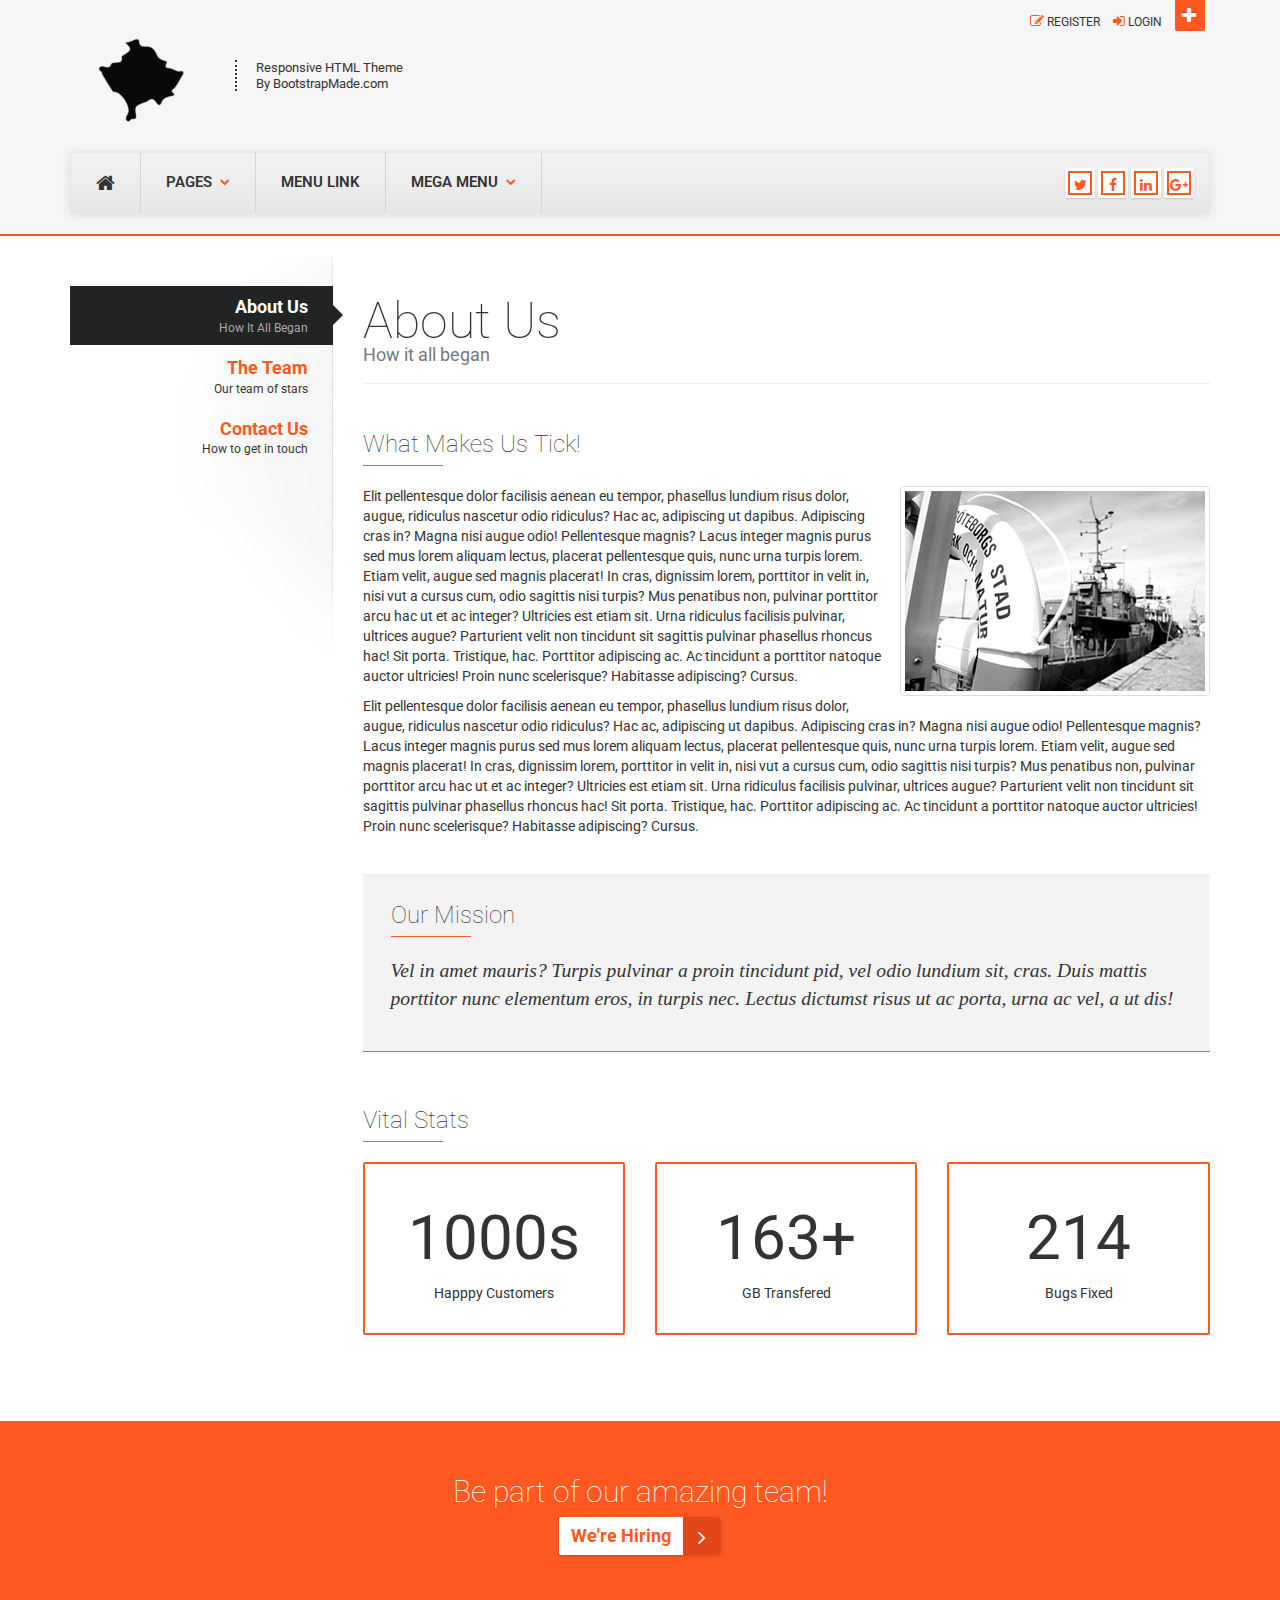
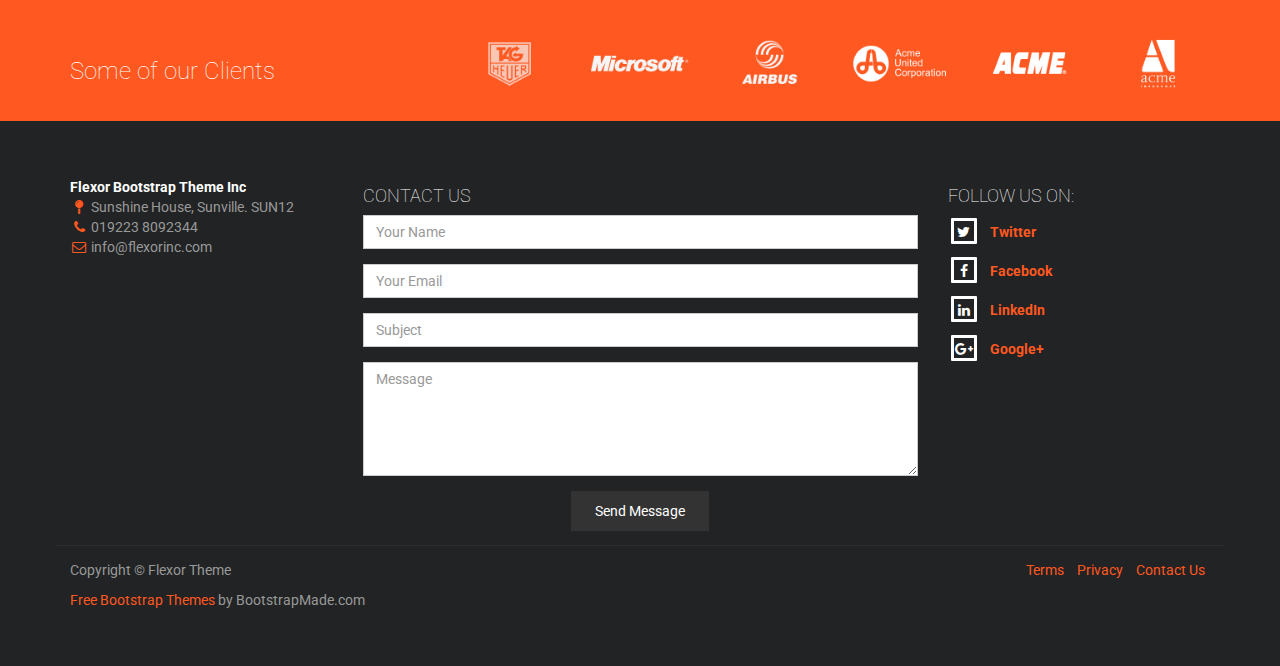
<file: about.html>
<!DOCTYPE html>
<html lang="en">
  <head>
    <meta charset="utf-8">
    <title>About - Flexor Bootstrap Theme</title>
    <meta content="width=device-width, initial-scale=1.0" name="viewport">
    <meta content="" name="keywords">
    <meta content="" name="description">
    
    <!-- Facebook Opengraph integration: https://developers.facebook.com/docs/sharing/opengraph -->
    <meta property="og:title" content="">
    <meta property="og:image" content="">
    <meta property="og:url" content="">
    <meta property="og:site_name" content="">
    <meta property="og:description" content="">
    
    <!-- Twitter Cards integration: https://dev.twitter.com/cards/  -->
    <meta name="twitter:card" content="summary">
    <meta name="twitter:site" content="">
    <meta name="twitter:title" content="">
    <meta name="twitter:description" content="">
    <meta name="twitter:image" content="">

    <!-- Fav and touch icons -->
    <link rel="shortcut icon" href="img/icons/favicon.png">
    <link rel="apple-touch-icon-precomposed" sizes="114x114" href="img/icons/114x114.png">
    <link rel="apple-touch-icon-precomposed" sizes="72x72" href="img/icons/72x72.png">
    <link rel="apple-touch-icon-precomposed" href="img/icons/default.png">
  
    <!-- Google Fonts -->
    <link href="https://fonts.googleapis.com/css?family=Roboto:400,100,300,500,700,900" rel="stylesheet">
    
    <!-- Bootstrap CSS File -->
    <link href="lib/bootstrap/css/bootstrap.min.css" rel="stylesheet">
  
    <!-- Libraries CSS Files -->
    <link href="lib/font-awesome/css/font-awesome.min.css" rel="stylesheet">
    <link href="lib/owlcarousel/owl.carousel.min.css" rel="stylesheet">
    <link href="lib/owlcarousel/owl.theme.min.css" rel="stylesheet">
    <link href="lib/owlcarousel/owl.transitions.min.css" rel="stylesheet">
    
    <!-- Main Stylesheet File -->
    <link href="css/style.css" rel="stylesheet">
    
    <!--Your custom colour override - predefined colours are: colour-blue.css, colour-green.css, colour-lavander.css, orange is default-->
    <link href="#" id="colour-scheme" rel="stylesheet">

    <!-- =======================================================
      Theme Name: Flexor
      Theme URL: https://bootstrapmade.com/flexor-free-multipurpose-bootstrap-template/
      Author: BootstrapMade.com
      Author URL: https://bootstrapmade.com
    ======================================================= -->

  </head>
  
  <!-- ======== @Region: body ======== -->
  <body class="page-about">
    <!--Change the background class to alter background image, options are: benches, boots, buildings, city, metro -->
    <div id="background-wrapper" class="buildings" data-stellar-background-ratio="0.8">
      
      <!-- ======== @Region: #navigation ======== -->
      <div id="navigation" class="wrapper">
        <!--Hidden Header Region-->
        <div class="header-hidden collapse">
          <div class="header-hidden-inner container">
            <div class="row">
              <div class="col-md-3">
                <h3>
                  About Us
                </h3>
                <p>Flexor is a super flexible responsive theme with a modest design touch.</p>
                <a href="about.html" class="btn btn-more"><i class="fa fa-plus"></i> Learn more</a>
              </div>
              <div class="col-md-3">
                <!--@todo: replace with company contact details-->
                <h3>
                  Contact Us
                </h3>
                <address>
                  <strong>Flexor Bootstrap Theme Inc</strong> 
                  <abbr title="Address"><i class="fa fa-pushpin"></i></abbr>
                  Sunshine House, Sunville. SUN12 8LU.
                  <br>
                  <abbr title="Phone"><i class="fa fa-phone"></i></abbr>
                  019223 8092344
                  <br>
                  <abbr title="Email"><i class="fa fa-envelope-alt"></i></abbr>
                  info@flexorinc.com 
                </address>
              </div>
              <div class="col-md-6">
                <!--Colour & Background Switch for demo - @todo: remove in production-->
                <h3>
                  Theme Variations 
                </h3>
                <div class="switcher">
                  <div class="cols">
                    Backgrounds:
                    <br>
                    <a href="#benches" class="background benches active" title="Benches">Benches</a> <a href="#boots" class="background boots " title="Boots">Boots</a> <a href="#buildings" class="background buildings " title="Buildings">Buildings</a> <a href="#city" class="background city " title="City">City</a> <a href="#metro" class="background metro " title="Metro">Metro</a> 
                  </div>
                  <div class="cols">
                    Colours:
                    <br>
                    <a href="#orange" class="colour orange active" title="Orange">Orange</a> <a href="#green" class="colour green " title="Green">Green</a> <a href="#blue" class="colour blue " title="Blue">Blue</a> <a href="#lavender" class="colour lavender " title="Lavender">Lavender</a> 
                  </div>
                </div>
                <p>
                  <small>Selection is not persistent.</small>
                </p>
              </div>
            </div>
          </div>
        </div>
        <!--Header & navbar-branding region-->
        <div class="header">
          <div class="header-inner container">
            <div class="row">
              <div class="col-md-8">
                <!--navbar-branding/logo - hidden image tag & site name so things like Facebook to pick up, actual logo set via CSS for flexibility -->
                <a class="navbar-brand" href="index.html" title="Home">
                  <h1 class="hidden">
                    <img src="img/logo.png" alt="Flexor Logo">
                    Flexor
                  </h1>
                </a>
                <div class="navbar-slogan">
                  Responsive HTML Theme
                  <br>
                  By BootstrapMade.com
                </div>
              </div>
              <!--header rightside-->
              <div class="col-md-4">
                <!--user menu-->
                <ul class="list-inline user-menu pull-right">
                  <li class="hidden-xs"><i class="fa fa-edit text-primary"></i> <a href="register.html" class="text-uppercase">Register</a></li>
                  <li class="hidden-xs"><i class="fa fa-sign-in text-primary"></i> <a href="login.html" class="text-uppercase">Login</a></li>
                  <li><a class="btn btn-primary btn-hh-trigger" role="button" data-toggle="collapse" data-target=".header-hidden">Open</a></li>
                </ul>
              </div>
            </div>
          </div>
        </div>
        <div class="container">
          <div class="navbar navbar-default">
            <!--mobile collapse menu button-->
            <button type="button" class="navbar-toggle collapsed" data-toggle="collapse" data-target=".navbar-collapse" aria-expanded="false"> <span class="sr-only">Toggle navigation</span> <span class="icon-bar"></span> <span class="icon-bar"></span> <span class="icon-bar"></span> </button>
            <!--social media icons-->
            <div class="navbar-text social-media social-media-inline pull-right">
              <!--@todo: replace with company social media details-->
              <a href="#"><i class="fa fa-twitter"></i></a>
              <a href="#"><i class="fa fa-facebook"></i></a>
              <a href="#"><i class="fa fa-linkedin"></i></a>
              <a href="#"><i class="fa fa-google-plus"></i></a>
            </div>
            <!--everything within this div is collapsed on mobile-->
            <div class="navbar-collapse collapse">
              <ul class="nav navbar-nav" id="main-menu">
                <li class="icon-link">
                  <a href="index.html"><i class="fa fa-home"></i></a>
                </li>
                <li class="dropdown">
                  <a href="#" class="dropdown-toggle" data-toggle="dropdown">Pages<b class="caret"></b></a>
                  <!-- Dropdown Menu -->
                  <ul class="dropdown-menu">
                    <li class="dropdown-header">Flexor Lite Version Pages</li>
                    <li><a href="elements.html" tabindex="-1" class="menu-item">Elements</a></li>
                    <li><a href="about.html" tabindex="-1" class="menu-item">About / Inner Page</a></li>
                    <li><a href="login.html" tabindex="-1" class="menu-item">Login</a></li>
                    <li><a href="register.html" tabindex="-1" class="menu-item">Sign-Up</a></li>
                    <li class="dropdown-footer">Dropdown footer</li>
                  </ul>
                </li>
                <li><a href="#">Menu Link</a></li>
                <li class="dropdown dropdown-mm">
                  <a href="#" class="dropdown-toggle" data-toggle="dropdown">Mega Menu<b class="caret"></b></a>
                  <!-- Dropdown Menu -->
                  <ul class="dropdown-menu dropdown-menu-mm dropdown-menu-persist">
                    <li class="row">
                      <ul class="col-md-6">
                        <li class="dropdown-header">Websites and Apps</li>
                        <li><a href="#">Analysis and Planning</a></li>
                        <li><a href="#">User Experience / Information Architecture</a></li>
                        <li><a href="#">User Interface Design / UI Design</a></li>
                        <li><a href="#">Code &amp; Development / Implementation &amp; Support</a></li>
                      </ul>
                      <ul class="col-md-6">
                        <li class="dropdown-header">Enterprise solutions</li>
                        <li><a href="#">Business Analysis</a></li>
                        <li><a href="#">Custom UX Consulting</a></li>
                        <li><a href="#">Quality Assurance</a></li>
                      </ul>
                    </li>
                    <li class="dropdown-footer">
                      <div class="row">
                        <div class="col-md-7">Like the lite version? <strong>Get the extended version of Flexor.</strong></div>
                        <div class="col-md-5">
                          <a href="https://bootstrapmade.com" class="btn btn-more btn-lg pull-right"><i class="fa fa-cloud-download"></i> Get It Now</a>
                        </div>
                      </div>
                    </li>
                  </ul>
                </li>
              </ul>
            </div>
            <!--/.navbar-collapse -->
          </div>
        </div>
      </div>
    </div>
    
    <!-- ======== @Region: #content ======== -->
    <div id="content">
      <div class="container" id="about">
        <div class="row">
          <!--main content-->
          <div class="col-md-9 col-md-push-3">
            <div class="page-header">
              <h1>
                About Us 
                <small>How it all began</small>
              </h1>
            </div>
            <div class="block block-border-bottom-grey block-pd-sm">
              <h3 class="block-title">
                What Makes Us Tick!
              </h3>
              <img src="img/misc/about-us.png" alt="About us" class="img-responsive img-thumbnail pull-right m-l m-b">
              <p>Elit pellentesque dolor facilisis aenean eu tempor, phasellus lundium risus dolor, augue, ridiculus nascetur odio ridiculus? Hac ac, adipiscing ut dapibus. Adipiscing cras in? Magna nisi augue odio! Pellentesque magnis? Lacus integer magnis purus sed mus lorem aliquam lectus, placerat pellentesque quis, nunc urna turpis lorem. Etiam velit, augue sed magnis placerat! In cras, dignissim lorem, porttitor in velit in, nisi vut a cursus cum, odio sagittis nisi turpis? Mus penatibus non, pulvinar porttitor arcu hac ut et ac integer? Ultricies est etiam sit. Urna ridiculus facilisis pulvinar, ultrices augue? Parturient velit non tincidunt sit sagittis pulvinar phasellus rhoncus hac! Sit porta. Tristique, hac. Porttitor adipiscing ac. Ac tincidunt a porttitor natoque auctor ultricies! Proin nunc scelerisque? Habitasse adipiscing? Cursus.</p>
              <p>Elit pellentesque dolor facilisis aenean eu tempor, phasellus lundium risus dolor, augue, ridiculus nascetur odio ridiculus? Hac ac, adipiscing ut dapibus. Adipiscing cras in? Magna nisi augue odio! Pellentesque magnis? Lacus integer magnis purus sed mus lorem aliquam lectus, placerat pellentesque quis, nunc urna turpis lorem. Etiam velit, augue sed magnis placerat! In cras, dignissim lorem, porttitor in velit in, nisi vut a cursus cum, odio sagittis nisi turpis? Mus penatibus non, pulvinar porttitor arcu hac ut et ac integer? Ultricies est etiam sit. Urna ridiculus facilisis pulvinar, ultrices augue? Parturient velit non tincidunt sit sagittis pulvinar phasellus rhoncus hac! Sit porta. Tristique, hac. Porttitor adipiscing ac. Ac tincidunt a porttitor natoque auctor ultricies! Proin nunc scelerisque? Habitasse adipiscing? Cursus.</p>
            </div>
            <div class="block-highlight block-pd-h block-pd-sm">
              <h3 class="block-title">
                Our Mission
              </h3>
              <p class="text-fancy">Vel in amet mauris? Turpis pulvinar a proin tincidunt pid, vel odio lundium sit, cras. Duis mattis porttitor nunc elementum eros, in turpis nec. Lectus dictumst risus ut ac porta, urna ac vel, a ut dis!</p>
            </div>
            <div class="block">
              <h3 class="block-title">
                Vital Stats
              </h3>
              <div class="row">
                <div class="col-md-4">
                  <div class="stat">
                    <span data-counter-up>1000</span>s
                    <small>Happpy Customers</small>
                  </div>
                </div>
                <div class="col-md-4">
                  <div class="stat">
                    <span data-counter-up>163</span>+
                    <small>GB Transfered</small>
                  </div>
                </div>
                <div class="col-md-4">
                  <div class="stat">
                    <span data-counter-up>214</span>
                    <small>Bugs Fixed</small>
                  </div>
                </div>
              </div>
            </div>
          </div>
          <!-- sidebar -->
          <div class="col-md-3 col-md-pull-9 sidebar visible-md-block visible-lg-block">
            <ul class="nav nav-pills nav-stacked">
              <li class="active">
                <a href="about.html" class="first">
                  About Us 
                  <small>How It All Began</small>
                </a>
              </li>
              <li>
                <a href="#">
                  The Team 
                  <small>Our team of stars</small>
                </a>
              </li>
              <li>
                <a href="#">
                  Contact Us
                  <small>How to get in touch</small>
                </a>
              </li>
            </ul>
          </div>
        </div>
      </div>
    </div>
    <!-- Call out block -->
    <div class="block block-bg-primary block-bg-overlay block-bg-overlay-5 text-center" data-block-bg-img="https://picjumbo.imgix.net/HNCK8991.jpg?q=40&amp;w=1650&amp;sharp=30" data-stellar-background-ratio="0.3">
      <h2 class="m-t-0">
        Be part of our amazing team!
      </h2>
      <p class="m-a-0">
        <a href="#" class="btn btn-more btn-lg i-right">We're Hiring <i class="fa fa-angle-right"></i></a>
      </p>
    </div>
    <!-- Call out block -->
    <div class="block block-pd-sm block-bg-primary">
      <div class="container">
        <div class="row">
          <h3 class="col-md-4">
            Some of our Clients
          </h3>
          <div class="col-md-8">
            <div class="row">
              <!--Client logos should be within a 120px wide by 60px height image canvas-->
              <div class="col-xs-6 col-md-2">
                <a href="https://bootstrapmade.com" title="Client 1">
                  <img src="img/clients/client1.png" alt="Client 1 logo" class="img-responsive">
                </a>
              </div>
              <div class="col-xs-6 col-md-2">
                <a href="https://bootstrapmade.com" title="Client 2">
                  <img src="img/clients/client2.png" alt="Client 2 logo" class="img-responsive">
                </a>
              </div>
              <div class="col-xs-6 col-md-2">
                <a href="https://bootstrapmade.com" title="Client 3">
                  <img src="img/clients/client3.png" alt="Client 3 logo" class="img-responsive">
                </a>
              </div>
              <div class="col-xs-6 col-md-2">
                <a href="https://bootstrapmade.com" title="Client 4">
                  <img src="img/clients/client4.png" alt="Client 4 logo" class="img-responsive">
                </a>
              </div>
              <div class="col-xs-6 col-md-2">
                <a href="https://bootstrapmade.com" title="Client 5">
                  <img src="img/clients/client5.png" alt="Client 5 logo" class="img-responsive">
                </a>
              </div>
              <div class="col-xs-6 col-md-2">
                <a href="https://bootstrapmade.com" title="Client 6">
                  <img src="img/clients/client6.png" alt="Client 6 logo" class="img-responsive">
                </a>
              </div>
            </div>
          </div>
        </div>
      </div>
    </div>
    
    <!-- ======== @Region: #footer ======== -->
    <footer id="footer" class="block block-bg-grey-dark" data-block-bg-img="img/bg_footer-map.png" data-stellar-background-ratio="0.4">
      <div class="container">
        <a href="#top" class="scrolltop">Top</a> 
        <div class="row" id="contact">
          
          <div class="col-md-3">
            <address>
              <strong>Flexor Bootstrap Theme Inc</strong>
              <br>
              <i class="fa fa-map-pin fa-fw text-primary"></i> Sunshine House, Sunville. SUN12
              <br>
              <i class="fa fa-phone fa-fw text-primary"></i> 019223 8092344
              <br>
              <i class="fa fa-envelope-o fa-fw text-primary"></i> info@flexorinc.com
              <br>
            </address>
          </div>
          
          <div class="col-md-6">
            <h4 class="text-uppercase">
              Contact Us
            </h4>
            <div class="form">
              <div id="sendmessage">Your message has been sent. Thank you!</div>
              <div id="errormessage"></div>
              <form action="" method="post" role="form" class="contactForm">
                  <div class="form-group">
                    <input type="text" name="name" class="form-control" id="name" placeholder="Your Name" data-rule="minlen:4" data-msg="Please enter at least 4 chars" />
                    <div class="validation"></div>
                  </div>
                  <div class="form-group">
                    <input type="email" class="form-control" name="email" id="email" placeholder="Your Email" data-rule="email" data-msg="Please enter a valid email" />
                    <div class="validation"></div>
                  </div>
                  <div class="form-group">
                    <input type="text" class="form-control" name="subject" id="subject" placeholder="Subject" data-rule="minlen:4" data-msg="Please enter at least 8 chars of subject" />
                    <div class="validation"></div>
                  </div>
                  <div class="form-group">
                    <textarea class="form-control" name="message" rows="5" data-rule="required" data-msg="Please write something for us" placeholder="Message"></textarea>
                    <div class="validation"></div>
                  </div>
                  <div class="text-center"><button type="submit">Send Message</button></div>
              </form>
            </div>
          </div>
          
          <div class="col-md-3">
            <h4 class="text-uppercase">
              Follow Us On:
            </h4>
            <!--social media icons-->
            <div class="social-media social-media-stacked">
              <!--@todo: replace with company social media details-->
              <a href="#"><i class="fa fa-twitter fa-fw"></i> Twitter</a>
              <a href="#"><i class="fa fa-facebook fa-fw"></i> Facebook</a>
              <a href="#"><i class="fa fa-linkedin fa-fw"></i> LinkedIn</a>
              <a href="#"><i class="fa fa-google-plus fa-fw"></i> Google+</a>
            </div>
          </div>
          
        </div>
        <div class="row subfooter">
          <!--@todo: replace with company copyright details-->
          <div class="col-md-7">
            <p>Copyright © Flexor Theme</p>
            <div class="credits">
              <!-- 
                All the links in the footer should remain intact. 
                You can delete the links only if you purchased the pro version.
                Licensing information: https://bootstrapmade.com/license/
                Purchase the pro version with working PHP/AJAX contact form: https://bootstrapmade.com/buy/?theme=Flexor
              -->
              <a href="https://bootstrapmade.com/">Free Bootstrap Themes</a> by BootstrapMade.com
            </div>
          </div>
          <div class="col-md-5">
            <ul class="list-inline pull-right">
              <li><a href="#">Terms</a></li>
              <li><a href="#">Privacy</a></li>
              <li><a href="#">Contact Us</a></li>
            </ul>
          </div>
        </div>
      </div>
    </footer>
    
    <!-- Required JavaScript Libraries -->
    <script src="lib/jquery/jquery.min.js"></script>
    <script src="lib/bootstrap/js/bootstrap.min.js"></script>
    <script src="lib/owlcarousel/owl.carousel.min.js"></script>
    <script src="lib/stellar/stellar.min.js"></script>
    <script src="lib/waypoints/waypoints.min.js"></script>
    <script src="lib/counterup/counterup.min.js"></script>
    <script src="contactform/contactform.js"></script>
    
    <!-- Template Specisifc Custom Javascript File -->
    <script src="js/custom.js"></script>
    
    <!--Custom scripts demo background & colour switcher - OPTIONAL -->
    <script src="js/color-switcher.js"></script>
    
    <!--Contactform script -->
    <script src="contactform/contactform.js"></script>
    <script>(function(i,s,o,g,r,a,m){i['GoogleAnalyticsObject']=r;i[r]=i[r]||function(){
      (i[r].q=i[r].q||[]).push(arguments)},i[r].l=1*new Date();a=s.createElement(o),
      m=s.getElementsByTagName(o)[0];a.async=1;a.src=g;m.parentNode.insertBefore(a,m)
      })(window,document,'script','//www.google-analytics.com/analytics.js','ga');
      ga('create', 'UA-55234356-4', 'auto');
      ga('send', 'pageview');
    </script>
  </body>
</html>
</file>
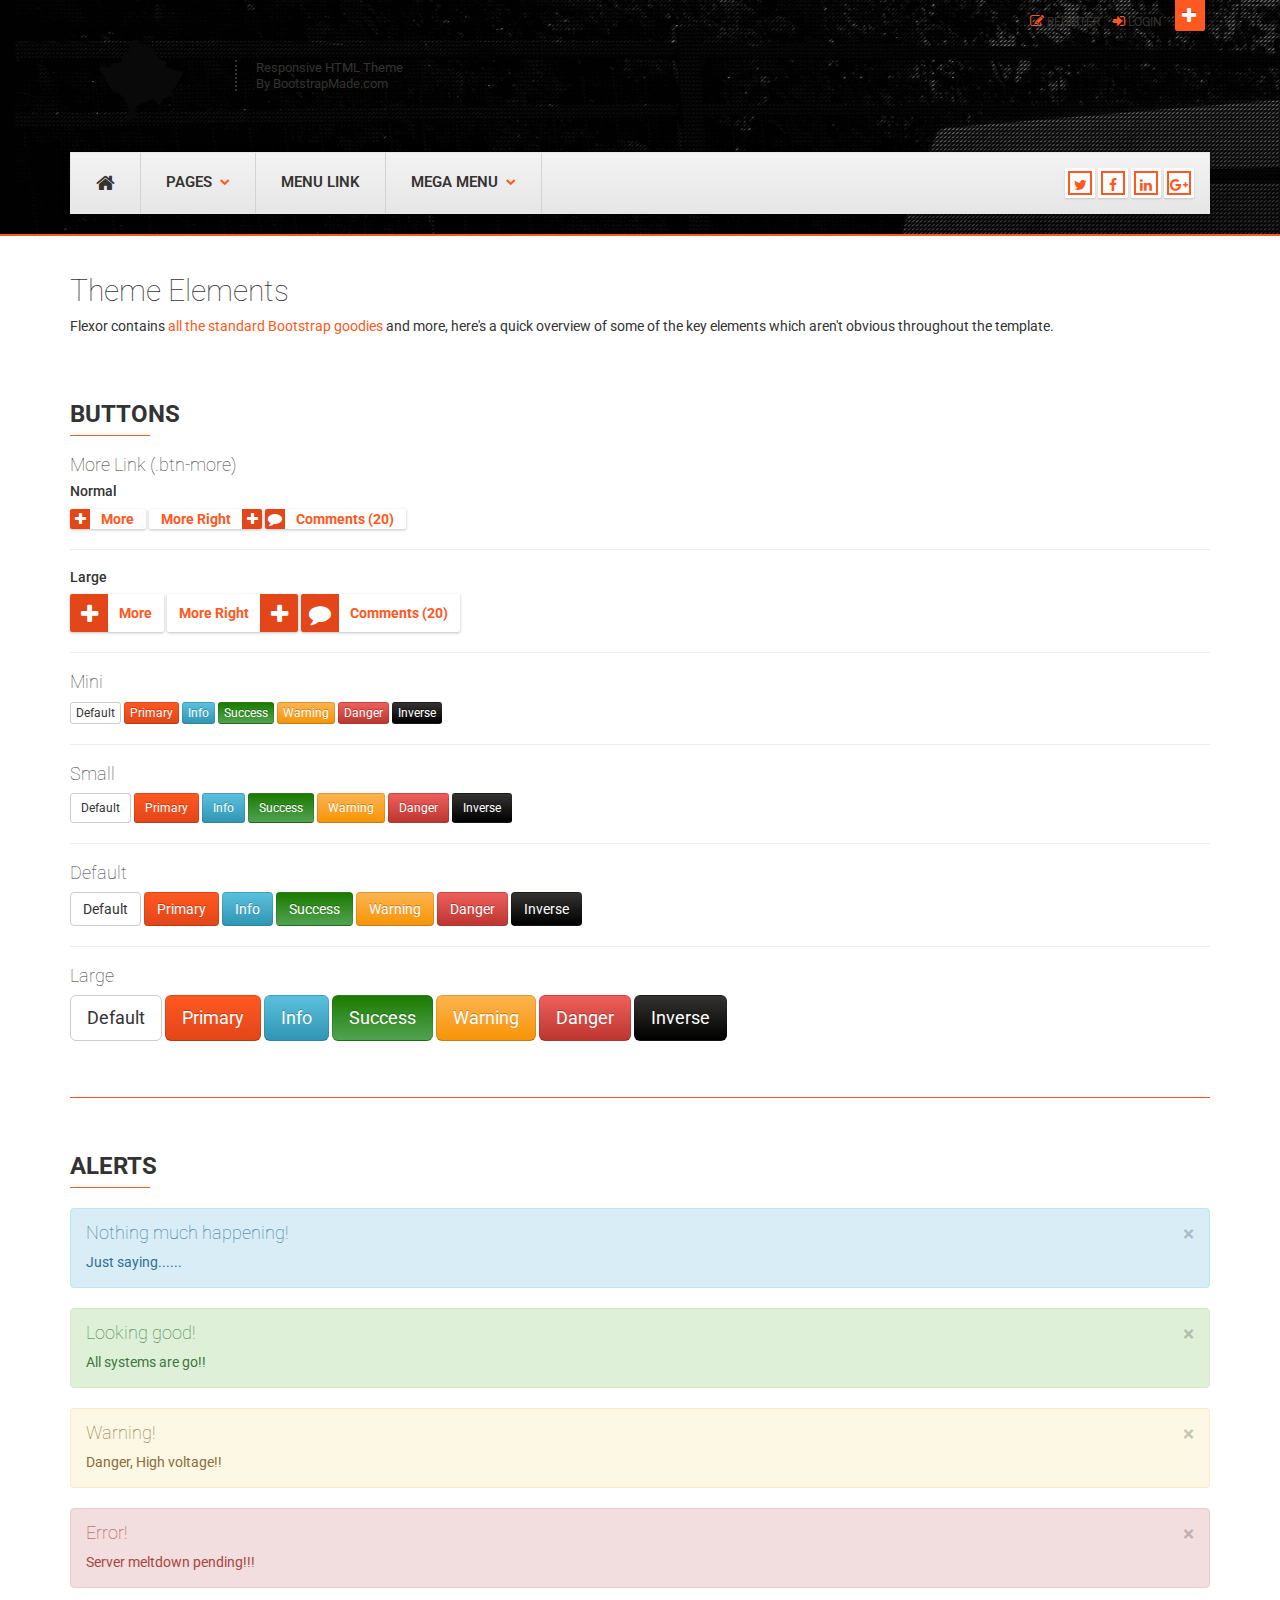
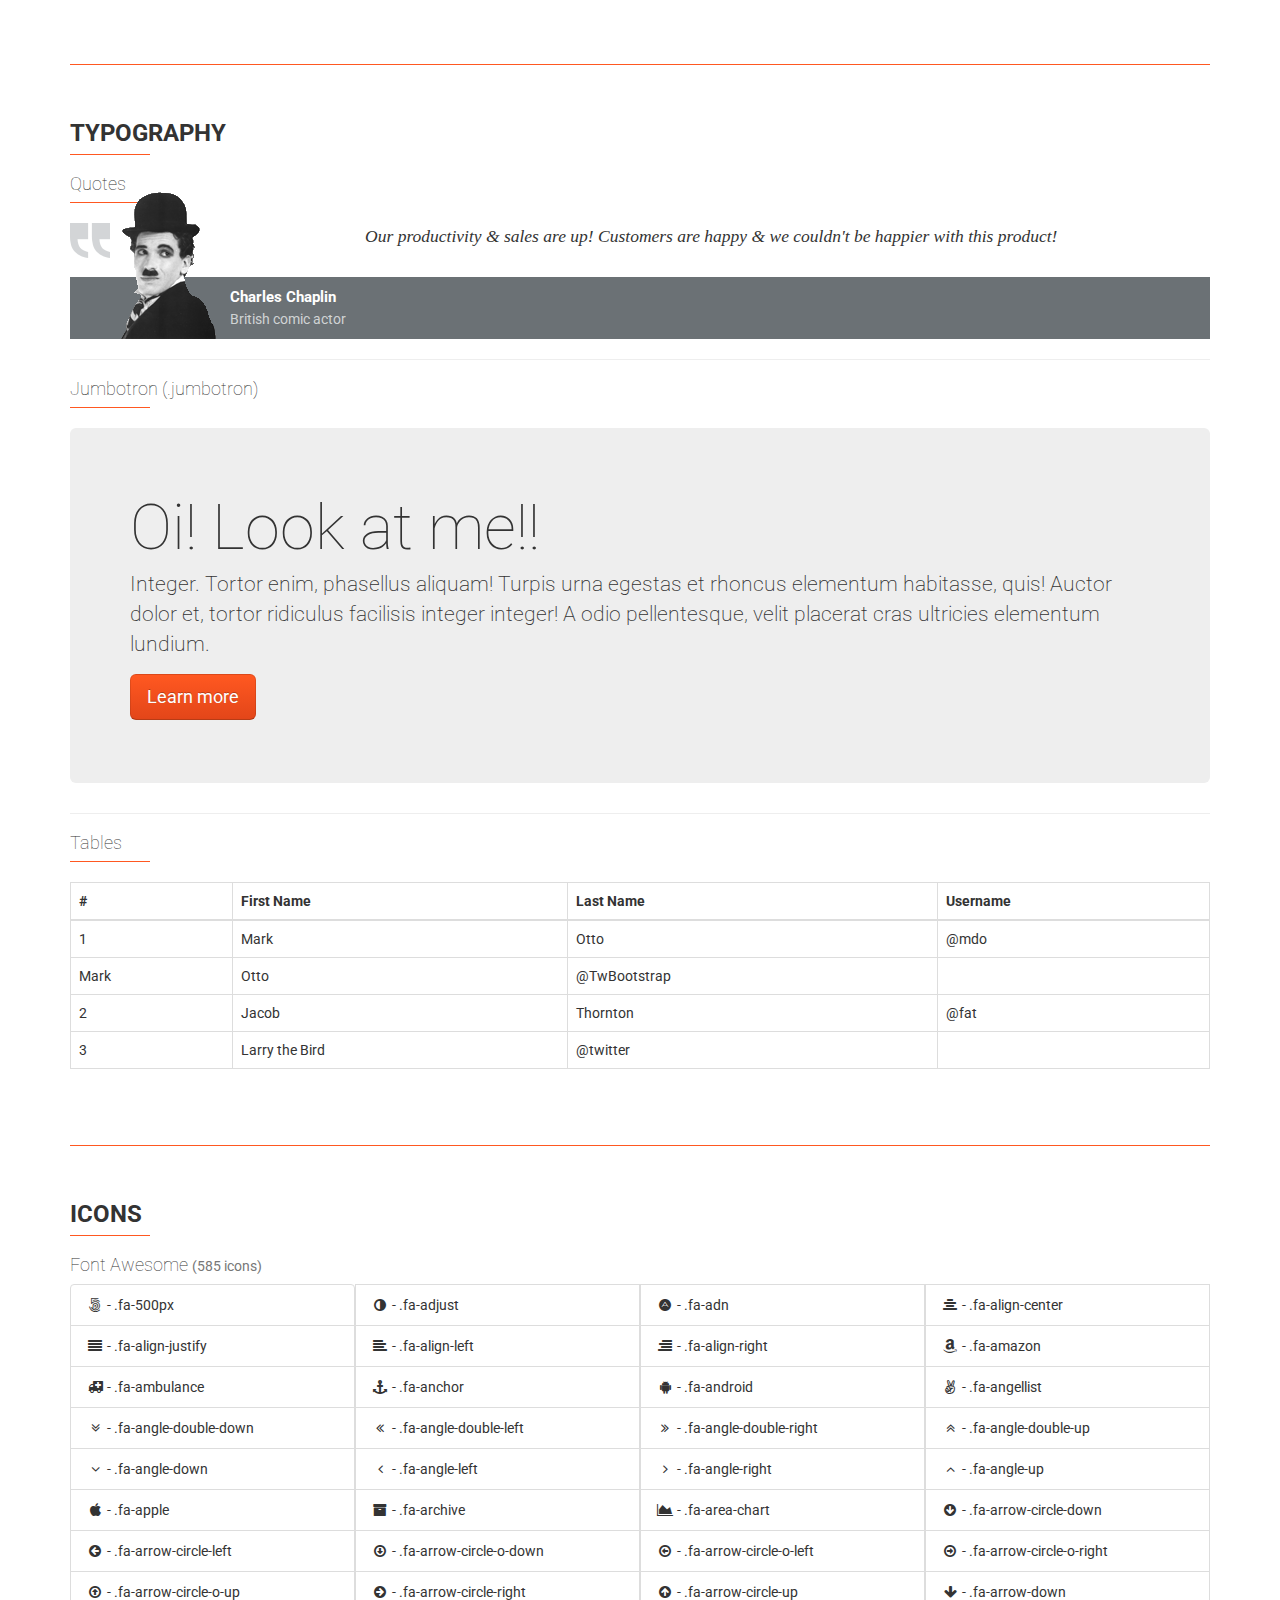
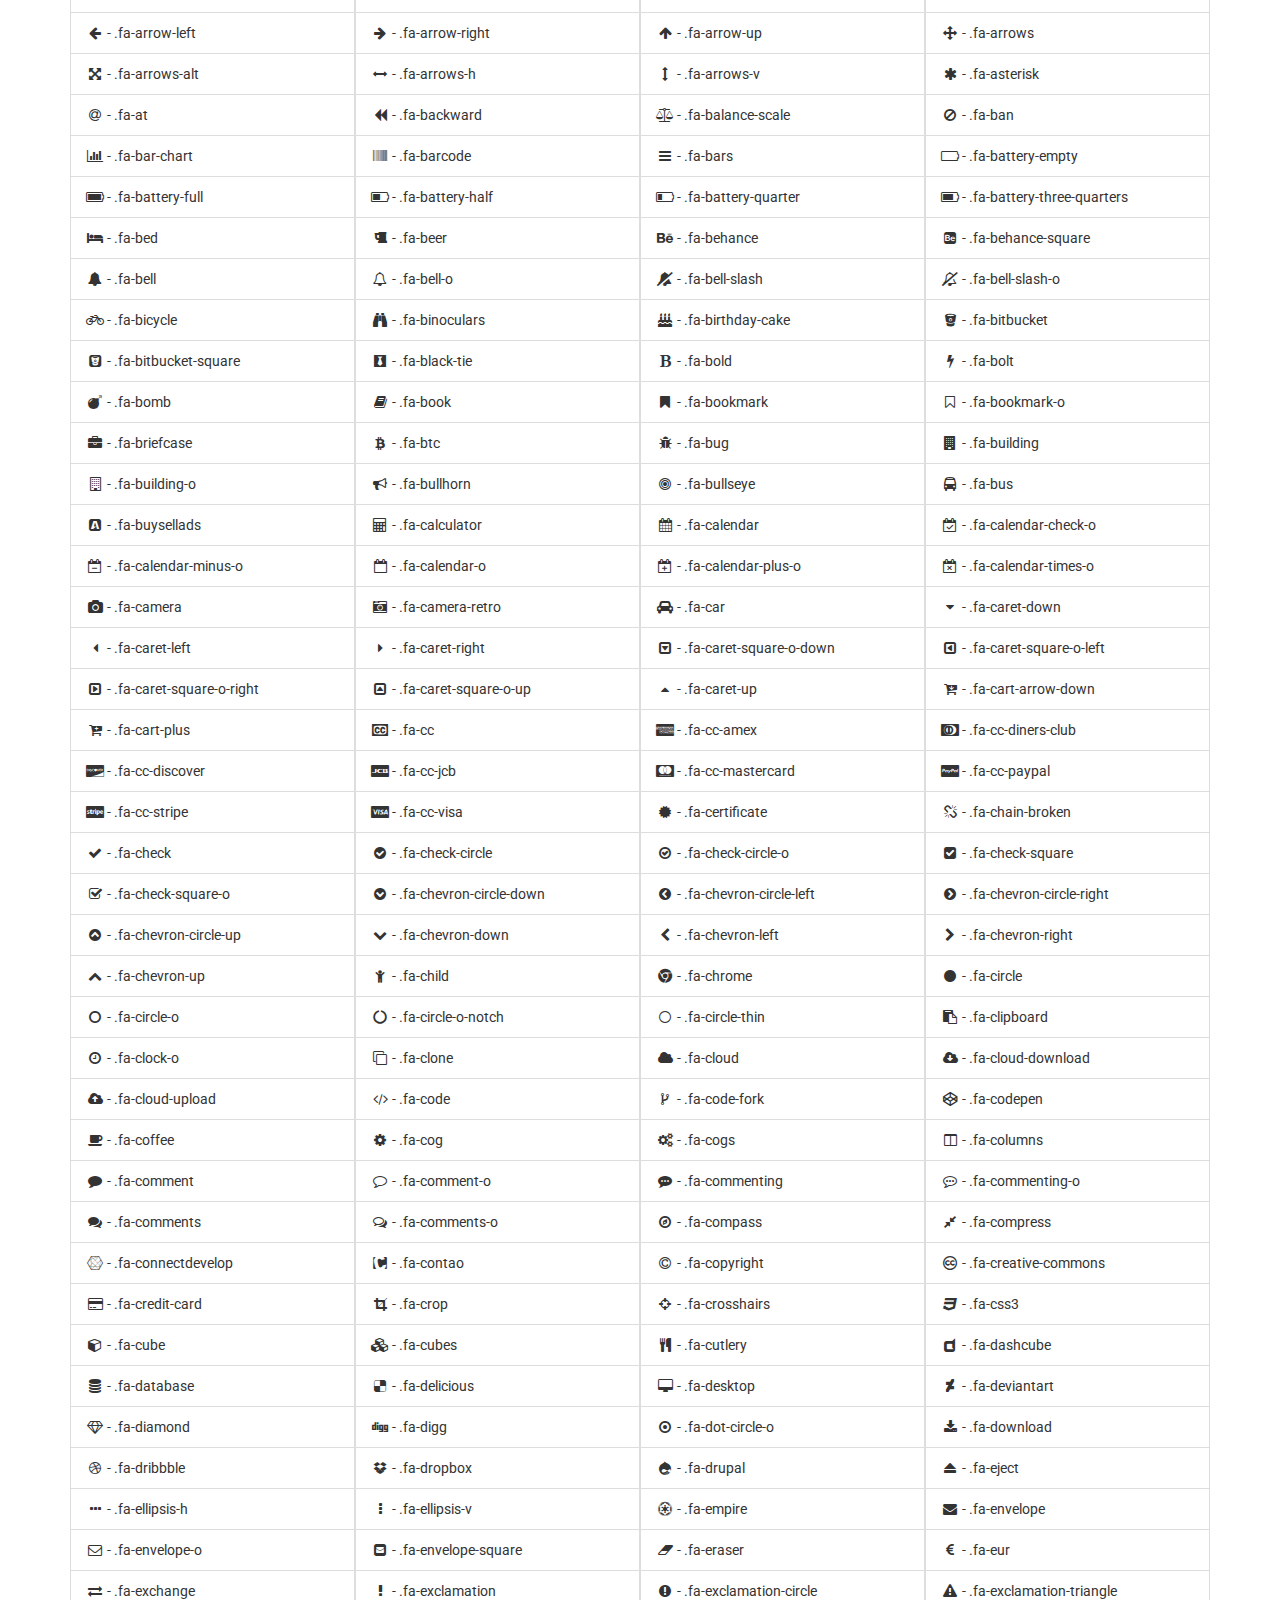
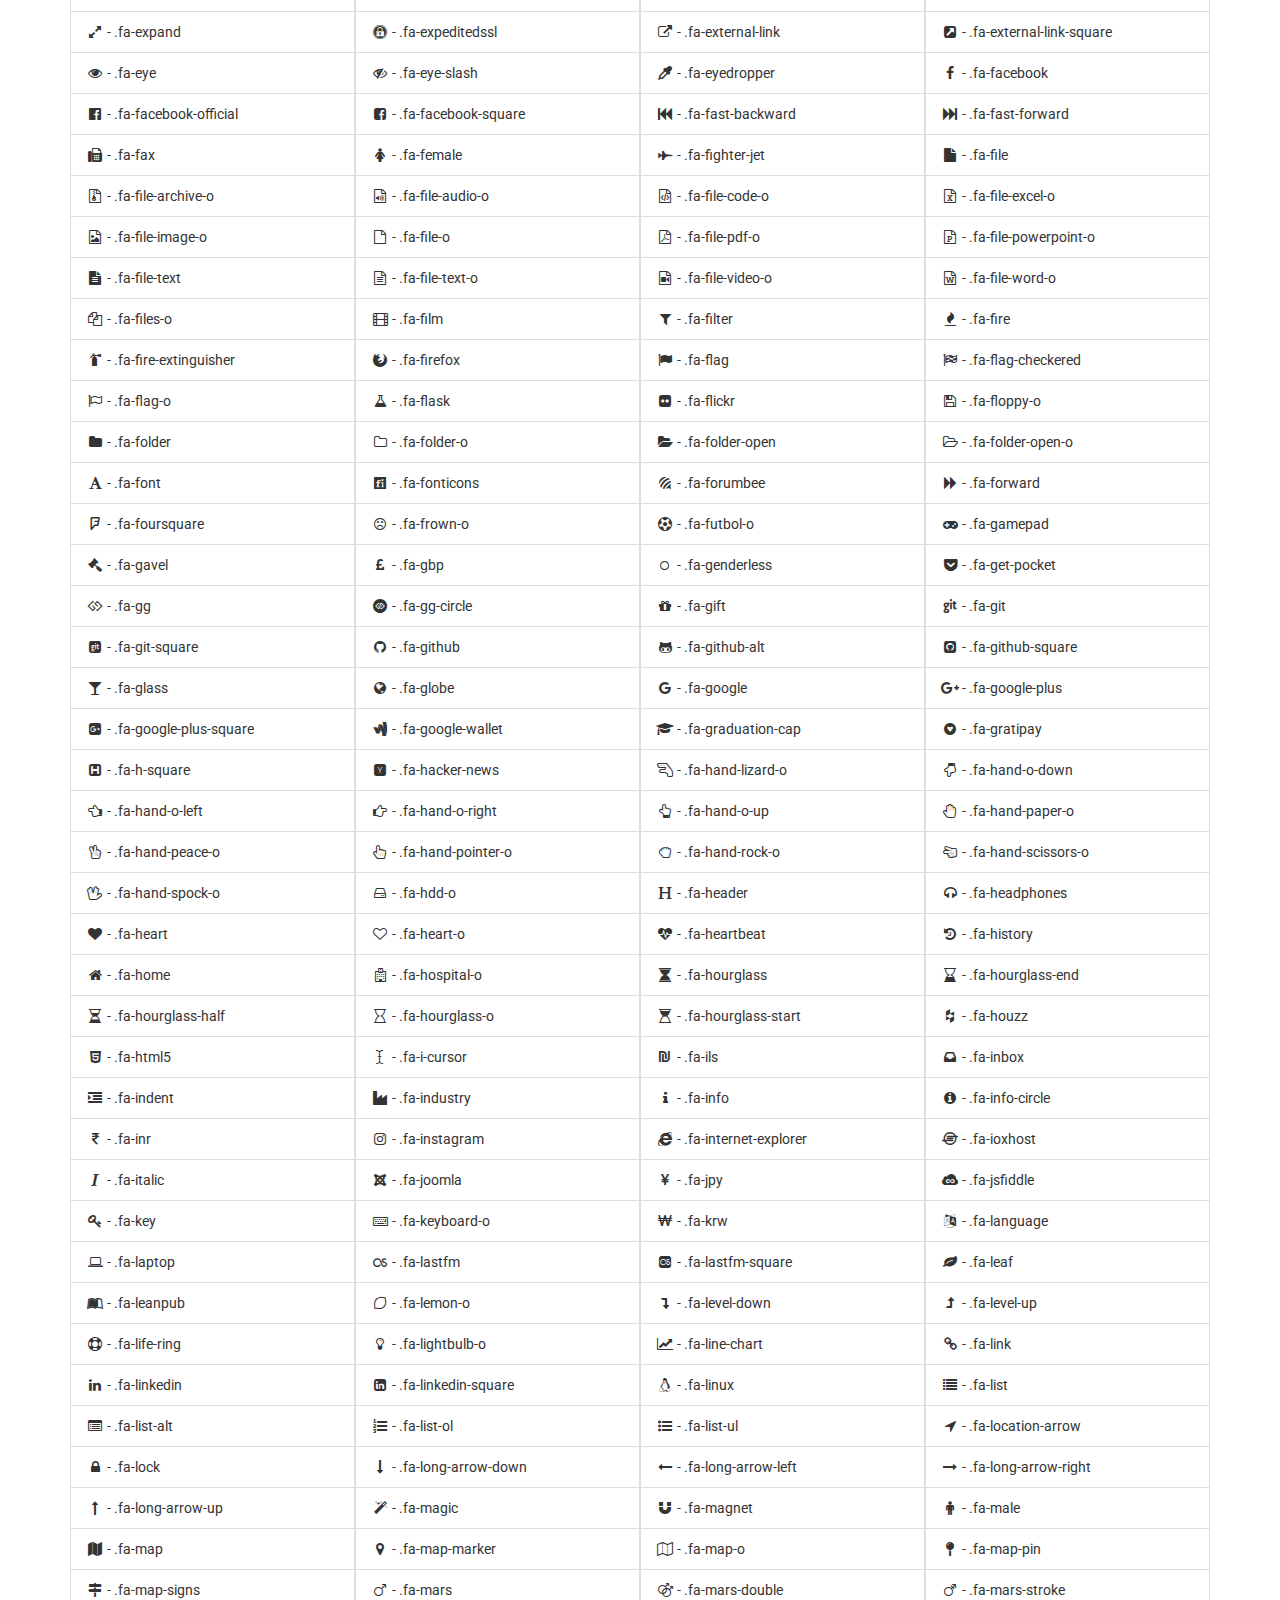
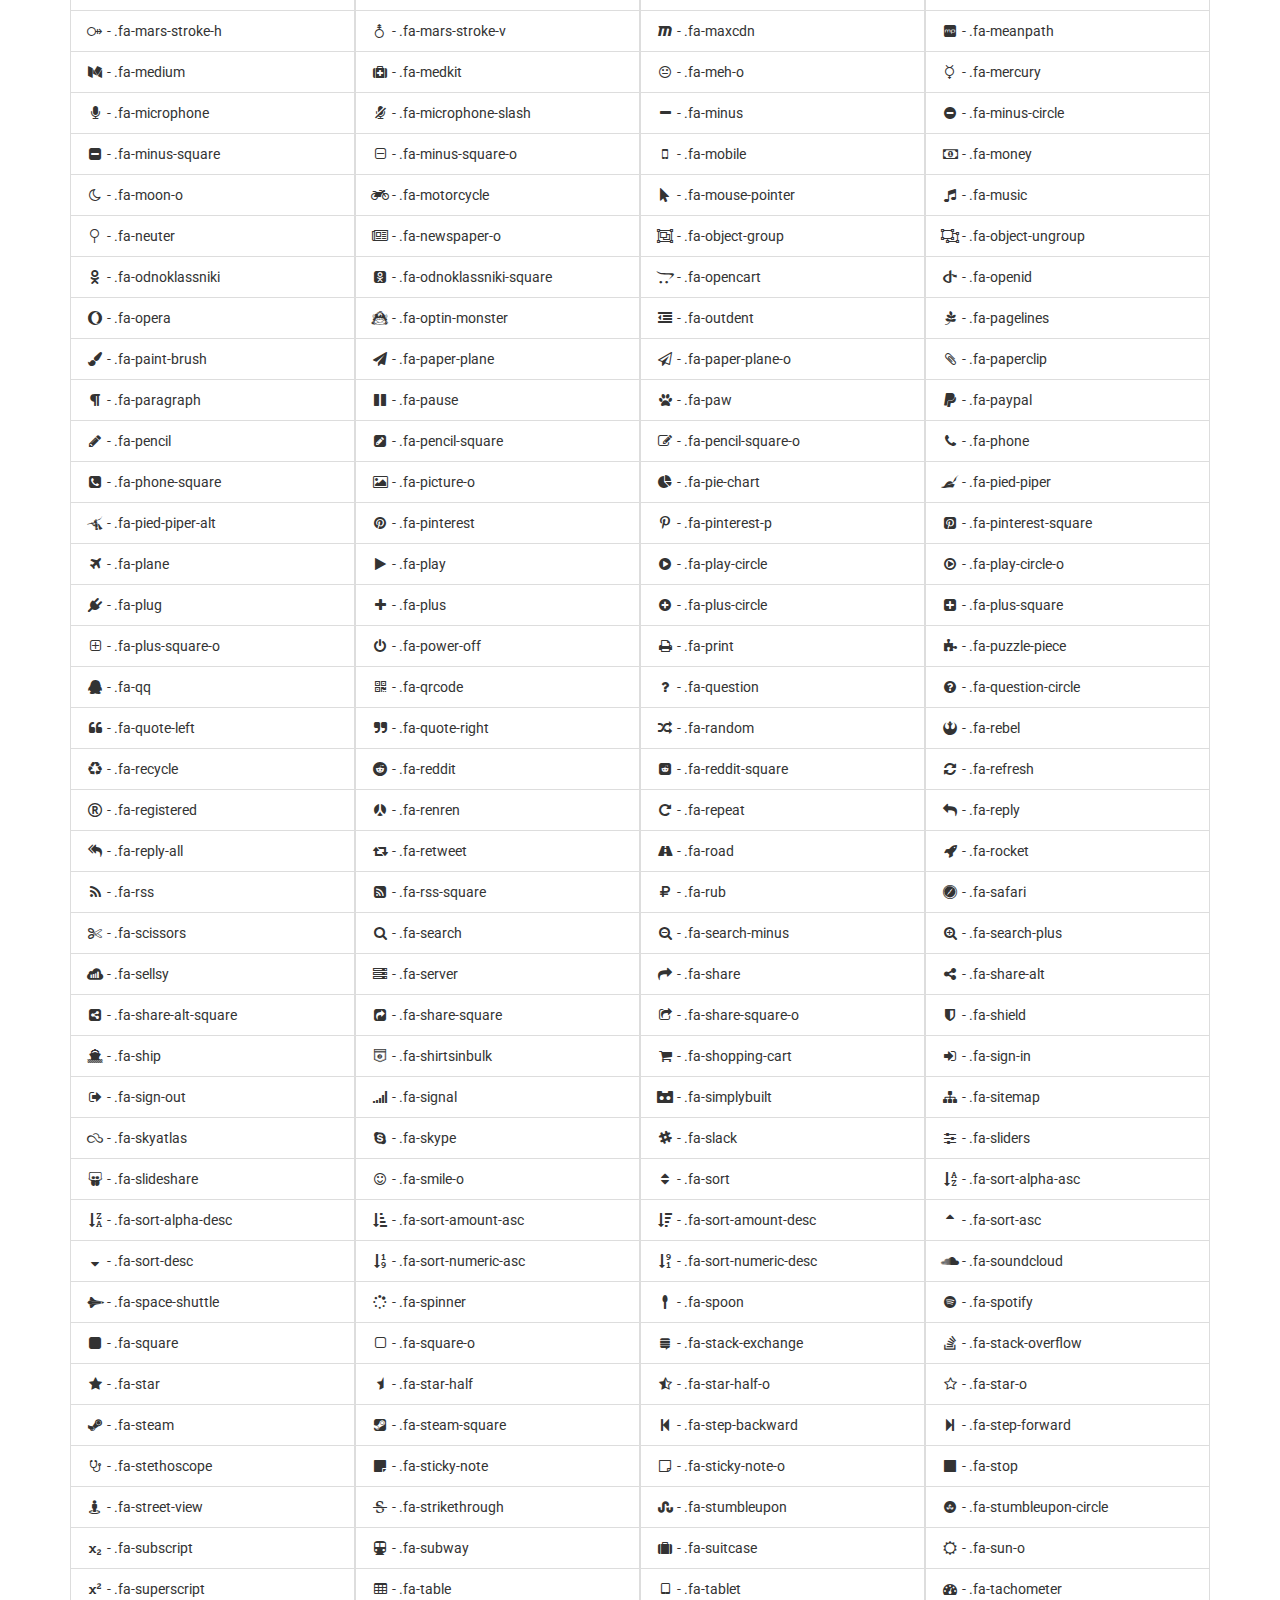
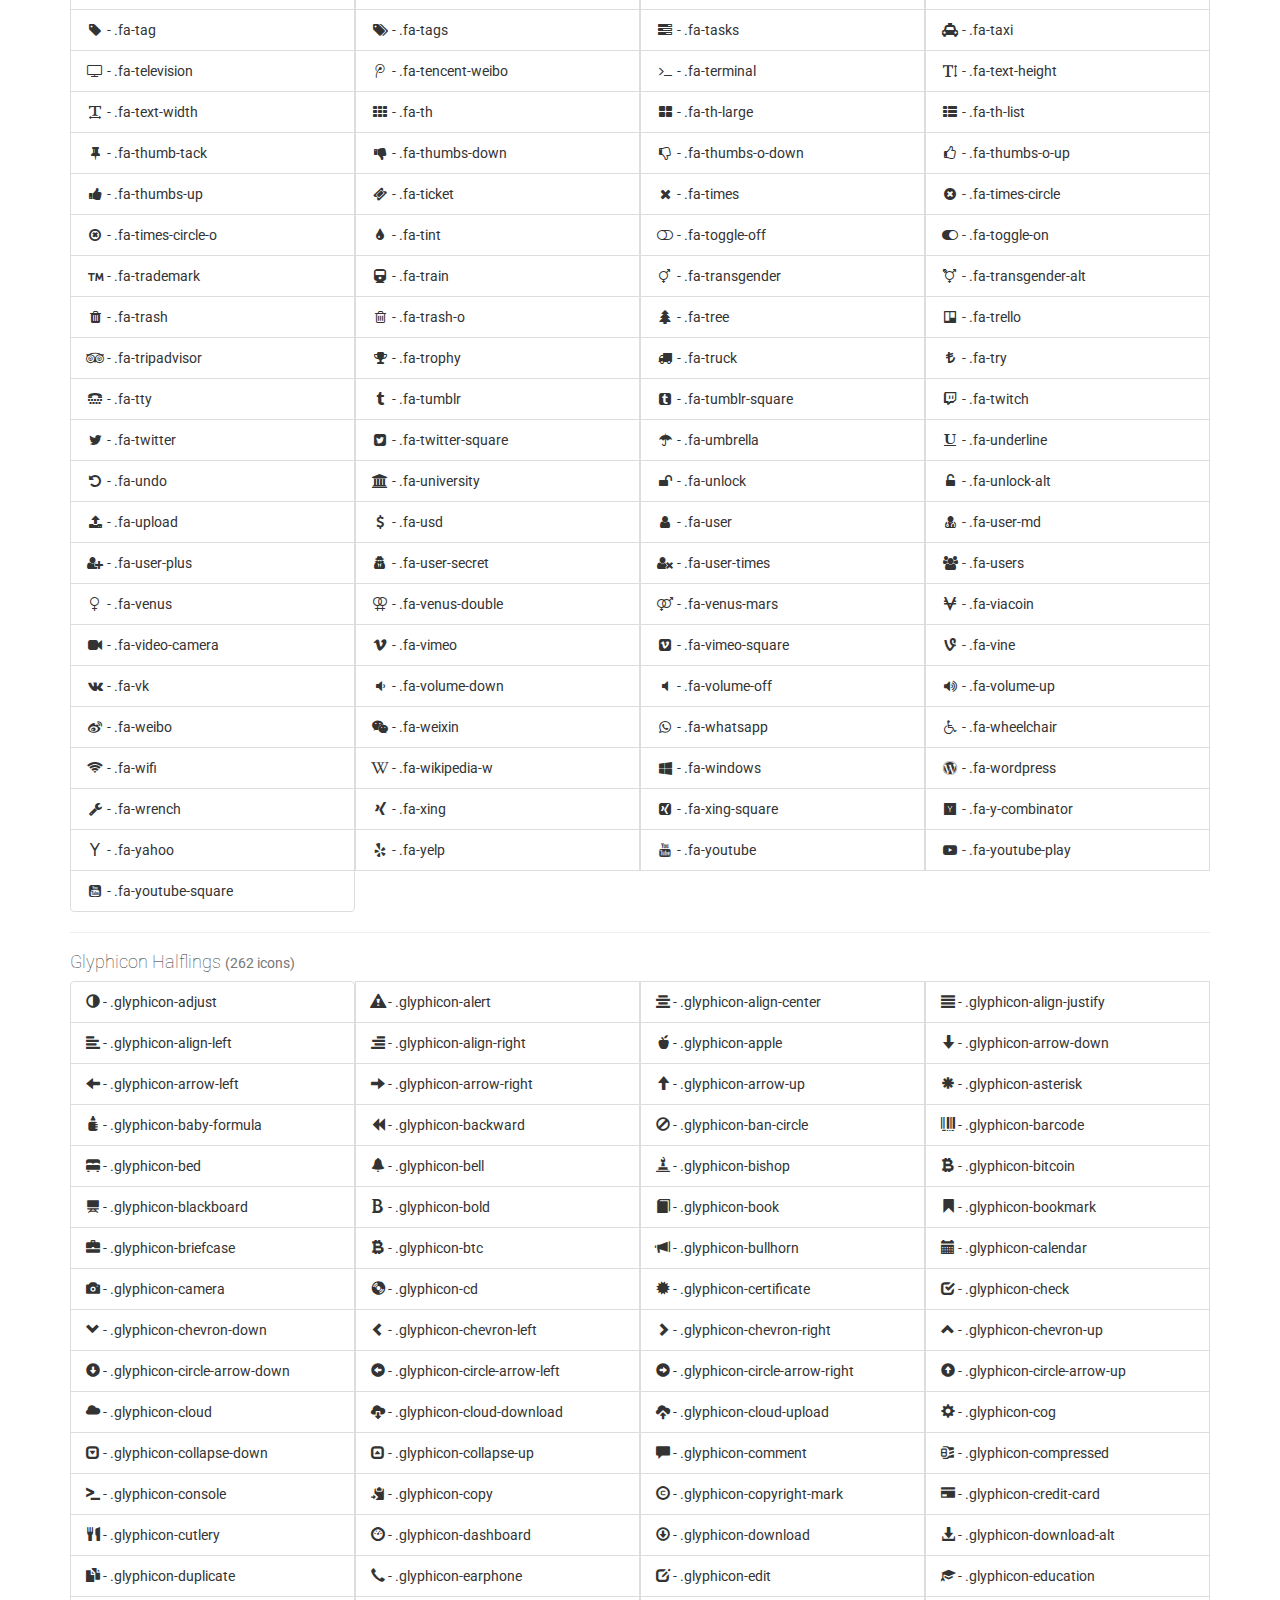
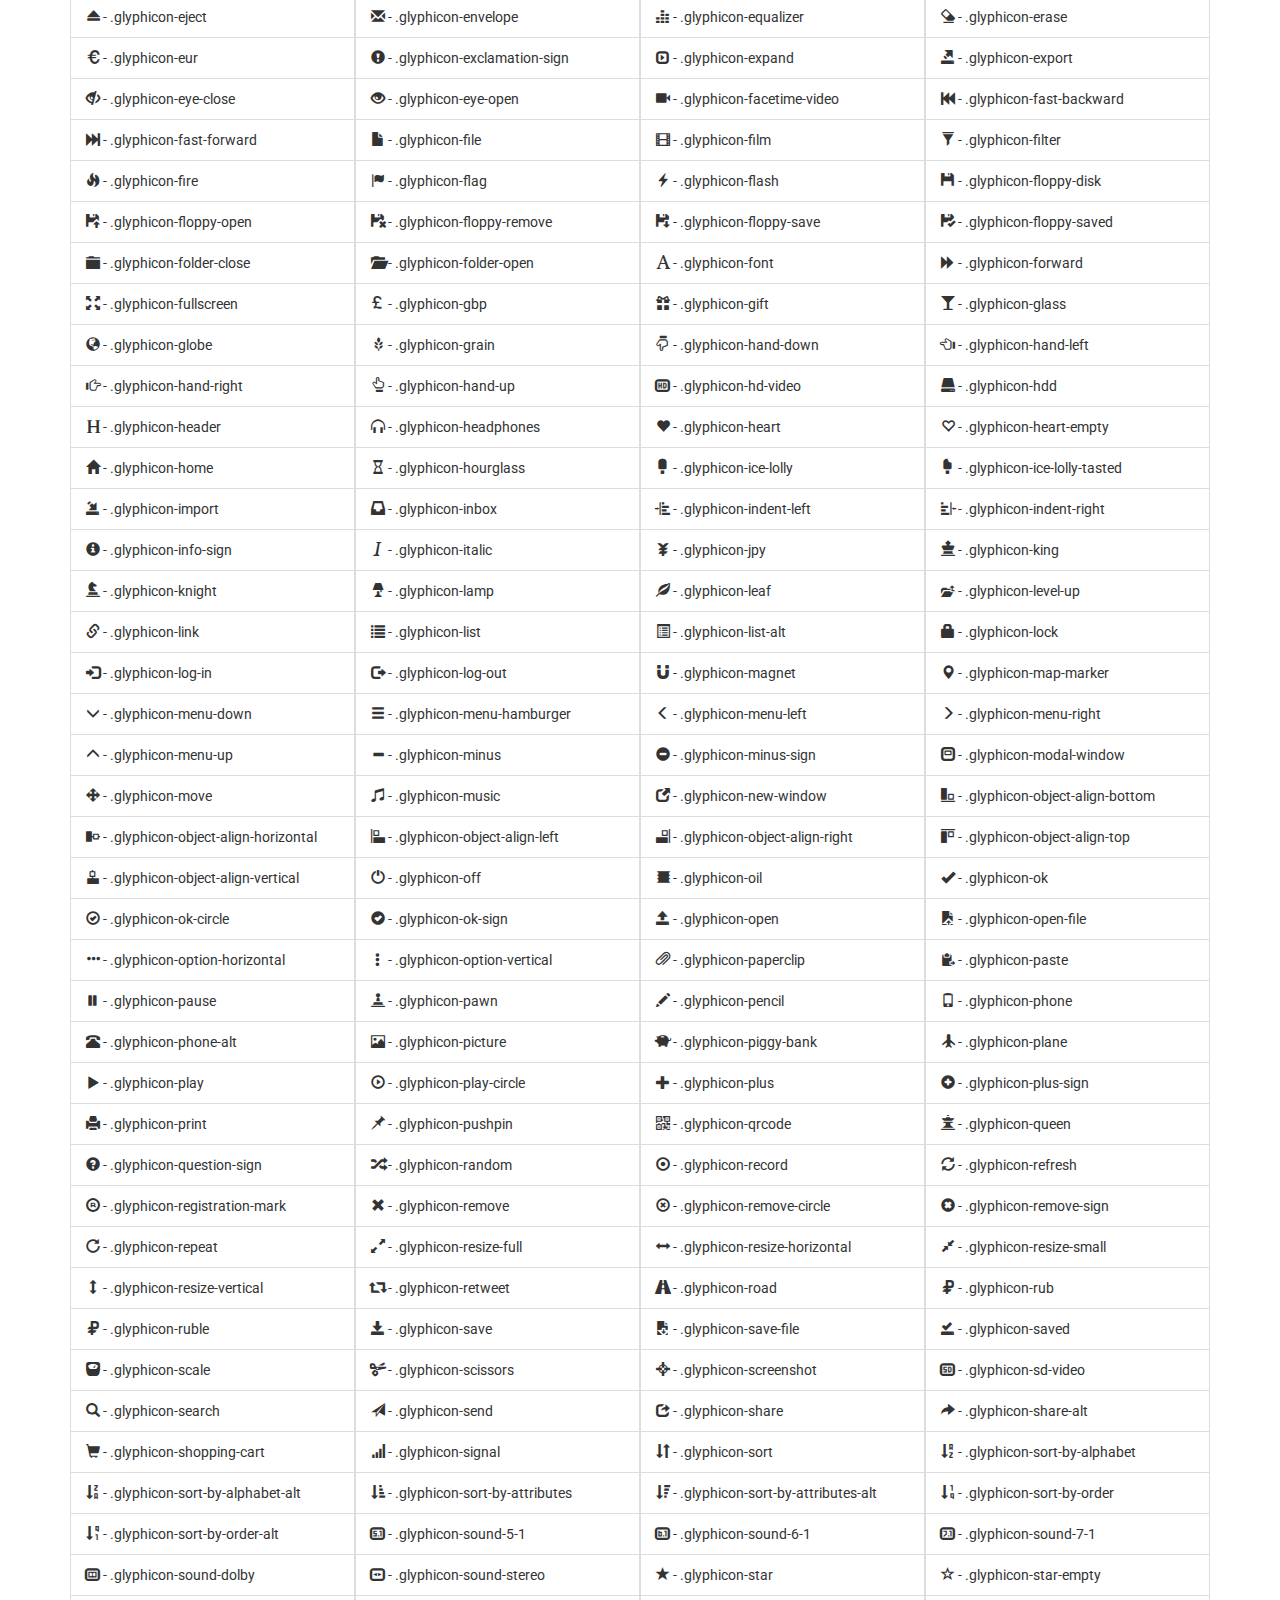
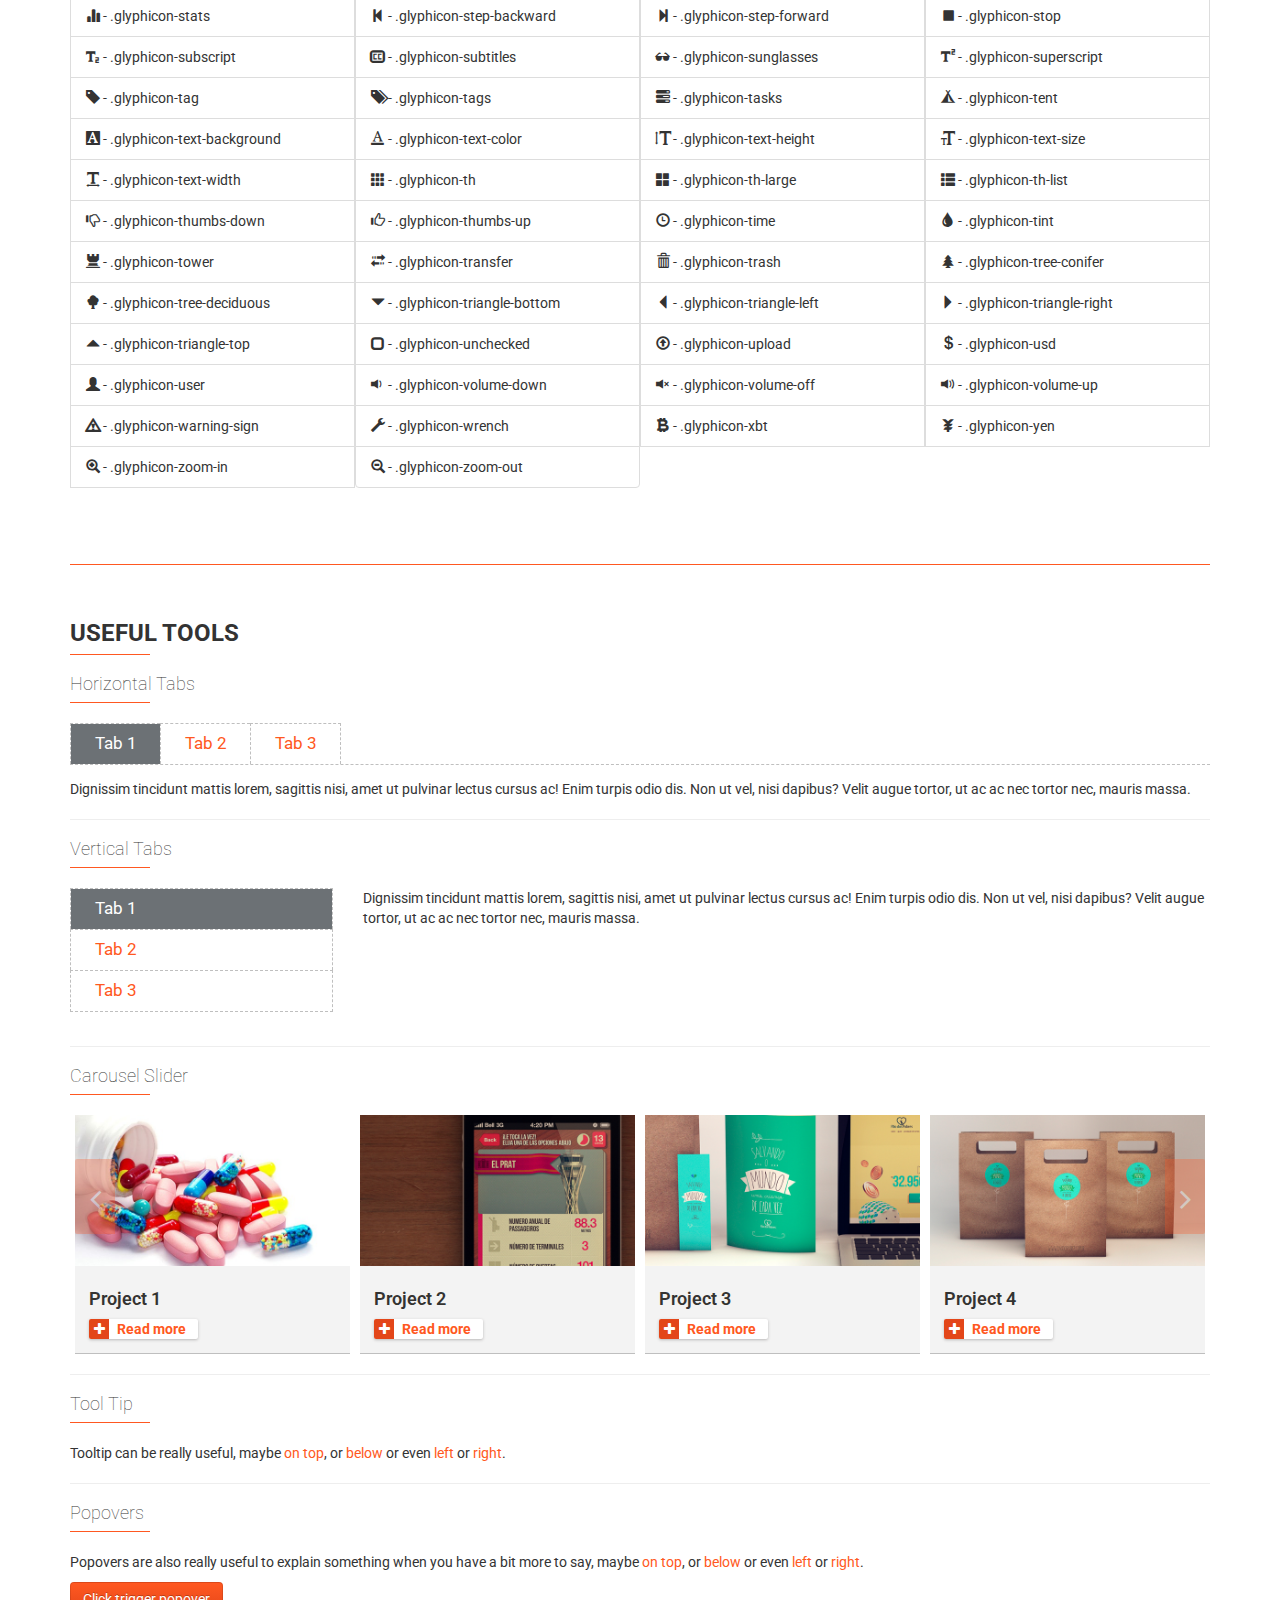
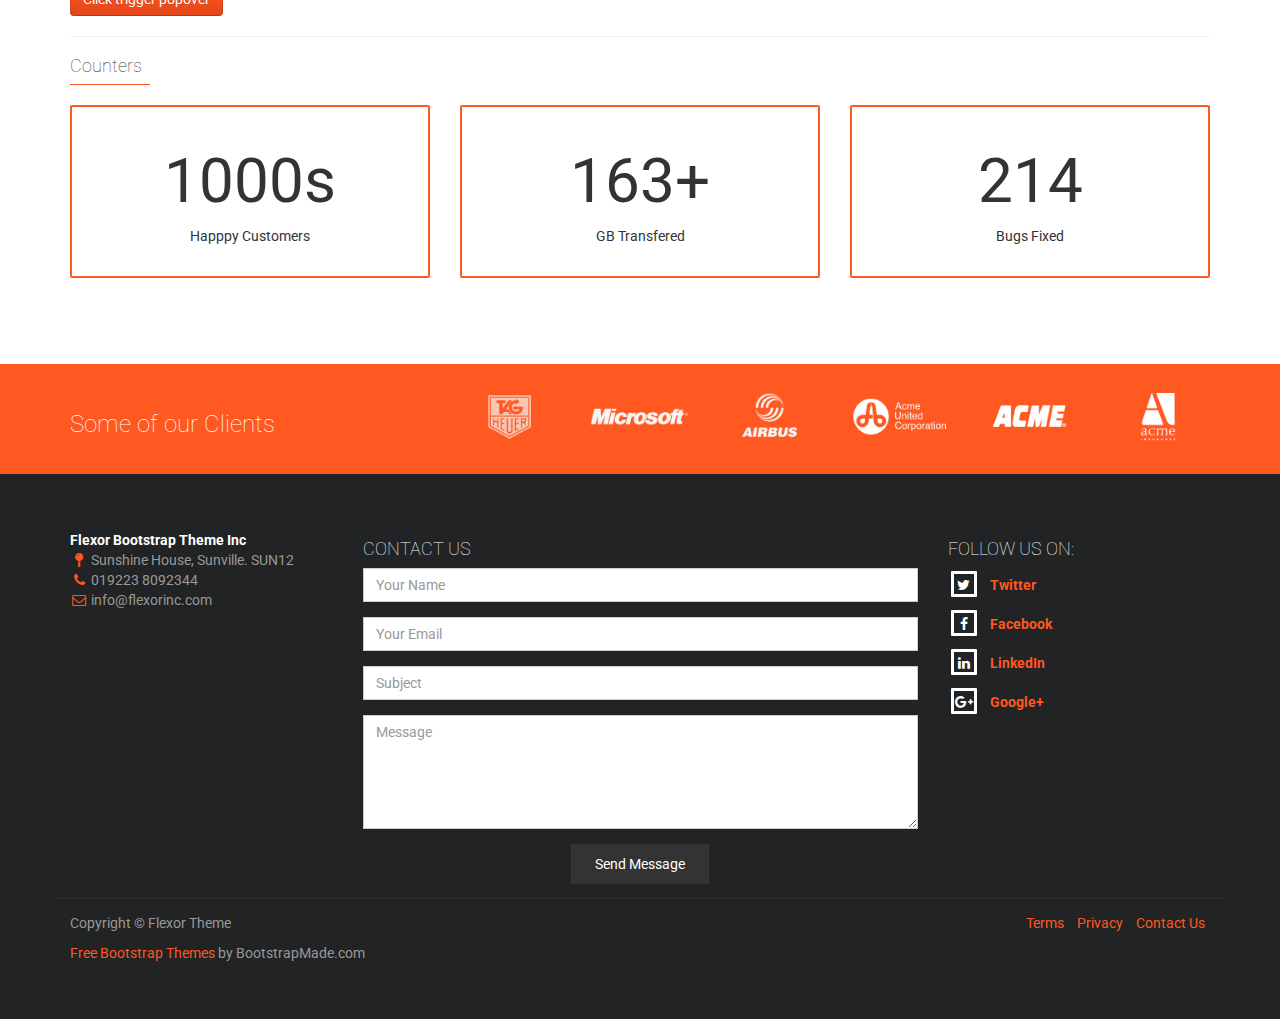
<file: elements.html>
<!DOCTYPE html>
<html lang="en">
  <head>
    <meta charset="utf-8">
    <title>Elements - Flexor Bootstrap Theme</title>
    <meta content="width=device-width, initial-scale=1.0" name="viewport">
    <meta content="" name="keywords">
    <meta content="" name="description">
    
    <!-- Facebook Opengraph integration: https://developers.facebook.com/docs/sharing/opengraph -->
    <meta property="og:title" content="">
    <meta property="og:image" content="">
    <meta property="og:url" content="">
    <meta property="og:site_name" content="">
    <meta property="og:description" content="">
    
    <!-- Twitter Cards integration: https://dev.twitter.com/cards/  -->
    <meta name="twitter:card" content="summary">
    <meta name="twitter:site" content="">
    <meta name="twitter:title" content="">
    <meta name="twitter:description" content="">
    <meta name="twitter:image" content="">

    <!-- Fav and touch icons -->
    <link rel="shortcut icon" href="img/icons/favicon.png">
    <link rel="apple-touch-icon-precomposed" sizes="114x114" href="img/icons/114x114.png">
    <link rel="apple-touch-icon-precomposed" sizes="72x72" href="img/icons/72x72.png">
    <link rel="apple-touch-icon-precomposed" href="img/icons/default.png">
  
    <!-- Google Fonts -->
    <link href="https://fonts.googleapis.com/css?family=Roboto:400,100,300,500,700,900" rel="stylesheet">
    
    <!-- Bootstrap CSS File -->
    <link href="lib/bootstrap/css/bootstrap.min.css" rel="stylesheet">
  
    <!-- Libraries CSS Files -->
    <link href="lib/font-awesome/css/font-awesome.min.css" rel="stylesheet">
    <link href="lib/owlcarousel/owl.carousel.min.css" rel="stylesheet">
    <link href="lib/owlcarousel/owl.theme.min.css" rel="stylesheet">
    <link href="lib/owlcarousel/owl.transitions.min.css" rel="stylesheet">
    
    <!-- Main Stylesheet File -->
    <link href="css/style.css" rel="stylesheet">
    
    <!--Your custom colour override - predefined colours are: colour-blue.css, colour-green.css, colour-lavander.css, orange is default-->
    <link href="#" id="colour-scheme" rel="stylesheet">
    
    <!-- =======================================================
      Theme Name: Flexor
      Theme URL: https://bootstrapmade.com/flexor-free-multipurpose-bootstrap-template/
      Author: BootstrapMade.com
      Author URL: https://bootstrapmade.com
    ======================================================= -->
  </head>
  
  <!-- ======== @Region: body ======== -->
  <body class="page-elements">
    <!--Change the background class to alter background image, options are: benches, boots, buildings, city, metro -->
    <div id="background-wrapper" class="benches" data-stellar-background-ratio="0.8">
      
      <!-- ======== @Region: #navigation ======== -->
      <div id="navigation" class="wrapper">
        <!--Hidden Header Region-->
        <div class="header-hidden collapse">
          <div class="header-hidden-inner container">
            <div class="row">
              <div class="col-md-3">
                <h3>
                  About Us
                </h3>
                <p>Flexor is a super flexible responsive theme with a modest design touch.</p>
                <a href="about.html" class="btn btn-more"><i class="fa fa-plus"></i> Learn more</a>
              </div>
              <div class="col-md-3">
                <!--@todo: replace with company contact details-->
                <h3>
                  Contact Us
                </h3>
                <address>
                  <strong>Flexor Bootstrap Theme Inc</strong> 
                  <abbr title="Address"><i class="fa fa-pushpin"></i></abbr>
                  Sunshine House, Sunville. SUN12 8LU.
                  <br>
                  <abbr title="Phone"><i class="fa fa-phone"></i></abbr>
                  019223 8092344
                  <br>
                  <abbr title="Email"><i class="fa fa-envelope-alt"></i></abbr>
                  info@flexorinc.com 
                </address>
              </div>
              <div class="col-md-6">
                <!--Colour & Background Switch for demo - @todo: remove in production-->
                <h3>
                  Theme Variations 
                </h3>
                <div class="switcher">
                  <div class="cols">
                    Backgrounds:
                    <br>
                    <a href="#benches" class="background benches active" title="Benches">Benches</a> <a href="#boots" class="background boots " title="Boots">Boots</a> <a href="#buildings" class="background buildings " title="Buildings">Buildings</a> <a href="#city" class="background city " title="City">City</a> <a href="#metro" class="background metro " title="Metro">Metro</a> 
                  </div>
                  <div class="cols">
                    Colours:
                    <br>
                    <a href="#orange" class="colour orange active" title="Orange">Orange</a> <a href="#green" class="colour green " title="Green">Green</a> <a href="#blue" class="colour blue " title="Blue">Blue</a> <a href="#lavender" class="colour lavender " title="Lavender">Lavender</a> 
                  </div>
                </div>
                <p>
                  <small>Selection is not persistent.</small>
                </p>
              </div>
            </div>
          </div>
        </div>
        <!--Header & navbar-branding region-->
        <div class="header">
          <div class="header-inner container">
            <div class="row">
              <div class="col-md-8">
                <!--navbar-branding/logo - hidden image tag & site name so things like Facebook to pick up, actual logo set via CSS for flexibility -->
                <a class="navbar-brand" href="index.html" title="Home">
                  <h1 class="hidden">
                    <img src="img/logo.png" alt="Flexor Logo">
                    Flexor
                  </h1>
                </a>
                <div class="navbar-slogan">
                  Responsive HTML Theme
                  <br>
                  By BootstrapMade.com
                </div>
              </div>
              <!--header rightside-->
              <div class="col-md-4">
                <!--user menu-->
                <ul class="list-inline user-menu pull-right">
                  <li class="hidden-xs"><i class="fa fa-edit text-primary"></i> <a href="register.html" class="text-uppercase">Register</a></li>
                  <li class="hidden-xs"><i class="fa fa-sign-in text-primary"></i> <a href="login.html" class="text-uppercase">Login</a></li>
                  <li><a class="btn btn-primary btn-hh-trigger" role="button" data-toggle="collapse" data-target=".header-hidden">Open</a></li>
                </ul>
              </div>
            </div>
          </div>
        </div>
        <div class="container">
          <div class="navbar navbar-default">
            <!--mobile collapse menu button-->
            <button type="button" class="navbar-toggle collapsed" data-toggle="collapse" data-target=".navbar-collapse" aria-expanded="false"> <span class="sr-only">Toggle navigation</span> <span class="icon-bar"></span> <span class="icon-bar"></span> <span class="icon-bar"></span> </button>
            <!--social media icons-->
            <div class="navbar-text social-media social-media-inline pull-right">
              <!--@todo: replace with company social media details-->
              <a href="#"><i class="fa fa-twitter"></i></a>
              <a href="#"><i class="fa fa-facebook"></i></a>
              <a href="#"><i class="fa fa-linkedin"></i></a>
              <a href="#"><i class="fa fa-google-plus"></i></a>
            </div>
            <!--everything within this div is collapsed on mobile-->
            <div class="navbar-collapse collapse">
              <ul class="nav navbar-nav" id="main-menu">
                <li class="icon-link">
                  <a href="index.html"><i class="fa fa-home"></i></a>
                </li>
                <li class="dropdown">
                  <a href="#" class="dropdown-toggle" data-toggle="dropdown">Pages<b class="caret"></b></a>
                  <!-- Dropdown Menu -->
                  <ul class="dropdown-menu">
                    <li class="dropdown-header">Flexor Lite Version Pages</li>
                    <li><a href="elements.html" tabindex="-1" class="menu-item">Elements</a></li>
                    <li><a href="about.html" tabindex="-1" class="menu-item">About / Inner Page</a></li>
                    <li><a href="login.html" tabindex="-1" class="menu-item">Login</a></li>
                    <li><a href="register.html" tabindex="-1" class="menu-item">Sign-Up</a></li>
                    <li class="dropdown-footer">Dropdown footer</li>
                  </ul>
                </li>
                <li><a href="#">Menu Link</a></li>
                <li class="dropdown dropdown-mm">
                  <a href="#" class="dropdown-toggle" data-toggle="dropdown">Mega Menu<b class="caret"></b></a>
                  <!-- Dropdown Menu -->
                  <ul class="dropdown-menu dropdown-menu-mm dropdown-menu-persist">
                    <li class="row">
                      <ul class="col-md-6">
                        <li class="dropdown-header">Websites and Apps</li>
                        <li><a href="#">Analysis and Planning</a></li>
                        <li><a href="#">User Experience / Information Architecture</a></li>
                        <li><a href="#">User Interface Design / UI Design</a></li>
                        <li><a href="#">Code &amp; Development / Implementation &amp; Support</a></li>
                      </ul>
                      <ul class="col-md-6">
                        <li class="dropdown-header">Enterprise solutions</li>
                        <li><a href="#">Business Analysis</a></li>
                        <li><a href="#">Custom UX Consulting</a></li>
                        <li><a href="#">Quality Assurance</a></li>
                      </ul>
                    </li>
                    <li class="dropdown-footer">
                      <div class="row">
                        <div class="col-md-7">Like the lite version? <strong>Get the extended version of Flexor.</strong></div>
                        <div class="col-md-5">
                          <a href="https://bootstrapmade.com" class="btn btn-more btn-lg pull-right"><i class="fa fa-cloud-download"></i> Get It Now</a>
                        </div>
                      </div>
                    </li>
                  </ul>
                </li>
              </ul>
            </div>
            <!--/.navbar-collapse -->
          </div>
        </div>
      </div>
    </div>
    
    <!-- ======== @Region: #content ======== -->
    <div id="content">
      <div class="container">
        <h2>
          Theme Elements
        </h2>
        <!--Intro-->
        <p>Flexor contains <a href="http://getbootstrap.com/">all the standard Bootstrap goodies</a> and more, here's a quick overview of some of the key elements which aren't obvious throughout the template.</p>
        <div class="block block-border-bottom">
          <!--buttons-->
          <h3 class="block-title text-weight-strong text-uppercase">
            Buttons
          </h3>
          <h4>
            More Link (.btn-more)
          </h4>
          <h5>
            Normal
          </h5>
          <a href="https://bootstrapmade.com" class="btn btn-more"><i class="fa fa-plus"></i> More</a>
          <a href="https://bootstrapmade.com" class="btn btn-more i-right">More Right <i class="fa fa-plus"></i></a>
          <a href="https://bootstrapmade.com" class="btn btn-more"><i class="fa fa-comment"></i> Comments (20)</a>
          <hr>
          <h5>
            Large
          </h5>
          <a href="https://bootstrapmade.com" class="btn btn-more large"><i class="fa fa-plus"></i> More</a>
          <a href="https://bootstrapmade.com" class="btn btn-more large i-right">More Right <i class="fa fa-plus"></i></a>
          <a href="https://bootstrapmade.com" class="btn btn-more large"><i class="fa fa-comment"></i> Comments (20)</a>
          <hr>
          <h4>
            Mini
          </h4>
          <button type="button" class="btn btn-default btn-xs">Default</button>
          <button type="button" class="btn btn-xs btn-primary">Primary</button>
          <button type="button" class="btn btn-xs btn-info">Info</button>
          <button type="button" class="btn btn-xs btn-success">Success</button>
          <button type="button" class="btn btn-xs btn-warning">Warning</button>
          <button type="button" class="btn btn-xs btn-danger">Danger</button>
          <button type="button" class="btn btn-xs btn-inverse">Inverse</button>
          <hr>
          <h4 class="margin-top-medium">
            Small
          </h4>
          <button type="button" class="btn btn-default btn-sm">Default</button>
          <button type="button" class="btn btn-sm btn-primary">Primary</button>
          <button type="button" class="btn btn-sm btn-info">Info</button>
          <button type="button" class="btn btn-sm btn-success">Success</button>
          <button type="button" class="btn btn-sm btn-warning">Warning</button>
          <button type="button" class="btn btn-sm btn-danger">Danger</button>
          <button type="button" class="btn btn-sm btn-inverse">Inverse</button>
          <hr>
          <h4 class="margin-top-medium">
            Default
          </h4>
          <button type="button" class="btn btn-default">Default</button>
          <button type="button" class="btn btn-primary">Primary</button>
          <button type="button" class="btn btn-info">Info</button>
          <button type="button" class="btn btn-success">Success</button>
          <button type="button" class="btn btn-warning">Warning</button>
          <button type="button" class="btn btn-danger">Danger</button>
          <button type="button" class="btn btn-inverse">Inverse</button>
          <hr>
          <h4 class="margin-top-medium">
            Large
          </h4>
          <button type="button" class="btn btn-default btn-lg">Default</button>
          <button type="button" class="btn btn-lg btn-primary">Primary</button>
          <button type="button" class="btn btn-lg btn-info">Info</button>
          <button type="button" class="btn btn-lg btn-success">Success</button>
          <button type="button" class="btn btn-lg btn-warning">Warning</button>
          <button type="button" class="btn btn-lg btn-danger">Danger</button>
          <button type="button" class="btn btn-lg btn-inverse">Inverse</button>
        </div>
        <div class="block block-border-bottom">
          <!--Alerts-->
          <h3 class="block-title text-weight-strong text-uppercase">
            Alerts
          </h3>
          <div class="alert alert-info">
            <button type="button" class="close" data-dismiss="alert">×</button>
            <h4>
              Nothing much happening!
            </h4>
            Just saying...... 
          </div>
          <div class="alert alert-success">
            <button type="button" class="close" data-dismiss="alert">×</button>
            <h4>
              Looking good!
            </h4>
            All systems are go!! 
          </div>
          <div class="alert alert-warning">
            <button type="button" class="close" data-dismiss="alert">×</button>
            <h4>
              Warning!
            </h4>
            Danger, High voltage!! 
          </div>
          <div class="alert alert-danger">
            <button type="button" class="close" data-dismiss="alert">×</button>
            <h4>
              Error!
            </h4>
            Server meltdown pending!!! 
          </div>
        </div>
        <div class="block block-border-bottom">
          <!--Type elements-->
          <h3 class="block-title text-weight-strong text-uppercase">
            Typography
          </h3>
          <h4 class="block-title">
            Quotes
          </h4>
          <blockquote>
            <p>Our productivity &amp; sales are up! Customers are happy &amp; we couldn't be happier with this product!</p>
            <img src="img/misc/charles-quote.png" alt="Charles Spencer Chaplin">
            <small>
              <strong>Charles Chaplin</strong>
              <br>
              British comic actor
            </small>
          </blockquote>
          <hr>
          <h4 class="block-title">
            Jumbotron (.jumbotron)
          </h4>
          <div class="jumbotron">
            <h1>
              Oi! Look at me!!
            </h1>
            <p>Integer. Tortor enim, phasellus aliquam! Turpis urna egestas et rhoncus elementum habitasse, quis! Auctor dolor et, tortor ridiculus facilisis integer integer! A odio pellentesque, velit placerat cras ultricies elementum lundium.</p>
            <p><a class="btn btn-primary btn-lg">Learn more</a></p>
          </div>
          <hr>
          <h4 class="block-title">
            Tables
          </h4>
          <table class="table table-bordered">
            <thead>
              <tr>
                <th>#</th>
                <th>First Name</th>
                <th>Last Name</th>
                <th>Username</th>
              </tr>
            </thead>
            <tbody>
              <tr>
                <td rowcol-md-="2">1</td>
                <td>Mark</td>
                <td>Otto</td>
                <td>@mdo</td>
              </tr>
              <tr>
                <td>Mark</td>
                <td>Otto</td>
                <td>@TwBootstrap</td>
              </tr>
              <tr>
                <td>2</td>
                <td>Jacob</td>
                <td>Thornton</td>
                <td>@fat</td>
              </tr>
              <tr>
                <td>3</td>
                <td colcol-md-="2">Larry the Bird</td>
                <td>@twitter</td>
              </tr>
            </tbody>
          </table>
        </div>
        <!-- Icons -->
        <div class="block block-border-bottom">
          <h3 class="block-title text-weight-strong text-uppercase">
            Icons
          </h3>
          <!--Icon Set: Font Awesome-->
          <h4>
            Font Awesome 
            <small>(585 icons)</small>
          </h4>
          <ul class="list-group row-fluid clearfix">
            <li class="list-group-item col-sm-4 col-md-3"> <i class="fa fa-fw fa-500px"></i> - .fa-500px </li>
            <li class="list-group-item col-sm-4 col-md-3"> <i class="fa fa-fw fa-adjust"></i> - .fa-adjust </li>
            <li class="list-group-item col-sm-4 col-md-3"> <i class="fa fa-fw fa-adn"></i> - .fa-adn </li>
            <li class="list-group-item col-sm-4 col-md-3"> <i class="fa fa-fw fa-align-center"></i> - .fa-align-center </li>
            <li class="list-group-item col-sm-4 col-md-3"> <i class="fa fa-fw fa-align-justify"></i> - .fa-align-justify </li>
            <li class="list-group-item col-sm-4 col-md-3"> <i class="fa fa-fw fa-align-left"></i> - .fa-align-left </li>
            <li class="list-group-item col-sm-4 col-md-3"> <i class="fa fa-fw fa-align-right"></i> - .fa-align-right </li>
            <li class="list-group-item col-sm-4 col-md-3"> <i class="fa fa-fw fa-amazon"></i> - .fa-amazon </li>
            <li class="list-group-item col-sm-4 col-md-3"> <i class="fa fa-fw fa-ambulance"></i> - .fa-ambulance </li>
            <li class="list-group-item col-sm-4 col-md-3"> <i class="fa fa-fw fa-anchor"></i> - .fa-anchor </li>
            <li class="list-group-item col-sm-4 col-md-3"> <i class="fa fa-fw fa-android"></i> - .fa-android </li>
            <li class="list-group-item col-sm-4 col-md-3"> <i class="fa fa-fw fa-angellist"></i> - .fa-angellist </li>
            <li class="list-group-item col-sm-4 col-md-3"> <i class="fa fa-fw fa-angle-double-down"></i> - .fa-angle-double-down </li>
            <li class="list-group-item col-sm-4 col-md-3"> <i class="fa fa-fw fa-angle-double-left"></i> - .fa-angle-double-left </li>
            <li class="list-group-item col-sm-4 col-md-3"> <i class="fa fa-fw fa-angle-double-right"></i> - .fa-angle-double-right </li>
            <li class="list-group-item col-sm-4 col-md-3"> <i class="fa fa-fw fa-angle-double-up"></i> - .fa-angle-double-up </li>
            <li class="list-group-item col-sm-4 col-md-3"> <i class="fa fa-fw fa-angle-down"></i> - .fa-angle-down </li>
            <li class="list-group-item col-sm-4 col-md-3"> <i class="fa fa-fw fa-angle-left"></i> - .fa-angle-left </li>
            <li class="list-group-item col-sm-4 col-md-3"> <i class="fa fa-fw fa-angle-right"></i> - .fa-angle-right </li>
            <li class="list-group-item col-sm-4 col-md-3"> <i class="fa fa-fw fa-angle-up"></i> - .fa-angle-up </li>
            <li class="list-group-item col-sm-4 col-md-3"> <i class="fa fa-fw fa-apple"></i> - .fa-apple </li>
            <li class="list-group-item col-sm-4 col-md-3"> <i class="fa fa-fw fa-archive"></i> - .fa-archive </li>
            <li class="list-group-item col-sm-4 col-md-3"> <i class="fa fa-fw fa-area-chart"></i> - .fa-area-chart </li>
            <li class="list-group-item col-sm-4 col-md-3"> <i class="fa fa-fw fa-arrow-circle-down"></i> - .fa-arrow-circle-down </li>
            <li class="list-group-item col-sm-4 col-md-3"> <i class="fa fa-fw fa-arrow-circle-left"></i> - .fa-arrow-circle-left </li>
            <li class="list-group-item col-sm-4 col-md-3"> <i class="fa fa-fw fa-arrow-circle-o-down"></i> - .fa-arrow-circle-o-down </li>
            <li class="list-group-item col-sm-4 col-md-3"> <i class="fa fa-fw fa-arrow-circle-o-left"></i> - .fa-arrow-circle-o-left </li>
            <li class="list-group-item col-sm-4 col-md-3"> <i class="fa fa-fw fa-arrow-circle-o-right"></i> - .fa-arrow-circle-o-right </li>
            <li class="list-group-item col-sm-4 col-md-3"> <i class="fa fa-fw fa-arrow-circle-o-up"></i> - .fa-arrow-circle-o-up </li>
            <li class="list-group-item col-sm-4 col-md-3"> <i class="fa fa-fw fa-arrow-circle-right"></i> - .fa-arrow-circle-right </li>
            <li class="list-group-item col-sm-4 col-md-3"> <i class="fa fa-fw fa-arrow-circle-up"></i> - .fa-arrow-circle-up </li>
            <li class="list-group-item col-sm-4 col-md-3"> <i class="fa fa-fw fa-arrow-down"></i> - .fa-arrow-down </li>
            <li class="list-group-item col-sm-4 col-md-3"> <i class="fa fa-fw fa-arrow-left"></i> - .fa-arrow-left </li>
            <li class="list-group-item col-sm-4 col-md-3"> <i class="fa fa-fw fa-arrow-right"></i> - .fa-arrow-right </li>
            <li class="list-group-item col-sm-4 col-md-3"> <i class="fa fa-fw fa-arrow-up"></i> - .fa-arrow-up </li>
            <li class="list-group-item col-sm-4 col-md-3"> <i class="fa fa-fw fa-arrows"></i> - .fa-arrows </li>
            <li class="list-group-item col-sm-4 col-md-3"> <i class="fa fa-fw fa-arrows-alt"></i> - .fa-arrows-alt </li>
            <li class="list-group-item col-sm-4 col-md-3"> <i class="fa fa-fw fa-arrows-h"></i> - .fa-arrows-h </li>
            <li class="list-group-item col-sm-4 col-md-3"> <i class="fa fa-fw fa-arrows-v"></i> - .fa-arrows-v </li>
            <li class="list-group-item col-sm-4 col-md-3"> <i class="fa fa-fw fa-asterisk"></i> - .fa-asterisk </li>
            <li class="list-group-item col-sm-4 col-md-3"> <i class="fa fa-fw fa-at"></i> - .fa-at </li>
            <li class="list-group-item col-sm-4 col-md-3"> <i class="fa fa-fw fa-backward"></i> - .fa-backward </li>
            <li class="list-group-item col-sm-4 col-md-3"> <i class="fa fa-fw fa-balance-scale"></i> - .fa-balance-scale </li>
            <li class="list-group-item col-sm-4 col-md-3"> <i class="fa fa-fw fa-ban"></i> - .fa-ban </li>
            <li class="list-group-item col-sm-4 col-md-3"> <i class="fa fa-fw fa-bar-chart"></i> - .fa-bar-chart </li>
            <li class="list-group-item col-sm-4 col-md-3"> <i class="fa fa-fw fa-barcode"></i> - .fa-barcode </li>
            <li class="list-group-item col-sm-4 col-md-3"> <i class="fa fa-fw fa-bars"></i> - .fa-bars </li>
            <li class="list-group-item col-sm-4 col-md-3"> <i class="fa fa-fw fa-battery-empty"></i> - .fa-battery-empty </li>
            <li class="list-group-item col-sm-4 col-md-3"> <i class="fa fa-fw fa-battery-full"></i> - .fa-battery-full </li>
            <li class="list-group-item col-sm-4 col-md-3"> <i class="fa fa-fw fa-battery-half"></i> - .fa-battery-half </li>
            <li class="list-group-item col-sm-4 col-md-3"> <i class="fa fa-fw fa-battery-quarter"></i> - .fa-battery-quarter </li>
            <li class="list-group-item col-sm-4 col-md-3"> <i class="fa fa-fw fa-battery-three-quarters"></i> - .fa-battery-three-quarters </li>
            <li class="list-group-item col-sm-4 col-md-3"> <i class="fa fa-fw fa-bed"></i> - .fa-bed </li>
            <li class="list-group-item col-sm-4 col-md-3"> <i class="fa fa-fw fa-beer"></i> - .fa-beer </li>
            <li class="list-group-item col-sm-4 col-md-3"> <i class="fa fa-fw fa-behance"></i> - .fa-behance </li>
            <li class="list-group-item col-sm-4 col-md-3"> <i class="fa fa-fw fa-behance-square"></i> - .fa-behance-square </li>
            <li class="list-group-item col-sm-4 col-md-3"> <i class="fa fa-fw fa-bell"></i> - .fa-bell </li>
            <li class="list-group-item col-sm-4 col-md-3"> <i class="fa fa-fw fa-bell-o"></i> - .fa-bell-o </li>
            <li class="list-group-item col-sm-4 col-md-3"> <i class="fa fa-fw fa-bell-slash"></i> - .fa-bell-slash </li>
            <li class="list-group-item col-sm-4 col-md-3"> <i class="fa fa-fw fa-bell-slash-o"></i> - .fa-bell-slash-o </li>
            <li class="list-group-item col-sm-4 col-md-3"> <i class="fa fa-fw fa-bicycle"></i> - .fa-bicycle </li>
            <li class="list-group-item col-sm-4 col-md-3"> <i class="fa fa-fw fa-binoculars"></i> - .fa-binoculars </li>
            <li class="list-group-item col-sm-4 col-md-3"> <i class="fa fa-fw fa-birthday-cake"></i> - .fa-birthday-cake </li>
            <li class="list-group-item col-sm-4 col-md-3"> <i class="fa fa-fw fa-bitbucket"></i> - .fa-bitbucket </li>
            <li class="list-group-item col-sm-4 col-md-3"> <i class="fa fa-fw fa-bitbucket-square"></i> - .fa-bitbucket-square </li>
            <li class="list-group-item col-sm-4 col-md-3"> <i class="fa fa-fw fa-black-tie"></i> - .fa-black-tie </li>
            <li class="list-group-item col-sm-4 col-md-3"> <i class="fa fa-fw fa-bold"></i> - .fa-bold </li>
            <li class="list-group-item col-sm-4 col-md-3"> <i class="fa fa-fw fa-bolt"></i> - .fa-bolt </li>
            <li class="list-group-item col-sm-4 col-md-3"> <i class="fa fa-fw fa-bomb"></i> - .fa-bomb </li>
            <li class="list-group-item col-sm-4 col-md-3"> <i class="fa fa-fw fa-book"></i> - .fa-book </li>
            <li class="list-group-item col-sm-4 col-md-3"> <i class="fa fa-fw fa-bookmark"></i> - .fa-bookmark </li>
            <li class="list-group-item col-sm-4 col-md-3"> <i class="fa fa-fw fa-bookmark-o"></i> - .fa-bookmark-o </li>
            <li class="list-group-item col-sm-4 col-md-3"> <i class="fa fa-fw fa-briefcase"></i> - .fa-briefcase </li>
            <li class="list-group-item col-sm-4 col-md-3"> <i class="fa fa-fw fa-btc"></i> - .fa-btc </li>
            <li class="list-group-item col-sm-4 col-md-3"> <i class="fa fa-fw fa-bug"></i> - .fa-bug </li>
            <li class="list-group-item col-sm-4 col-md-3"> <i class="fa fa-fw fa-building"></i> - .fa-building </li>
            <li class="list-group-item col-sm-4 col-md-3"> <i class="fa fa-fw fa-building-o"></i> - .fa-building-o </li>
            <li class="list-group-item col-sm-4 col-md-3"> <i class="fa fa-fw fa-bullhorn"></i> - .fa-bullhorn </li>
            <li class="list-group-item col-sm-4 col-md-3"> <i class="fa fa-fw fa-bullseye"></i> - .fa-bullseye </li>
            <li class="list-group-item col-sm-4 col-md-3"> <i class="fa fa-fw fa-bus"></i> - .fa-bus </li>
            <li class="list-group-item col-sm-4 col-md-3"> <i class="fa fa-fw fa-buysellads"></i> - .fa-buysellads </li>
            <li class="list-group-item col-sm-4 col-md-3"> <i class="fa fa-fw fa-calculator"></i> - .fa-calculator </li>
            <li class="list-group-item col-sm-4 col-md-3"> <i class="fa fa-fw fa-calendar"></i> - .fa-calendar </li>
            <li class="list-group-item col-sm-4 col-md-3"> <i class="fa fa-fw fa-calendar-check-o"></i> - .fa-calendar-check-o </li>
            <li class="list-group-item col-sm-4 col-md-3"> <i class="fa fa-fw fa-calendar-minus-o"></i> - .fa-calendar-minus-o </li>
            <li class="list-group-item col-sm-4 col-md-3"> <i class="fa fa-fw fa-calendar-o"></i> - .fa-calendar-o </li>
            <li class="list-group-item col-sm-4 col-md-3"> <i class="fa fa-fw fa-calendar-plus-o"></i> - .fa-calendar-plus-o </li>
            <li class="list-group-item col-sm-4 col-md-3"> <i class="fa fa-fw fa-calendar-times-o"></i> - .fa-calendar-times-o </li>
            <li class="list-group-item col-sm-4 col-md-3"> <i class="fa fa-fw fa-camera"></i> - .fa-camera </li>
            <li class="list-group-item col-sm-4 col-md-3"> <i class="fa fa-fw fa-camera-retro"></i> - .fa-camera-retro </li>
            <li class="list-group-item col-sm-4 col-md-3"> <i class="fa fa-fw fa-car"></i> - .fa-car </li>
            <li class="list-group-item col-sm-4 col-md-3"> <i class="fa fa-fw fa-caret-down"></i> - .fa-caret-down </li>
            <li class="list-group-item col-sm-4 col-md-3"> <i class="fa fa-fw fa-caret-left"></i> - .fa-caret-left </li>
            <li class="list-group-item col-sm-4 col-md-3"> <i class="fa fa-fw fa-caret-right"></i> - .fa-caret-right </li>
            <li class="list-group-item col-sm-4 col-md-3"> <i class="fa fa-fw fa-caret-square-o-down"></i> - .fa-caret-square-o-down </li>
            <li class="list-group-item col-sm-4 col-md-3"> <i class="fa fa-fw fa-caret-square-o-left"></i> - .fa-caret-square-o-left </li>
            <li class="list-group-item col-sm-4 col-md-3"> <i class="fa fa-fw fa-caret-square-o-right"></i> - .fa-caret-square-o-right </li>
            <li class="list-group-item col-sm-4 col-md-3"> <i class="fa fa-fw fa-caret-square-o-up"></i> - .fa-caret-square-o-up </li>
            <li class="list-group-item col-sm-4 col-md-3"> <i class="fa fa-fw fa-caret-up"></i> - .fa-caret-up </li>
            <li class="list-group-item col-sm-4 col-md-3"> <i class="fa fa-fw fa-cart-arrow-down"></i> - .fa-cart-arrow-down </li>
            <li class="list-group-item col-sm-4 col-md-3"> <i class="fa fa-fw fa-cart-plus"></i> - .fa-cart-plus </li>
            <li class="list-group-item col-sm-4 col-md-3"> <i class="fa fa-fw fa-cc"></i> - .fa-cc </li>
            <li class="list-group-item col-sm-4 col-md-3"> <i class="fa fa-fw fa-cc-amex"></i> - .fa-cc-amex </li>
            <li class="list-group-item col-sm-4 col-md-3"> <i class="fa fa-fw fa-cc-diners-club"></i> - .fa-cc-diners-club </li>
            <li class="list-group-item col-sm-4 col-md-3"> <i class="fa fa-fw fa-cc-discover"></i> - .fa-cc-discover </li>
            <li class="list-group-item col-sm-4 col-md-3"> <i class="fa fa-fw fa-cc-jcb"></i> - .fa-cc-jcb </li>
            <li class="list-group-item col-sm-4 col-md-3"> <i class="fa fa-fw fa-cc-mastercard"></i> - .fa-cc-mastercard </li>
            <li class="list-group-item col-sm-4 col-md-3"> <i class="fa fa-fw fa-cc-paypal"></i> - .fa-cc-paypal </li>
            <li class="list-group-item col-sm-4 col-md-3"> <i class="fa fa-fw fa-cc-stripe"></i> - .fa-cc-stripe </li>
            <li class="list-group-item col-sm-4 col-md-3"> <i class="fa fa-fw fa-cc-visa"></i> - .fa-cc-visa </li>
            <li class="list-group-item col-sm-4 col-md-3"> <i class="fa fa-fw fa-certificate"></i> - .fa-certificate </li>
            <li class="list-group-item col-sm-4 col-md-3"> <i class="fa fa-fw fa-chain-broken"></i> - .fa-chain-broken </li>
            <li class="list-group-item col-sm-4 col-md-3"> <i class="fa fa-fw fa-check"></i> - .fa-check </li>
            <li class="list-group-item col-sm-4 col-md-3"> <i class="fa fa-fw fa-check-circle"></i> - .fa-check-circle </li>
            <li class="list-group-item col-sm-4 col-md-3"> <i class="fa fa-fw fa-check-circle-o"></i> - .fa-check-circle-o </li>
            <li class="list-group-item col-sm-4 col-md-3"> <i class="fa fa-fw fa-check-square"></i> - .fa-check-square </li>
            <li class="list-group-item col-sm-4 col-md-3"> <i class="fa fa-fw fa-check-square-o"></i> - .fa-check-square-o </li>
            <li class="list-group-item col-sm-4 col-md-3"> <i class="fa fa-fw fa-chevron-circle-down"></i> - .fa-chevron-circle-down </li>
            <li class="list-group-item col-sm-4 col-md-3"> <i class="fa fa-fw fa-chevron-circle-left"></i> - .fa-chevron-circle-left </li>
            <li class="list-group-item col-sm-4 col-md-3"> <i class="fa fa-fw fa-chevron-circle-right"></i> - .fa-chevron-circle-right </li>
            <li class="list-group-item col-sm-4 col-md-3"> <i class="fa fa-fw fa-chevron-circle-up"></i> - .fa-chevron-circle-up </li>
            <li class="list-group-item col-sm-4 col-md-3"> <i class="fa fa-fw fa-chevron-down"></i> - .fa-chevron-down </li>
            <li class="list-group-item col-sm-4 col-md-3"> <i class="fa fa-fw fa-chevron-left"></i> - .fa-chevron-left </li>
            <li class="list-group-item col-sm-4 col-md-3"> <i class="fa fa-fw fa-chevron-right"></i> - .fa-chevron-right </li>
            <li class="list-group-item col-sm-4 col-md-3"> <i class="fa fa-fw fa-chevron-up"></i> - .fa-chevron-up </li>
            <li class="list-group-item col-sm-4 col-md-3"> <i class="fa fa-fw fa-child"></i> - .fa-child </li>
            <li class="list-group-item col-sm-4 col-md-3"> <i class="fa fa-fw fa-chrome"></i> - .fa-chrome </li>
            <li class="list-group-item col-sm-4 col-md-3"> <i class="fa fa-fw fa-circle"></i> - .fa-circle </li>
            <li class="list-group-item col-sm-4 col-md-3"> <i class="fa fa-fw fa-circle-o"></i> - .fa-circle-o </li>
            <li class="list-group-item col-sm-4 col-md-3"> <i class="fa fa-fw fa-circle-o-notch"></i> - .fa-circle-o-notch </li>
            <li class="list-group-item col-sm-4 col-md-3"> <i class="fa fa-fw fa-circle-thin"></i> - .fa-circle-thin </li>
            <li class="list-group-item col-sm-4 col-md-3"> <i class="fa fa-fw fa-clipboard"></i> - .fa-clipboard </li>
            <li class="list-group-item col-sm-4 col-md-3"> <i class="fa fa-fw fa-clock-o"></i> - .fa-clock-o </li>
            <li class="list-group-item col-sm-4 col-md-3"> <i class="fa fa-fw fa-clone"></i> - .fa-clone </li>
            <li class="list-group-item col-sm-4 col-md-3"> <i class="fa fa-fw fa-cloud"></i> - .fa-cloud </li>
            <li class="list-group-item col-sm-4 col-md-3"> <i class="fa fa-fw fa-cloud-download"></i> - .fa-cloud-download </li>
            <li class="list-group-item col-sm-4 col-md-3"> <i class="fa fa-fw fa-cloud-upload"></i> - .fa-cloud-upload </li>
            <li class="list-group-item col-sm-4 col-md-3"> <i class="fa fa-fw fa-code"></i> - .fa-code </li>
            <li class="list-group-item col-sm-4 col-md-3"> <i class="fa fa-fw fa-code-fork"></i> - .fa-code-fork </li>
            <li class="list-group-item col-sm-4 col-md-3"> <i class="fa fa-fw fa-codepen"></i> - .fa-codepen </li>
            <li class="list-group-item col-sm-4 col-md-3"> <i class="fa fa-fw fa-coffee"></i> - .fa-coffee </li>
            <li class="list-group-item col-sm-4 col-md-3"> <i class="fa fa-fw fa-cog"></i> - .fa-cog </li>
            <li class="list-group-item col-sm-4 col-md-3"> <i class="fa fa-fw fa-cogs"></i> - .fa-cogs </li>
            <li class="list-group-item col-sm-4 col-md-3"> <i class="fa fa-fw fa-columns"></i> - .fa-columns </li>
            <li class="list-group-item col-sm-4 col-md-3"> <i class="fa fa-fw fa-comment"></i> - .fa-comment </li>
            <li class="list-group-item col-sm-4 col-md-3"> <i class="fa fa-fw fa-comment-o"></i> - .fa-comment-o </li>
            <li class="list-group-item col-sm-4 col-md-3"> <i class="fa fa-fw fa-commenting"></i> - .fa-commenting </li>
            <li class="list-group-item col-sm-4 col-md-3"> <i class="fa fa-fw fa-commenting-o"></i> - .fa-commenting-o </li>
            <li class="list-group-item col-sm-4 col-md-3"> <i class="fa fa-fw fa-comments"></i> - .fa-comments </li>
            <li class="list-group-item col-sm-4 col-md-3"> <i class="fa fa-fw fa-comments-o"></i> - .fa-comments-o </li>
            <li class="list-group-item col-sm-4 col-md-3"> <i class="fa fa-fw fa-compass"></i> - .fa-compass </li>
            <li class="list-group-item col-sm-4 col-md-3"> <i class="fa fa-fw fa-compress"></i> - .fa-compress </li>
            <li class="list-group-item col-sm-4 col-md-3"> <i class="fa fa-fw fa-connectdevelop"></i> - .fa-connectdevelop </li>
            <li class="list-group-item col-sm-4 col-md-3"> <i class="fa fa-fw fa-contao"></i> - .fa-contao </li>
            <li class="list-group-item col-sm-4 col-md-3"> <i class="fa fa-fw fa-copyright"></i> - .fa-copyright </li>
            <li class="list-group-item col-sm-4 col-md-3"> <i class="fa fa-fw fa-creative-commons"></i> - .fa-creative-commons </li>
            <li class="list-group-item col-sm-4 col-md-3"> <i class="fa fa-fw fa-credit-card"></i> - .fa-credit-card </li>
            <li class="list-group-item col-sm-4 col-md-3"> <i class="fa fa-fw fa-crop"></i> - .fa-crop </li>
            <li class="list-group-item col-sm-4 col-md-3"> <i class="fa fa-fw fa-crosshairs"></i> - .fa-crosshairs </li>
            <li class="list-group-item col-sm-4 col-md-3"> <i class="fa fa-fw fa-css3"></i> - .fa-css3 </li>
            <li class="list-group-item col-sm-4 col-md-3"> <i class="fa fa-fw fa-cube"></i> - .fa-cube </li>
            <li class="list-group-item col-sm-4 col-md-3"> <i class="fa fa-fw fa-cubes"></i> - .fa-cubes </li>
            <li class="list-group-item col-sm-4 col-md-3"> <i class="fa fa-fw fa-cutlery"></i> - .fa-cutlery </li>
            <li class="list-group-item col-sm-4 col-md-3"> <i class="fa fa-fw fa-dashcube"></i> - .fa-dashcube </li>
            <li class="list-group-item col-sm-4 col-md-3"> <i class="fa fa-fw fa-database"></i> - .fa-database </li>
            <li class="list-group-item col-sm-4 col-md-3"> <i class="fa fa-fw fa-delicious"></i> - .fa-delicious </li>
            <li class="list-group-item col-sm-4 col-md-3"> <i class="fa fa-fw fa-desktop"></i> - .fa-desktop </li>
            <li class="list-group-item col-sm-4 col-md-3"> <i class="fa fa-fw fa-deviantart"></i> - .fa-deviantart </li>
            <li class="list-group-item col-sm-4 col-md-3"> <i class="fa fa-fw fa-diamond"></i> - .fa-diamond </li>
            <li class="list-group-item col-sm-4 col-md-3"> <i class="fa fa-fw fa-digg"></i> - .fa-digg </li>
            <li class="list-group-item col-sm-4 col-md-3"> <i class="fa fa-fw fa-dot-circle-o"></i> - .fa-dot-circle-o </li>
            <li class="list-group-item col-sm-4 col-md-3"> <i class="fa fa-fw fa-download"></i> - .fa-download </li>
            <li class="list-group-item col-sm-4 col-md-3"> <i class="fa fa-fw fa-dribbble"></i> - .fa-dribbble </li>
            <li class="list-group-item col-sm-4 col-md-3"> <i class="fa fa-fw fa-dropbox"></i> - .fa-dropbox </li>
            <li class="list-group-item col-sm-4 col-md-3"> <i class="fa fa-fw fa-drupal"></i> - .fa-drupal </li>
            <li class="list-group-item col-sm-4 col-md-3"> <i class="fa fa-fw fa-eject"></i> - .fa-eject </li>
            <li class="list-group-item col-sm-4 col-md-3"> <i class="fa fa-fw fa-ellipsis-h"></i> - .fa-ellipsis-h </li>
            <li class="list-group-item col-sm-4 col-md-3"> <i class="fa fa-fw fa-ellipsis-v"></i> - .fa-ellipsis-v </li>
            <li class="list-group-item col-sm-4 col-md-3"> <i class="fa fa-fw fa-empire"></i> - .fa-empire </li>
            <li class="list-group-item col-sm-4 col-md-3"> <i class="fa fa-fw fa-envelope"></i> - .fa-envelope </li>
            <li class="list-group-item col-sm-4 col-md-3"> <i class="fa fa-fw fa-envelope-o"></i> - .fa-envelope-o </li>
            <li class="list-group-item col-sm-4 col-md-3"> <i class="fa fa-fw fa-envelope-square"></i> - .fa-envelope-square </li>
            <li class="list-group-item col-sm-4 col-md-3"> <i class="fa fa-fw fa-eraser"></i> - .fa-eraser </li>
            <li class="list-group-item col-sm-4 col-md-3"> <i class="fa fa-fw fa-eur"></i> - .fa-eur </li>
            <li class="list-group-item col-sm-4 col-md-3"> <i class="fa fa-fw fa-exchange"></i> - .fa-exchange </li>
            <li class="list-group-item col-sm-4 col-md-3"> <i class="fa fa-fw fa-exclamation"></i> - .fa-exclamation </li>
            <li class="list-group-item col-sm-4 col-md-3"> <i class="fa fa-fw fa-exclamation-circle"></i> - .fa-exclamation-circle </li>
            <li class="list-group-item col-sm-4 col-md-3"> <i class="fa fa-fw fa-exclamation-triangle"></i> - .fa-exclamation-triangle </li>
            <li class="list-group-item col-sm-4 col-md-3"> <i class="fa fa-fw fa-expand"></i> - .fa-expand </li>
            <li class="list-group-item col-sm-4 col-md-3"> <i class="fa fa-fw fa-expeditedssl"></i> - .fa-expeditedssl </li>
            <li class="list-group-item col-sm-4 col-md-3"> <i class="fa fa-fw fa-external-link"></i> - .fa-external-link </li>
            <li class="list-group-item col-sm-4 col-md-3"> <i class="fa fa-fw fa-external-link-square"></i> - .fa-external-link-square </li>
            <li class="list-group-item col-sm-4 col-md-3"> <i class="fa fa-fw fa-eye"></i> - .fa-eye </li>
            <li class="list-group-item col-sm-4 col-md-3"> <i class="fa fa-fw fa-eye-slash"></i> - .fa-eye-slash </li>
            <li class="list-group-item col-sm-4 col-md-3"> <i class="fa fa-fw fa-eyedropper"></i> - .fa-eyedropper </li>
            <li class="list-group-item col-sm-4 col-md-3"> <i class="fa fa-fw fa-facebook"></i> - .fa-facebook </li>
            <li class="list-group-item col-sm-4 col-md-3"> <i class="fa fa-fw fa-facebook-official"></i> - .fa-facebook-official </li>
            <li class="list-group-item col-sm-4 col-md-3"> <i class="fa fa-fw fa-facebook-square"></i> - .fa-facebook-square </li>
            <li class="list-group-item col-sm-4 col-md-3"> <i class="fa fa-fw fa-fast-backward"></i> - .fa-fast-backward </li>
            <li class="list-group-item col-sm-4 col-md-3"> <i class="fa fa-fw fa-fast-forward"></i> - .fa-fast-forward </li>
            <li class="list-group-item col-sm-4 col-md-3"> <i class="fa fa-fw fa-fax"></i> - .fa-fax </li>
            <li class="list-group-item col-sm-4 col-md-3"> <i class="fa fa-fw fa-female"></i> - .fa-female </li>
            <li class="list-group-item col-sm-4 col-md-3"> <i class="fa fa-fw fa-fighter-jet"></i> - .fa-fighter-jet </li>
            <li class="list-group-item col-sm-4 col-md-3"> <i class="fa fa-fw fa-file"></i> - .fa-file </li>
            <li class="list-group-item col-sm-4 col-md-3"> <i class="fa fa-fw fa-file-archive-o"></i> - .fa-file-archive-o </li>
            <li class="list-group-item col-sm-4 col-md-3"> <i class="fa fa-fw fa-file-audio-o"></i> - .fa-file-audio-o </li>
            <li class="list-group-item col-sm-4 col-md-3"> <i class="fa fa-fw fa-file-code-o"></i> - .fa-file-code-o </li>
            <li class="list-group-item col-sm-4 col-md-3"> <i class="fa fa-fw fa-file-excel-o"></i> - .fa-file-excel-o </li>
            <li class="list-group-item col-sm-4 col-md-3"> <i class="fa fa-fw fa-file-image-o"></i> - .fa-file-image-o </li>
            <li class="list-group-item col-sm-4 col-md-3"> <i class="fa fa-fw fa-file-o"></i> - .fa-file-o </li>
            <li class="list-group-item col-sm-4 col-md-3"> <i class="fa fa-fw fa-file-pdf-o"></i> - .fa-file-pdf-o </li>
            <li class="list-group-item col-sm-4 col-md-3"> <i class="fa fa-fw fa-file-powerpoint-o"></i> - .fa-file-powerpoint-o </li>
            <li class="list-group-item col-sm-4 col-md-3"> <i class="fa fa-fw fa-file-text"></i> - .fa-file-text </li>
            <li class="list-group-item col-sm-4 col-md-3"> <i class="fa fa-fw fa-file-text-o"></i> - .fa-file-text-o </li>
            <li class="list-group-item col-sm-4 col-md-3"> <i class="fa fa-fw fa-file-video-o"></i> - .fa-file-video-o </li>
            <li class="list-group-item col-sm-4 col-md-3"> <i class="fa fa-fw fa-file-word-o"></i> - .fa-file-word-o </li>
            <li class="list-group-item col-sm-4 col-md-3"> <i class="fa fa-fw fa-files-o"></i> - .fa-files-o </li>
            <li class="list-group-item col-sm-4 col-md-3"> <i class="fa fa-fw fa-film"></i> - .fa-film </li>
            <li class="list-group-item col-sm-4 col-md-3"> <i class="fa fa-fw fa-filter"></i> - .fa-filter </li>
            <li class="list-group-item col-sm-4 col-md-3"> <i class="fa fa-fw fa-fire"></i> - .fa-fire </li>
            <li class="list-group-item col-sm-4 col-md-3"> <i class="fa fa-fw fa-fire-extinguisher"></i> - .fa-fire-extinguisher </li>
            <li class="list-group-item col-sm-4 col-md-3"> <i class="fa fa-fw fa-firefox"></i> - .fa-firefox </li>
            <li class="list-group-item col-sm-4 col-md-3"> <i class="fa fa-fw fa-flag"></i> - .fa-flag </li>
            <li class="list-group-item col-sm-4 col-md-3"> <i class="fa fa-fw fa-flag-checkered"></i> - .fa-flag-checkered </li>
            <li class="list-group-item col-sm-4 col-md-3"> <i class="fa fa-fw fa-flag-o"></i> - .fa-flag-o </li>
            <li class="list-group-item col-sm-4 col-md-3"> <i class="fa fa-fw fa-flask"></i> - .fa-flask </li>
            <li class="list-group-item col-sm-4 col-md-3"> <i class="fa fa-fw fa-flickr"></i> - .fa-flickr </li>
            <li class="list-group-item col-sm-4 col-md-3"> <i class="fa fa-fw fa-floppy-o"></i> - .fa-floppy-o </li>
            <li class="list-group-item col-sm-4 col-md-3"> <i class="fa fa-fw fa-folder"></i> - .fa-folder </li>
            <li class="list-group-item col-sm-4 col-md-3"> <i class="fa fa-fw fa-folder-o"></i> - .fa-folder-o </li>
            <li class="list-group-item col-sm-4 col-md-3"> <i class="fa fa-fw fa-folder-open"></i> - .fa-folder-open </li>
            <li class="list-group-item col-sm-4 col-md-3"> <i class="fa fa-fw fa-folder-open-o"></i> - .fa-folder-open-o </li>
            <li class="list-group-item col-sm-4 col-md-3"> <i class="fa fa-fw fa-font"></i> - .fa-font </li>
            <li class="list-group-item col-sm-4 col-md-3"> <i class="fa fa-fw fa-fonticons"></i> - .fa-fonticons </li>
            <li class="list-group-item col-sm-4 col-md-3"> <i class="fa fa-fw fa-forumbee"></i> - .fa-forumbee </li>
            <li class="list-group-item col-sm-4 col-md-3"> <i class="fa fa-fw fa-forward"></i> - .fa-forward </li>
            <li class="list-group-item col-sm-4 col-md-3"> <i class="fa fa-fw fa-foursquare"></i> - .fa-foursquare </li>
            <li class="list-group-item col-sm-4 col-md-3"> <i class="fa fa-fw fa-frown-o"></i> - .fa-frown-o </li>
            <li class="list-group-item col-sm-4 col-md-3"> <i class="fa fa-fw fa-futbol-o"></i> - .fa-futbol-o </li>
            <li class="list-group-item col-sm-4 col-md-3"> <i class="fa fa-fw fa-gamepad"></i> - .fa-gamepad </li>
            <li class="list-group-item col-sm-4 col-md-3"> <i class="fa fa-fw fa-gavel"></i> - .fa-gavel </li>
            <li class="list-group-item col-sm-4 col-md-3"> <i class="fa fa-fw fa-gbp"></i> - .fa-gbp </li>
            <li class="list-group-item col-sm-4 col-md-3"> <i class="fa fa-fw fa-genderless"></i> - .fa-genderless </li>
            <li class="list-group-item col-sm-4 col-md-3"> <i class="fa fa-fw fa-get-pocket"></i> - .fa-get-pocket </li>
            <li class="list-group-item col-sm-4 col-md-3"> <i class="fa fa-fw fa-gg"></i> - .fa-gg </li>
            <li class="list-group-item col-sm-4 col-md-3"> <i class="fa fa-fw fa-gg-circle"></i> - .fa-gg-circle </li>
            <li class="list-group-item col-sm-4 col-md-3"> <i class="fa fa-fw fa-gift"></i> - .fa-gift </li>
            <li class="list-group-item col-sm-4 col-md-3"> <i class="fa fa-fw fa-git"></i> - .fa-git </li>
            <li class="list-group-item col-sm-4 col-md-3"> <i class="fa fa-fw fa-git-square"></i> - .fa-git-square </li>
            <li class="list-group-item col-sm-4 col-md-3"> <i class="fa fa-fw fa-github"></i> - .fa-github </li>
            <li class="list-group-item col-sm-4 col-md-3"> <i class="fa fa-fw fa-github-alt"></i> - .fa-github-alt </li>
            <li class="list-group-item col-sm-4 col-md-3"> <i class="fa fa-fw fa-github-square"></i> - .fa-github-square </li>
            <li class="list-group-item col-sm-4 col-md-3"> <i class="fa fa-fw fa-glass"></i> - .fa-glass </li>
            <li class="list-group-item col-sm-4 col-md-3"> <i class="fa fa-fw fa-globe"></i> - .fa-globe </li>
            <li class="list-group-item col-sm-4 col-md-3"> <i class="fa fa-fw fa-google"></i> - .fa-google </li>
            <li class="list-group-item col-sm-4 col-md-3"> <i class="fa fa-fw fa-google-plus"></i> - .fa-google-plus </li>
            <li class="list-group-item col-sm-4 col-md-3"> <i class="fa fa-fw fa-google-plus-square"></i> - .fa-google-plus-square </li>
            <li class="list-group-item col-sm-4 col-md-3"> <i class="fa fa-fw fa-google-wallet"></i> - .fa-google-wallet </li>
            <li class="list-group-item col-sm-4 col-md-3"> <i class="fa fa-fw fa-graduation-cap"></i> - .fa-graduation-cap </li>
            <li class="list-group-item col-sm-4 col-md-3"> <i class="fa fa-fw fa-gratipay"></i> - .fa-gratipay </li>
            <li class="list-group-item col-sm-4 col-md-3"> <i class="fa fa-fw fa-h-square"></i> - .fa-h-square </li>
            <li class="list-group-item col-sm-4 col-md-3"> <i class="fa fa-fw fa-hacker-news"></i> - .fa-hacker-news </li>
            <li class="list-group-item col-sm-4 col-md-3"> <i class="fa fa-fw fa-hand-lizard-o"></i> - .fa-hand-lizard-o </li>
            <li class="list-group-item col-sm-4 col-md-3"> <i class="fa fa-fw fa-hand-o-down"></i> - .fa-hand-o-down </li>
            <li class="list-group-item col-sm-4 col-md-3"> <i class="fa fa-fw fa-hand-o-left"></i> - .fa-hand-o-left </li>
            <li class="list-group-item col-sm-4 col-md-3"> <i class="fa fa-fw fa-hand-o-right"></i> - .fa-hand-o-right </li>
            <li class="list-group-item col-sm-4 col-md-3"> <i class="fa fa-fw fa-hand-o-up"></i> - .fa-hand-o-up </li>
            <li class="list-group-item col-sm-4 col-md-3"> <i class="fa fa-fw fa-hand-paper-o"></i> - .fa-hand-paper-o </li>
            <li class="list-group-item col-sm-4 col-md-3"> <i class="fa fa-fw fa-hand-peace-o"></i> - .fa-hand-peace-o </li>
            <li class="list-group-item col-sm-4 col-md-3"> <i class="fa fa-fw fa-hand-pointer-o"></i> - .fa-hand-pointer-o </li>
            <li class="list-group-item col-sm-4 col-md-3"> <i class="fa fa-fw fa-hand-rock-o"></i> - .fa-hand-rock-o </li>
            <li class="list-group-item col-sm-4 col-md-3"> <i class="fa fa-fw fa-hand-scissors-o"></i> - .fa-hand-scissors-o </li>
            <li class="list-group-item col-sm-4 col-md-3"> <i class="fa fa-fw fa-hand-spock-o"></i> - .fa-hand-spock-o </li>
            <li class="list-group-item col-sm-4 col-md-3"> <i class="fa fa-fw fa-hdd-o"></i> - .fa-hdd-o </li>
            <li class="list-group-item col-sm-4 col-md-3"> <i class="fa fa-fw fa-header"></i> - .fa-header </li>
            <li class="list-group-item col-sm-4 col-md-3"> <i class="fa fa-fw fa-headphones"></i> - .fa-headphones </li>
            <li class="list-group-item col-sm-4 col-md-3"> <i class="fa fa-fw fa-heart"></i> - .fa-heart </li>
            <li class="list-group-item col-sm-4 col-md-3"> <i class="fa fa-fw fa-heart-o"></i> - .fa-heart-o </li>
            <li class="list-group-item col-sm-4 col-md-3"> <i class="fa fa-fw fa-heartbeat"></i> - .fa-heartbeat </li>
            <li class="list-group-item col-sm-4 col-md-3"> <i class="fa fa-fw fa-history"></i> - .fa-history </li>
            <li class="list-group-item col-sm-4 col-md-3"> <i class="fa fa-fw fa-home"></i> - .fa-home </li>
            <li class="list-group-item col-sm-4 col-md-3"> <i class="fa fa-fw fa-hospital-o"></i> - .fa-hospital-o </li>
            <li class="list-group-item col-sm-4 col-md-3"> <i class="fa fa-fw fa-hourglass"></i> - .fa-hourglass </li>
            <li class="list-group-item col-sm-4 col-md-3"> <i class="fa fa-fw fa-hourglass-end"></i> - .fa-hourglass-end </li>
            <li class="list-group-item col-sm-4 col-md-3"> <i class="fa fa-fw fa-hourglass-half"></i> - .fa-hourglass-half </li>
            <li class="list-group-item col-sm-4 col-md-3"> <i class="fa fa-fw fa-hourglass-o"></i> - .fa-hourglass-o </li>
            <li class="list-group-item col-sm-4 col-md-3"> <i class="fa fa-fw fa-hourglass-start"></i> - .fa-hourglass-start </li>
            <li class="list-group-item col-sm-4 col-md-3"> <i class="fa fa-fw fa-houzz"></i> - .fa-houzz </li>
            <li class="list-group-item col-sm-4 col-md-3"> <i class="fa fa-fw fa-html5"></i> - .fa-html5 </li>
            <li class="list-group-item col-sm-4 col-md-3"> <i class="fa fa-fw fa-i-cursor"></i> - .fa-i-cursor </li>
            <li class="list-group-item col-sm-4 col-md-3"> <i class="fa fa-fw fa-ils"></i> - .fa-ils </li>
            <li class="list-group-item col-sm-4 col-md-3"> <i class="fa fa-fw fa-inbox"></i> - .fa-inbox </li>
            <li class="list-group-item col-sm-4 col-md-3"> <i class="fa fa-fw fa-indent"></i> - .fa-indent </li>
            <li class="list-group-item col-sm-4 col-md-3"> <i class="fa fa-fw fa-industry"></i> - .fa-industry </li>
            <li class="list-group-item col-sm-4 col-md-3"> <i class="fa fa-fw fa-info"></i> - .fa-info </li>
            <li class="list-group-item col-sm-4 col-md-3"> <i class="fa fa-fw fa-info-circle"></i> - .fa-info-circle </li>
            <li class="list-group-item col-sm-4 col-md-3"> <i class="fa fa-fw fa-inr"></i> - .fa-inr </li>
            <li class="list-group-item col-sm-4 col-md-3"> <i class="fa fa-fw fa-instagram"></i> - .fa-instagram </li>
            <li class="list-group-item col-sm-4 col-md-3"> <i class="fa fa-fw fa-internet-explorer"></i> - .fa-internet-explorer </li>
            <li class="list-group-item col-sm-4 col-md-3"> <i class="fa fa-fw fa-ioxhost"></i> - .fa-ioxhost </li>
            <li class="list-group-item col-sm-4 col-md-3"> <i class="fa fa-fw fa-italic"></i> - .fa-italic </li>
            <li class="list-group-item col-sm-4 col-md-3"> <i class="fa fa-fw fa-joomla"></i> - .fa-joomla </li>
            <li class="list-group-item col-sm-4 col-md-3"> <i class="fa fa-fw fa-jpy"></i> - .fa-jpy </li>
            <li class="list-group-item col-sm-4 col-md-3"> <i class="fa fa-fw fa-jsfiddle"></i> - .fa-jsfiddle </li>
            <li class="list-group-item col-sm-4 col-md-3"> <i class="fa fa-fw fa-key"></i> - .fa-key </li>
            <li class="list-group-item col-sm-4 col-md-3"> <i class="fa fa-fw fa-keyboard-o"></i> - .fa-keyboard-o </li>
            <li class="list-group-item col-sm-4 col-md-3"> <i class="fa fa-fw fa-krw"></i> - .fa-krw </li>
            <li class="list-group-item col-sm-4 col-md-3"> <i class="fa fa-fw fa-language"></i> - .fa-language </li>
            <li class="list-group-item col-sm-4 col-md-3"> <i class="fa fa-fw fa-laptop"></i> - .fa-laptop </li>
            <li class="list-group-item col-sm-4 col-md-3"> <i class="fa fa-fw fa-lastfm"></i> - .fa-lastfm </li>
            <li class="list-group-item col-sm-4 col-md-3"> <i class="fa fa-fw fa-lastfm-square"></i> - .fa-lastfm-square </li>
            <li class="list-group-item col-sm-4 col-md-3"> <i class="fa fa-fw fa-leaf"></i> - .fa-leaf </li>
            <li class="list-group-item col-sm-4 col-md-3"> <i class="fa fa-fw fa-leanpub"></i> - .fa-leanpub </li>
            <li class="list-group-item col-sm-4 col-md-3"> <i class="fa fa-fw fa-lemon-o"></i> - .fa-lemon-o </li>
            <li class="list-group-item col-sm-4 col-md-3"> <i class="fa fa-fw fa-level-down"></i> - .fa-level-down </li>
            <li class="list-group-item col-sm-4 col-md-3"> <i class="fa fa-fw fa-level-up"></i> - .fa-level-up </li>
            <li class="list-group-item col-sm-4 col-md-3"> <i class="fa fa-fw fa-life-ring"></i> - .fa-life-ring </li>
            <li class="list-group-item col-sm-4 col-md-3"> <i class="fa fa-fw fa-lightbulb-o"></i> - .fa-lightbulb-o </li>
            <li class="list-group-item col-sm-4 col-md-3"> <i class="fa fa-fw fa-line-chart"></i> - .fa-line-chart </li>
            <li class="list-group-item col-sm-4 col-md-3"> <i class="fa fa-fw fa-link"></i> - .fa-link </li>
            <li class="list-group-item col-sm-4 col-md-3"> <i class="fa fa-fw fa-linkedin"></i> - .fa-linkedin </li>
            <li class="list-group-item col-sm-4 col-md-3"> <i class="fa fa-fw fa-linkedin-square"></i> - .fa-linkedin-square </li>
            <li class="list-group-item col-sm-4 col-md-3"> <i class="fa fa-fw fa-linux"></i> - .fa-linux </li>
            <li class="list-group-item col-sm-4 col-md-3"> <i class="fa fa-fw fa-list"></i> - .fa-list </li>
            <li class="list-group-item col-sm-4 col-md-3"> <i class="fa fa-fw fa-list-alt"></i> - .fa-list-alt </li>
            <li class="list-group-item col-sm-4 col-md-3"> <i class="fa fa-fw fa-list-ol"></i> - .fa-list-ol </li>
            <li class="list-group-item col-sm-4 col-md-3"> <i class="fa fa-fw fa-list-ul"></i> - .fa-list-ul </li>
            <li class="list-group-item col-sm-4 col-md-3"> <i class="fa fa-fw fa-location-arrow"></i> - .fa-location-arrow </li>
            <li class="list-group-item col-sm-4 col-md-3"> <i class="fa fa-fw fa-lock"></i> - .fa-lock </li>
            <li class="list-group-item col-sm-4 col-md-3"> <i class="fa fa-fw fa-long-arrow-down"></i> - .fa-long-arrow-down </li>
            <li class="list-group-item col-sm-4 col-md-3"> <i class="fa fa-fw fa-long-arrow-left"></i> - .fa-long-arrow-left </li>
            <li class="list-group-item col-sm-4 col-md-3"> <i class="fa fa-fw fa-long-arrow-right"></i> - .fa-long-arrow-right </li>
            <li class="list-group-item col-sm-4 col-md-3"> <i class="fa fa-fw fa-long-arrow-up"></i> - .fa-long-arrow-up </li>
            <li class="list-group-item col-sm-4 col-md-3"> <i class="fa fa-fw fa-magic"></i> - .fa-magic </li>
            <li class="list-group-item col-sm-4 col-md-3"> <i class="fa fa-fw fa-magnet"></i> - .fa-magnet </li>
            <li class="list-group-item col-sm-4 col-md-3"> <i class="fa fa-fw fa-male"></i> - .fa-male </li>
            <li class="list-group-item col-sm-4 col-md-3"> <i class="fa fa-fw fa-map"></i> - .fa-map </li>
            <li class="list-group-item col-sm-4 col-md-3"> <i class="fa fa-fw fa-map-marker"></i> - .fa-map-marker </li>
            <li class="list-group-item col-sm-4 col-md-3"> <i class="fa fa-fw fa-map-o"></i> - .fa-map-o </li>
            <li class="list-group-item col-sm-4 col-md-3"> <i class="fa fa-fw fa-map-pin"></i> - .fa-map-pin </li>
            <li class="list-group-item col-sm-4 col-md-3"> <i class="fa fa-fw fa-map-signs"></i> - .fa-map-signs </li>
            <li class="list-group-item col-sm-4 col-md-3"> <i class="fa fa-fw fa-mars"></i> - .fa-mars </li>
            <li class="list-group-item col-sm-4 col-md-3"> <i class="fa fa-fw fa-mars-double"></i> - .fa-mars-double </li>
            <li class="list-group-item col-sm-4 col-md-3"> <i class="fa fa-fw fa-mars-stroke"></i> - .fa-mars-stroke </li>
            <li class="list-group-item col-sm-4 col-md-3"> <i class="fa fa-fw fa-mars-stroke-h"></i> - .fa-mars-stroke-h </li>
            <li class="list-group-item col-sm-4 col-md-3"> <i class="fa fa-fw fa-mars-stroke-v"></i> - .fa-mars-stroke-v </li>
            <li class="list-group-item col-sm-4 col-md-3"> <i class="fa fa-fw fa-maxcdn"></i> - .fa-maxcdn </li>
            <li class="list-group-item col-sm-4 col-md-3"> <i class="fa fa-fw fa-meanpath"></i> - .fa-meanpath </li>
            <li class="list-group-item col-sm-4 col-md-3"> <i class="fa fa-fw fa-medium"></i> - .fa-medium </li>
            <li class="list-group-item col-sm-4 col-md-3"> <i class="fa fa-fw fa-medkit"></i> - .fa-medkit </li>
            <li class="list-group-item col-sm-4 col-md-3"> <i class="fa fa-fw fa-meh-o"></i> - .fa-meh-o </li>
            <li class="list-group-item col-sm-4 col-md-3"> <i class="fa fa-fw fa-mercury"></i> - .fa-mercury </li>
            <li class="list-group-item col-sm-4 col-md-3"> <i class="fa fa-fw fa-microphone"></i> - .fa-microphone </li>
            <li class="list-group-item col-sm-4 col-md-3"> <i class="fa fa-fw fa-microphone-slash"></i> - .fa-microphone-slash </li>
            <li class="list-group-item col-sm-4 col-md-3"> <i class="fa fa-fw fa-minus"></i> - .fa-minus </li>
            <li class="list-group-item col-sm-4 col-md-3"> <i class="fa fa-fw fa-minus-circle"></i> - .fa-minus-circle </li>
            <li class="list-group-item col-sm-4 col-md-3"> <i class="fa fa-fw fa-minus-square"></i> - .fa-minus-square </li>
            <li class="list-group-item col-sm-4 col-md-3"> <i class="fa fa-fw fa-minus-square-o"></i> - .fa-minus-square-o </li>
            <li class="list-group-item col-sm-4 col-md-3"> <i class="fa fa-fw fa-mobile"></i> - .fa-mobile </li>
            <li class="list-group-item col-sm-4 col-md-3"> <i class="fa fa-fw fa-money"></i> - .fa-money </li>
            <li class="list-group-item col-sm-4 col-md-3"> <i class="fa fa-fw fa-moon-o"></i> - .fa-moon-o </li>
            <li class="list-group-item col-sm-4 col-md-3"> <i class="fa fa-fw fa-motorcycle"></i> - .fa-motorcycle </li>
            <li class="list-group-item col-sm-4 col-md-3"> <i class="fa fa-fw fa-mouse-pointer"></i> - .fa-mouse-pointer </li>
            <li class="list-group-item col-sm-4 col-md-3"> <i class="fa fa-fw fa-music"></i> - .fa-music </li>
            <li class="list-group-item col-sm-4 col-md-3"> <i class="fa fa-fw fa-neuter"></i> - .fa-neuter </li>
            <li class="list-group-item col-sm-4 col-md-3"> <i class="fa fa-fw fa-newspaper-o"></i> - .fa-newspaper-o </li>
            <li class="list-group-item col-sm-4 col-md-3"> <i class="fa fa-fw fa-object-group"></i> - .fa-object-group </li>
            <li class="list-group-item col-sm-4 col-md-3"> <i class="fa fa-fw fa-object-ungroup"></i> - .fa-object-ungroup </li>
            <li class="list-group-item col-sm-4 col-md-3"> <i class="fa fa-fw fa-odnoklassniki"></i> - .fa-odnoklassniki </li>
            <li class="list-group-item col-sm-4 col-md-3"> <i class="fa fa-fw fa-odnoklassniki-square"></i> - .fa-odnoklassniki-square </li>
            <li class="list-group-item col-sm-4 col-md-3"> <i class="fa fa-fw fa-opencart"></i> - .fa-opencart </li>
            <li class="list-group-item col-sm-4 col-md-3"> <i class="fa fa-fw fa-openid"></i> - .fa-openid </li>
            <li class="list-group-item col-sm-4 col-md-3"> <i class="fa fa-fw fa-opera"></i> - .fa-opera </li>
            <li class="list-group-item col-sm-4 col-md-3"> <i class="fa fa-fw fa-optin-monster"></i> - .fa-optin-monster </li>
            <li class="list-group-item col-sm-4 col-md-3"> <i class="fa fa-fw fa-outdent"></i> - .fa-outdent </li>
            <li class="list-group-item col-sm-4 col-md-3"> <i class="fa fa-fw fa-pagelines"></i> - .fa-pagelines </li>
            <li class="list-group-item col-sm-4 col-md-3"> <i class="fa fa-fw fa-paint-brush"></i> - .fa-paint-brush </li>
            <li class="list-group-item col-sm-4 col-md-3"> <i class="fa fa-fw fa-paper-plane"></i> - .fa-paper-plane </li>
            <li class="list-group-item col-sm-4 col-md-3"> <i class="fa fa-fw fa-paper-plane-o"></i> - .fa-paper-plane-o </li>
            <li class="list-group-item col-sm-4 col-md-3"> <i class="fa fa-fw fa-paperclip"></i> - .fa-paperclip </li>
            <li class="list-group-item col-sm-4 col-md-3"> <i class="fa fa-fw fa-paragraph"></i> - .fa-paragraph </li>
            <li class="list-group-item col-sm-4 col-md-3"> <i class="fa fa-fw fa-pause"></i> - .fa-pause </li>
            <li class="list-group-item col-sm-4 col-md-3"> <i class="fa fa-fw fa-paw"></i> - .fa-paw </li>
            <li class="list-group-item col-sm-4 col-md-3"> <i class="fa fa-fw fa-paypal"></i> - .fa-paypal </li>
            <li class="list-group-item col-sm-4 col-md-3"> <i class="fa fa-fw fa-pencil"></i> - .fa-pencil </li>
            <li class="list-group-item col-sm-4 col-md-3"> <i class="fa fa-fw fa-pencil-square"></i> - .fa-pencil-square </li>
            <li class="list-group-item col-sm-4 col-md-3"> <i class="fa fa-fw fa-pencil-square-o"></i> - .fa-pencil-square-o </li>
            <li class="list-group-item col-sm-4 col-md-3"> <i class="fa fa-fw fa-phone"></i> - .fa-phone </li>
            <li class="list-group-item col-sm-4 col-md-3"> <i class="fa fa-fw fa-phone-square"></i> - .fa-phone-square </li>
            <li class="list-group-item col-sm-4 col-md-3"> <i class="fa fa-fw fa-picture-o"></i> - .fa-picture-o </li>
            <li class="list-group-item col-sm-4 col-md-3"> <i class="fa fa-fw fa-pie-chart"></i> - .fa-pie-chart </li>
            <li class="list-group-item col-sm-4 col-md-3"> <i class="fa fa-fw fa-pied-piper"></i> - .fa-pied-piper </li>
            <li class="list-group-item col-sm-4 col-md-3"> <i class="fa fa-fw fa-pied-piper-alt"></i> - .fa-pied-piper-alt </li>
            <li class="list-group-item col-sm-4 col-md-3"> <i class="fa fa-fw fa-pinterest"></i> - .fa-pinterest </li>
            <li class="list-group-item col-sm-4 col-md-3"> <i class="fa fa-fw fa-pinterest-p"></i> - .fa-pinterest-p </li>
            <li class="list-group-item col-sm-4 col-md-3"> <i class="fa fa-fw fa-pinterest-square"></i> - .fa-pinterest-square </li>
            <li class="list-group-item col-sm-4 col-md-3"> <i class="fa fa-fw fa-plane"></i> - .fa-plane </li>
            <li class="list-group-item col-sm-4 col-md-3"> <i class="fa fa-fw fa-play"></i> - .fa-play </li>
            <li class="list-group-item col-sm-4 col-md-3"> <i class="fa fa-fw fa-play-circle"></i> - .fa-play-circle </li>
            <li class="list-group-item col-sm-4 col-md-3"> <i class="fa fa-fw fa-play-circle-o"></i> - .fa-play-circle-o </li>
            <li class="list-group-item col-sm-4 col-md-3"> <i class="fa fa-fw fa-plug"></i> - .fa-plug </li>
            <li class="list-group-item col-sm-4 col-md-3"> <i class="fa fa-fw fa-plus"></i> - .fa-plus </li>
            <li class="list-group-item col-sm-4 col-md-3"> <i class="fa fa-fw fa-plus-circle"></i> - .fa-plus-circle </li>
            <li class="list-group-item col-sm-4 col-md-3"> <i class="fa fa-fw fa-plus-square"></i> - .fa-plus-square </li>
            <li class="list-group-item col-sm-4 col-md-3"> <i class="fa fa-fw fa-plus-square-o"></i> - .fa-plus-square-o </li>
            <li class="list-group-item col-sm-4 col-md-3"> <i class="fa fa-fw fa-power-off"></i> - .fa-power-off </li>
            <li class="list-group-item col-sm-4 col-md-3"> <i class="fa fa-fw fa-print"></i> - .fa-print </li>
            <li class="list-group-item col-sm-4 col-md-3"> <i class="fa fa-fw fa-puzzle-piece"></i> - .fa-puzzle-piece </li>
            <li class="list-group-item col-sm-4 col-md-3"> <i class="fa fa-fw fa-qq"></i> - .fa-qq </li>
            <li class="list-group-item col-sm-4 col-md-3"> <i class="fa fa-fw fa-qrcode"></i> - .fa-qrcode </li>
            <li class="list-group-item col-sm-4 col-md-3"> <i class="fa fa-fw fa-question"></i> - .fa-question </li>
            <li class="list-group-item col-sm-4 col-md-3"> <i class="fa fa-fw fa-question-circle"></i> - .fa-question-circle </li>
            <li class="list-group-item col-sm-4 col-md-3"> <i class="fa fa-fw fa-quote-left"></i> - .fa-quote-left </li>
            <li class="list-group-item col-sm-4 col-md-3"> <i class="fa fa-fw fa-quote-right"></i> - .fa-quote-right </li>
            <li class="list-group-item col-sm-4 col-md-3"> <i class="fa fa-fw fa-random"></i> - .fa-random </li>
            <li class="list-group-item col-sm-4 col-md-3"> <i class="fa fa-fw fa-rebel"></i> - .fa-rebel </li>
            <li class="list-group-item col-sm-4 col-md-3"> <i class="fa fa-fw fa-recycle"></i> - .fa-recycle </li>
            <li class="list-group-item col-sm-4 col-md-3"> <i class="fa fa-fw fa-reddit"></i> - .fa-reddit </li>
            <li class="list-group-item col-sm-4 col-md-3"> <i class="fa fa-fw fa-reddit-square"></i> - .fa-reddit-square </li>
            <li class="list-group-item col-sm-4 col-md-3"> <i class="fa fa-fw fa-refresh"></i> - .fa-refresh </li>
            <li class="list-group-item col-sm-4 col-md-3"> <i class="fa fa-fw fa-registered"></i> - .fa-registered </li>
            <li class="list-group-item col-sm-4 col-md-3"> <i class="fa fa-fw fa-renren"></i> - .fa-renren </li>
            <li class="list-group-item col-sm-4 col-md-3"> <i class="fa fa-fw fa-repeat"></i> - .fa-repeat </li>
            <li class="list-group-item col-sm-4 col-md-3"> <i class="fa fa-fw fa-reply"></i> - .fa-reply </li>
            <li class="list-group-item col-sm-4 col-md-3"> <i class="fa fa-fw fa-reply-all"></i> - .fa-reply-all </li>
            <li class="list-group-item col-sm-4 col-md-3"> <i class="fa fa-fw fa-retweet"></i> - .fa-retweet </li>
            <li class="list-group-item col-sm-4 col-md-3"> <i class="fa fa-fw fa-road"></i> - .fa-road </li>
            <li class="list-group-item col-sm-4 col-md-3"> <i class="fa fa-fw fa-rocket"></i> - .fa-rocket </li>
            <li class="list-group-item col-sm-4 col-md-3"> <i class="fa fa-fw fa-rss"></i> - .fa-rss </li>
            <li class="list-group-item col-sm-4 col-md-3"> <i class="fa fa-fw fa-rss-square"></i> - .fa-rss-square </li>
            <li class="list-group-item col-sm-4 col-md-3"> <i class="fa fa-fw fa-rub"></i> - .fa-rub </li>
            <li class="list-group-item col-sm-4 col-md-3"> <i class="fa fa-fw fa-safari"></i> - .fa-safari </li>
            <li class="list-group-item col-sm-4 col-md-3"> <i class="fa fa-fw fa-scissors"></i> - .fa-scissors </li>
            <li class="list-group-item col-sm-4 col-md-3"> <i class="fa fa-fw fa-search"></i> - .fa-search </li>
            <li class="list-group-item col-sm-4 col-md-3"> <i class="fa fa-fw fa-search-minus"></i> - .fa-search-minus </li>
            <li class="list-group-item col-sm-4 col-md-3"> <i class="fa fa-fw fa-search-plus"></i> - .fa-search-plus </li>
            <li class="list-group-item col-sm-4 col-md-3"> <i class="fa fa-fw fa-sellsy"></i> - .fa-sellsy </li>
            <li class="list-group-item col-sm-4 col-md-3"> <i class="fa fa-fw fa-server"></i> - .fa-server </li>
            <li class="list-group-item col-sm-4 col-md-3"> <i class="fa fa-fw fa-share"></i> - .fa-share </li>
            <li class="list-group-item col-sm-4 col-md-3"> <i class="fa fa-fw fa-share-alt"></i> - .fa-share-alt </li>
            <li class="list-group-item col-sm-4 col-md-3"> <i class="fa fa-fw fa-share-alt-square"></i> - .fa-share-alt-square </li>
            <li class="list-group-item col-sm-4 col-md-3"> <i class="fa fa-fw fa-share-square"></i> - .fa-share-square </li>
            <li class="list-group-item col-sm-4 col-md-3"> <i class="fa fa-fw fa-share-square-o"></i> - .fa-share-square-o </li>
            <li class="list-group-item col-sm-4 col-md-3"> <i class="fa fa-fw fa-shield"></i> - .fa-shield </li>
            <li class="list-group-item col-sm-4 col-md-3"> <i class="fa fa-fw fa-ship"></i> - .fa-ship </li>
            <li class="list-group-item col-sm-4 col-md-3"> <i class="fa fa-fw fa-shirtsinbulk"></i> - .fa-shirtsinbulk </li>
            <li class="list-group-item col-sm-4 col-md-3"> <i class="fa fa-fw fa-shopping-cart"></i> - .fa-shopping-cart </li>
            <li class="list-group-item col-sm-4 col-md-3"> <i class="fa fa-fw fa-sign-in"></i> - .fa-sign-in </li>
            <li class="list-group-item col-sm-4 col-md-3"> <i class="fa fa-fw fa-sign-out"></i> - .fa-sign-out </li>
            <li class="list-group-item col-sm-4 col-md-3"> <i class="fa fa-fw fa-signal"></i> - .fa-signal </li>
            <li class="list-group-item col-sm-4 col-md-3"> <i class="fa fa-fw fa-simplybuilt"></i> - .fa-simplybuilt </li>
            <li class="list-group-item col-sm-4 col-md-3"> <i class="fa fa-fw fa-sitemap"></i> - .fa-sitemap </li>
            <li class="list-group-item col-sm-4 col-md-3"> <i class="fa fa-fw fa-skyatlas"></i> - .fa-skyatlas </li>
            <li class="list-group-item col-sm-4 col-md-3"> <i class="fa fa-fw fa-skype"></i> - .fa-skype </li>
            <li class="list-group-item col-sm-4 col-md-3"> <i class="fa fa-fw fa-slack"></i> - .fa-slack </li>
            <li class="list-group-item col-sm-4 col-md-3"> <i class="fa fa-fw fa-sliders"></i> - .fa-sliders </li>
            <li class="list-group-item col-sm-4 col-md-3"> <i class="fa fa-fw fa-slideshare"></i> - .fa-slideshare </li>
            <li class="list-group-item col-sm-4 col-md-3"> <i class="fa fa-fw fa-smile-o"></i> - .fa-smile-o </li>
            <li class="list-group-item col-sm-4 col-md-3"> <i class="fa fa-fw fa-sort"></i> - .fa-sort </li>
            <li class="list-group-item col-sm-4 col-md-3"> <i class="fa fa-fw fa-sort-alpha-asc"></i> - .fa-sort-alpha-asc </li>
            <li class="list-group-item col-sm-4 col-md-3"> <i class="fa fa-fw fa-sort-alpha-desc"></i> - .fa-sort-alpha-desc </li>
            <li class="list-group-item col-sm-4 col-md-3"> <i class="fa fa-fw fa-sort-amount-asc"></i> - .fa-sort-amount-asc </li>
            <li class="list-group-item col-sm-4 col-md-3"> <i class="fa fa-fw fa-sort-amount-desc"></i> - .fa-sort-amount-desc </li>
            <li class="list-group-item col-sm-4 col-md-3"> <i class="fa fa-fw fa-sort-asc"></i> - .fa-sort-asc </li>
            <li class="list-group-item col-sm-4 col-md-3"> <i class="fa fa-fw fa-sort-desc"></i> - .fa-sort-desc </li>
            <li class="list-group-item col-sm-4 col-md-3"> <i class="fa fa-fw fa-sort-numeric-asc"></i> - .fa-sort-numeric-asc </li>
            <li class="list-group-item col-sm-4 col-md-3"> <i class="fa fa-fw fa-sort-numeric-desc"></i> - .fa-sort-numeric-desc </li>
            <li class="list-group-item col-sm-4 col-md-3"> <i class="fa fa-fw fa-soundcloud"></i> - .fa-soundcloud </li>
            <li class="list-group-item col-sm-4 col-md-3"> <i class="fa fa-fw fa-space-shuttle"></i> - .fa-space-shuttle </li>
            <li class="list-group-item col-sm-4 col-md-3"> <i class="fa fa-fw fa-spinner"></i> - .fa-spinner </li>
            <li class="list-group-item col-sm-4 col-md-3"> <i class="fa fa-fw fa-spoon"></i> - .fa-spoon </li>
            <li class="list-group-item col-sm-4 col-md-3"> <i class="fa fa-fw fa-spotify"></i> - .fa-spotify </li>
            <li class="list-group-item col-sm-4 col-md-3"> <i class="fa fa-fw fa-square"></i> - .fa-square </li>
            <li class="list-group-item col-sm-4 col-md-3"> <i class="fa fa-fw fa-square-o"></i> - .fa-square-o </li>
            <li class="list-group-item col-sm-4 col-md-3"> <i class="fa fa-fw fa-stack-exchange"></i> - .fa-stack-exchange </li>
            <li class="list-group-item col-sm-4 col-md-3"> <i class="fa fa-fw fa-stack-overflow"></i> - .fa-stack-overflow </li>
            <li class="list-group-item col-sm-4 col-md-3"> <i class="fa fa-fw fa-star"></i> - .fa-star </li>
            <li class="list-group-item col-sm-4 col-md-3"> <i class="fa fa-fw fa-star-half"></i> - .fa-star-half </li>
            <li class="list-group-item col-sm-4 col-md-3"> <i class="fa fa-fw fa-star-half-o"></i> - .fa-star-half-o </li>
            <li class="list-group-item col-sm-4 col-md-3"> <i class="fa fa-fw fa-star-o"></i> - .fa-star-o </li>
            <li class="list-group-item col-sm-4 col-md-3"> <i class="fa fa-fw fa-steam"></i> - .fa-steam </li>
            <li class="list-group-item col-sm-4 col-md-3"> <i class="fa fa-fw fa-steam-square"></i> - .fa-steam-square </li>
            <li class="list-group-item col-sm-4 col-md-3"> <i class="fa fa-fw fa-step-backward"></i> - .fa-step-backward </li>
            <li class="list-group-item col-sm-4 col-md-3"> <i class="fa fa-fw fa-step-forward"></i> - .fa-step-forward </li>
            <li class="list-group-item col-sm-4 col-md-3"> <i class="fa fa-fw fa-stethoscope"></i> - .fa-stethoscope </li>
            <li class="list-group-item col-sm-4 col-md-3"> <i class="fa fa-fw fa-sticky-note"></i> - .fa-sticky-note </li>
            <li class="list-group-item col-sm-4 col-md-3"> <i class="fa fa-fw fa-sticky-note-o"></i> - .fa-sticky-note-o </li>
            <li class="list-group-item col-sm-4 col-md-3"> <i class="fa fa-fw fa-stop"></i> - .fa-stop </li>
            <li class="list-group-item col-sm-4 col-md-3"> <i class="fa fa-fw fa-street-view"></i> - .fa-street-view </li>
            <li class="list-group-item col-sm-4 col-md-3"> <i class="fa fa-fw fa-strikethrough"></i> - .fa-strikethrough </li>
            <li class="list-group-item col-sm-4 col-md-3"> <i class="fa fa-fw fa-stumbleupon"></i> - .fa-stumbleupon </li>
            <li class="list-group-item col-sm-4 col-md-3"> <i class="fa fa-fw fa-stumbleupon-circle"></i> - .fa-stumbleupon-circle </li>
            <li class="list-group-item col-sm-4 col-md-3"> <i class="fa fa-fw fa-subscript"></i> - .fa-subscript </li>
            <li class="list-group-item col-sm-4 col-md-3"> <i class="fa fa-fw fa-subway"></i> - .fa-subway </li>
            <li class="list-group-item col-sm-4 col-md-3"> <i class="fa fa-fw fa-suitcase"></i> - .fa-suitcase </li>
            <li class="list-group-item col-sm-4 col-md-3"> <i class="fa fa-fw fa-sun-o"></i> - .fa-sun-o </li>
            <li class="list-group-item col-sm-4 col-md-3"> <i class="fa fa-fw fa-superscript"></i> - .fa-superscript </li>
            <li class="list-group-item col-sm-4 col-md-3"> <i class="fa fa-fw fa-table"></i> - .fa-table </li>
            <li class="list-group-item col-sm-4 col-md-3"> <i class="fa fa-fw fa-tablet"></i> - .fa-tablet </li>
            <li class="list-group-item col-sm-4 col-md-3"> <i class="fa fa-fw fa-tachometer"></i> - .fa-tachometer </li>
            <li class="list-group-item col-sm-4 col-md-3"> <i class="fa fa-fw fa-tag"></i> - .fa-tag </li>
            <li class="list-group-item col-sm-4 col-md-3"> <i class="fa fa-fw fa-tags"></i> - .fa-tags </li>
            <li class="list-group-item col-sm-4 col-md-3"> <i class="fa fa-fw fa-tasks"></i> - .fa-tasks </li>
            <li class="list-group-item col-sm-4 col-md-3"> <i class="fa fa-fw fa-taxi"></i> - .fa-taxi </li>
            <li class="list-group-item col-sm-4 col-md-3"> <i class="fa fa-fw fa-television"></i> - .fa-television </li>
            <li class="list-group-item col-sm-4 col-md-3"> <i class="fa fa-fw fa-tencent-weibo"></i> - .fa-tencent-weibo </li>
            <li class="list-group-item col-sm-4 col-md-3"> <i class="fa fa-fw fa-terminal"></i> - .fa-terminal </li>
            <li class="list-group-item col-sm-4 col-md-3"> <i class="fa fa-fw fa-text-height"></i> - .fa-text-height </li>
            <li class="list-group-item col-sm-4 col-md-3"> <i class="fa fa-fw fa-text-width"></i> - .fa-text-width </li>
            <li class="list-group-item col-sm-4 col-md-3"> <i class="fa fa-fw fa-th"></i> - .fa-th </li>
            <li class="list-group-item col-sm-4 col-md-3"> <i class="fa fa-fw fa-th-large"></i> - .fa-th-large </li>
            <li class="list-group-item col-sm-4 col-md-3"> <i class="fa fa-fw fa-th-list"></i> - .fa-th-list </li>
            <li class="list-group-item col-sm-4 col-md-3"> <i class="fa fa-fw fa-thumb-tack"></i> - .fa-thumb-tack </li>
            <li class="list-group-item col-sm-4 col-md-3"> <i class="fa fa-fw fa-thumbs-down"></i> - .fa-thumbs-down </li>
            <li class="list-group-item col-sm-4 col-md-3"> <i class="fa fa-fw fa-thumbs-o-down"></i> - .fa-thumbs-o-down </li>
            <li class="list-group-item col-sm-4 col-md-3"> <i class="fa fa-fw fa-thumbs-o-up"></i> - .fa-thumbs-o-up </li>
            <li class="list-group-item col-sm-4 col-md-3"> <i class="fa fa-fw fa-thumbs-up"></i> - .fa-thumbs-up </li>
            <li class="list-group-item col-sm-4 col-md-3"> <i class="fa fa-fw fa-ticket"></i> - .fa-ticket </li>
            <li class="list-group-item col-sm-4 col-md-3"> <i class="fa fa-fw fa-times"></i> - .fa-times </li>
            <li class="list-group-item col-sm-4 col-md-3"> <i class="fa fa-fw fa-times-circle"></i> - .fa-times-circle </li>
            <li class="list-group-item col-sm-4 col-md-3"> <i class="fa fa-fw fa-times-circle-o"></i> - .fa-times-circle-o </li>
            <li class="list-group-item col-sm-4 col-md-3"> <i class="fa fa-fw fa-tint"></i> - .fa-tint </li>
            <li class="list-group-item col-sm-4 col-md-3"> <i class="fa fa-fw fa-toggle-off"></i> - .fa-toggle-off </li>
            <li class="list-group-item col-sm-4 col-md-3"> <i class="fa fa-fw fa-toggle-on"></i> - .fa-toggle-on </li>
            <li class="list-group-item col-sm-4 col-md-3"> <i class="fa fa-fw fa-trademark"></i> - .fa-trademark </li>
            <li class="list-group-item col-sm-4 col-md-3"> <i class="fa fa-fw fa-train"></i> - .fa-train </li>
            <li class="list-group-item col-sm-4 col-md-3"> <i class="fa fa-fw fa-transgender"></i> - .fa-transgender </li>
            <li class="list-group-item col-sm-4 col-md-3"> <i class="fa fa-fw fa-transgender-alt"></i> - .fa-transgender-alt </li>
            <li class="list-group-item col-sm-4 col-md-3"> <i class="fa fa-fw fa-trash"></i> - .fa-trash </li>
            <li class="list-group-item col-sm-4 col-md-3"> <i class="fa fa-fw fa-trash-o"></i> - .fa-trash-o </li>
            <li class="list-group-item col-sm-4 col-md-3"> <i class="fa fa-fw fa-tree"></i> - .fa-tree </li>
            <li class="list-group-item col-sm-4 col-md-3"> <i class="fa fa-fw fa-trello"></i> - .fa-trello </li>
            <li class="list-group-item col-sm-4 col-md-3"> <i class="fa fa-fw fa-tripadvisor"></i> - .fa-tripadvisor </li>
            <li class="list-group-item col-sm-4 col-md-3"> <i class="fa fa-fw fa-trophy"></i> - .fa-trophy </li>
            <li class="list-group-item col-sm-4 col-md-3"> <i class="fa fa-fw fa-truck"></i> - .fa-truck </li>
            <li class="list-group-item col-sm-4 col-md-3"> <i class="fa fa-fw fa-try"></i> - .fa-try </li>
            <li class="list-group-item col-sm-4 col-md-3"> <i class="fa fa-fw fa-tty"></i> - .fa-tty </li>
            <li class="list-group-item col-sm-4 col-md-3"> <i class="fa fa-fw fa-tumblr"></i> - .fa-tumblr </li>
            <li class="list-group-item col-sm-4 col-md-3"> <i class="fa fa-fw fa-tumblr-square"></i> - .fa-tumblr-square </li>
            <li class="list-group-item col-sm-4 col-md-3"> <i class="fa fa-fw fa-twitch"></i> - .fa-twitch </li>
            <li class="list-group-item col-sm-4 col-md-3"> <i class="fa fa-fw fa-twitter"></i> - .fa-twitter </li>
            <li class="list-group-item col-sm-4 col-md-3"> <i class="fa fa-fw fa-twitter-square"></i> - .fa-twitter-square </li>
            <li class="list-group-item col-sm-4 col-md-3"> <i class="fa fa-fw fa-umbrella"></i> - .fa-umbrella </li>
            <li class="list-group-item col-sm-4 col-md-3"> <i class="fa fa-fw fa-underline"></i> - .fa-underline </li>
            <li class="list-group-item col-sm-4 col-md-3"> <i class="fa fa-fw fa-undo"></i> - .fa-undo </li>
            <li class="list-group-item col-sm-4 col-md-3"> <i class="fa fa-fw fa-university"></i> - .fa-university </li>
            <li class="list-group-item col-sm-4 col-md-3"> <i class="fa fa-fw fa-unlock"></i> - .fa-unlock </li>
            <li class="list-group-item col-sm-4 col-md-3"> <i class="fa fa-fw fa-unlock-alt"></i> - .fa-unlock-alt </li>
            <li class="list-group-item col-sm-4 col-md-3"> <i class="fa fa-fw fa-upload"></i> - .fa-upload </li>
            <li class="list-group-item col-sm-4 col-md-3"> <i class="fa fa-fw fa-usd"></i> - .fa-usd </li>
            <li class="list-group-item col-sm-4 col-md-3"> <i class="fa fa-fw fa-user"></i> - .fa-user </li>
            <li class="list-group-item col-sm-4 col-md-3"> <i class="fa fa-fw fa-user-md"></i> - .fa-user-md </li>
            <li class="list-group-item col-sm-4 col-md-3"> <i class="fa fa-fw fa-user-plus"></i> - .fa-user-plus </li>
            <li class="list-group-item col-sm-4 col-md-3"> <i class="fa fa-fw fa-user-secret"></i> - .fa-user-secret </li>
            <li class="list-group-item col-sm-4 col-md-3"> <i class="fa fa-fw fa-user-times"></i> - .fa-user-times </li>
            <li class="list-group-item col-sm-4 col-md-3"> <i class="fa fa-fw fa-users"></i> - .fa-users </li>
            <li class="list-group-item col-sm-4 col-md-3"> <i class="fa fa-fw fa-venus"></i> - .fa-venus </li>
            <li class="list-group-item col-sm-4 col-md-3"> <i class="fa fa-fw fa-venus-double"></i> - .fa-venus-double </li>
            <li class="list-group-item col-sm-4 col-md-3"> <i class="fa fa-fw fa-venus-mars"></i> - .fa-venus-mars </li>
            <li class="list-group-item col-sm-4 col-md-3"> <i class="fa fa-fw fa-viacoin"></i> - .fa-viacoin </li>
            <li class="list-group-item col-sm-4 col-md-3"> <i class="fa fa-fw fa-video-camera"></i> - .fa-video-camera </li>
            <li class="list-group-item col-sm-4 col-md-3"> <i class="fa fa-fw fa-vimeo"></i> - .fa-vimeo </li>
            <li class="list-group-item col-sm-4 col-md-3"> <i class="fa fa-fw fa-vimeo-square"></i> - .fa-vimeo-square </li>
            <li class="list-group-item col-sm-4 col-md-3"> <i class="fa fa-fw fa-vine"></i> - .fa-vine </li>
            <li class="list-group-item col-sm-4 col-md-3"> <i class="fa fa-fw fa-vk"></i> - .fa-vk </li>
            <li class="list-group-item col-sm-4 col-md-3"> <i class="fa fa-fw fa-volume-down"></i> - .fa-volume-down </li>
            <li class="list-group-item col-sm-4 col-md-3"> <i class="fa fa-fw fa-volume-off"></i> - .fa-volume-off </li>
            <li class="list-group-item col-sm-4 col-md-3"> <i class="fa fa-fw fa-volume-up"></i> - .fa-volume-up </li>
            <li class="list-group-item col-sm-4 col-md-3"> <i class="fa fa-fw fa-weibo"></i> - .fa-weibo </li>
            <li class="list-group-item col-sm-4 col-md-3"> <i class="fa fa-fw fa-weixin"></i> - .fa-weixin </li>
            <li class="list-group-item col-sm-4 col-md-3"> <i class="fa fa-fw fa-whatsapp"></i> - .fa-whatsapp </li>
            <li class="list-group-item col-sm-4 col-md-3"> <i class="fa fa-fw fa-wheelchair"></i> - .fa-wheelchair </li>
            <li class="list-group-item col-sm-4 col-md-3"> <i class="fa fa-fw fa-wifi"></i> - .fa-wifi </li>
            <li class="list-group-item col-sm-4 col-md-3"> <i class="fa fa-fw fa-wikipedia-w"></i> - .fa-wikipedia-w </li>
            <li class="list-group-item col-sm-4 col-md-3"> <i class="fa fa-fw fa-windows"></i> - .fa-windows </li>
            <li class="list-group-item col-sm-4 col-md-3"> <i class="fa fa-fw fa-wordpress"></i> - .fa-wordpress </li>
            <li class="list-group-item col-sm-4 col-md-3"> <i class="fa fa-fw fa-wrench"></i> - .fa-wrench </li>
            <li class="list-group-item col-sm-4 col-md-3"> <i class="fa fa-fw fa-xing"></i> - .fa-xing </li>
            <li class="list-group-item col-sm-4 col-md-3"> <i class="fa fa-fw fa-xing-square"></i> - .fa-xing-square </li>
            <li class="list-group-item col-sm-4 col-md-3"> <i class="fa fa-fw fa-y-combinator"></i> - .fa-y-combinator </li>
            <li class="list-group-item col-sm-4 col-md-3"> <i class="fa fa-fw fa-yahoo"></i> - .fa-yahoo </li>
            <li class="list-group-item col-sm-4 col-md-3"> <i class="fa fa-fw fa-yelp"></i> - .fa-yelp </li>
            <li class="list-group-item col-sm-4 col-md-3"> <i class="fa fa-fw fa-youtube"></i> - .fa-youtube </li>
            <li class="list-group-item col-sm-4 col-md-3"> <i class="fa fa-fw fa-youtube-play"></i> - .fa-youtube-play </li>
            <li class="list-group-item col-sm-4 col-md-3"> <i class="fa fa-fw fa-youtube-square"></i> - .fa-youtube-square </li>
          </ul>
          <hr>
          <!--Icon Set: Glyphicon Halflings-->
          <h4>
            Glyphicon Halflings 
            <small>(262 icons)</small>
          </h4>
          <ul class="list-group row-fluid clearfix">
            <li class="list-group-item col-sm-4 col-md-3"> <span class="glyphicon glyphicon-adjust" aria-hidden="true"></span> - .glyphicon-adjust </li>
            <li class="list-group-item col-sm-4 col-md-3"> <span class="glyphicon glyphicon-alert" aria-hidden="true"></span> - .glyphicon-alert </li>
            <li class="list-group-item col-sm-4 col-md-3"> <span class="glyphicon glyphicon-align-center" aria-hidden="true"></span> - .glyphicon-align-center </li>
            <li class="list-group-item col-sm-4 col-md-3"> <span class="glyphicon glyphicon-align-justify" aria-hidden="true"></span> - .glyphicon-align-justify </li>
            <li class="list-group-item col-sm-4 col-md-3"> <span class="glyphicon glyphicon-align-left" aria-hidden="true"></span> - .glyphicon-align-left </li>
            <li class="list-group-item col-sm-4 col-md-3"> <span class="glyphicon glyphicon-align-right" aria-hidden="true"></span> - .glyphicon-align-right </li>
            <li class="list-group-item col-sm-4 col-md-3"> <span class="glyphicon glyphicon-apple" aria-hidden="true"></span> - .glyphicon-apple </li>
            <li class="list-group-item col-sm-4 col-md-3"> <span class="glyphicon glyphicon-arrow-down" aria-hidden="true"></span> - .glyphicon-arrow-down </li>
            <li class="list-group-item col-sm-4 col-md-3"> <span class="glyphicon glyphicon-arrow-left" aria-hidden="true"></span> - .glyphicon-arrow-left </li>
            <li class="list-group-item col-sm-4 col-md-3"> <span class="glyphicon glyphicon-arrow-right" aria-hidden="true"></span> - .glyphicon-arrow-right </li>
            <li class="list-group-item col-sm-4 col-md-3"> <span class="glyphicon glyphicon-arrow-up" aria-hidden="true"></span> - .glyphicon-arrow-up </li>
            <li class="list-group-item col-sm-4 col-md-3"> <span class="glyphicon glyphicon-asterisk" aria-hidden="true"></span> - .glyphicon-asterisk </li>
            <li class="list-group-item col-sm-4 col-md-3"> <span class="glyphicon glyphicon-baby-formula" aria-hidden="true"></span> - .glyphicon-baby-formula </li>
            <li class="list-group-item col-sm-4 col-md-3"> <span class="glyphicon glyphicon-backward" aria-hidden="true"></span> - .glyphicon-backward </li>
            <li class="list-group-item col-sm-4 col-md-3"> <span class="glyphicon glyphicon-ban-circle" aria-hidden="true"></span> - .glyphicon-ban-circle </li>
            <li class="list-group-item col-sm-4 col-md-3"> <span class="glyphicon glyphicon-barcode" aria-hidden="true"></span> - .glyphicon-barcode </li>
            <li class="list-group-item col-sm-4 col-md-3"> <span class="glyphicon glyphicon-bed" aria-hidden="true"></span> - .glyphicon-bed </li>
            <li class="list-group-item col-sm-4 col-md-3"> <span class="glyphicon glyphicon-bell" aria-hidden="true"></span> - .glyphicon-bell </li>
            <li class="list-group-item col-sm-4 col-md-3"> <span class="glyphicon glyphicon-bishop" aria-hidden="true"></span> - .glyphicon-bishop </li>
            <li class="list-group-item col-sm-4 col-md-3"> <span class="glyphicon glyphicon-bitcoin" aria-hidden="true"></span> - .glyphicon-bitcoin </li>
            <li class="list-group-item col-sm-4 col-md-3"> <span class="glyphicon glyphicon-blackboard" aria-hidden="true"></span> - .glyphicon-blackboard </li>
            <li class="list-group-item col-sm-4 col-md-3"> <span class="glyphicon glyphicon-bold" aria-hidden="true"></span> - .glyphicon-bold </li>
            <li class="list-group-item col-sm-4 col-md-3"> <span class="glyphicon glyphicon-book" aria-hidden="true"></span> - .glyphicon-book </li>
            <li class="list-group-item col-sm-4 col-md-3"> <span class="glyphicon glyphicon-bookmark" aria-hidden="true"></span> - .glyphicon-bookmark </li>
            <li class="list-group-item col-sm-4 col-md-3"> <span class="glyphicon glyphicon-briefcase" aria-hidden="true"></span> - .glyphicon-briefcase </li>
            <li class="list-group-item col-sm-4 col-md-3"> <span class="glyphicon glyphicon-btc" aria-hidden="true"></span> - .glyphicon-btc </li>
            <li class="list-group-item col-sm-4 col-md-3"> <span class="glyphicon glyphicon-bullhorn" aria-hidden="true"></span> - .glyphicon-bullhorn </li>
            <li class="list-group-item col-sm-4 col-md-3"> <span class="glyphicon glyphicon-calendar" aria-hidden="true"></span> - .glyphicon-calendar </li>
            <li class="list-group-item col-sm-4 col-md-3"> <span class="glyphicon glyphicon-camera" aria-hidden="true"></span> - .glyphicon-camera </li>
            <li class="list-group-item col-sm-4 col-md-3"> <span class="glyphicon glyphicon-cd" aria-hidden="true"></span> - .glyphicon-cd </li>
            <li class="list-group-item col-sm-4 col-md-3"> <span class="glyphicon glyphicon-certificate" aria-hidden="true"></span> - .glyphicon-certificate </li>
            <li class="list-group-item col-sm-4 col-md-3"> <span class="glyphicon glyphicon-check" aria-hidden="true"></span> - .glyphicon-check </li>
            <li class="list-group-item col-sm-4 col-md-3"> <span class="glyphicon glyphicon-chevron-down" aria-hidden="true"></span> - .glyphicon-chevron-down </li>
            <li class="list-group-item col-sm-4 col-md-3"> <span class="glyphicon glyphicon-chevron-left" aria-hidden="true"></span> - .glyphicon-chevron-left </li>
            <li class="list-group-item col-sm-4 col-md-3"> <span class="glyphicon glyphicon-chevron-right" aria-hidden="true"></span> - .glyphicon-chevron-right </li>
            <li class="list-group-item col-sm-4 col-md-3"> <span class="glyphicon glyphicon-chevron-up" aria-hidden="true"></span> - .glyphicon-chevron-up </li>
            <li class="list-group-item col-sm-4 col-md-3"> <span class="glyphicon glyphicon-circle-arrow-down" aria-hidden="true"></span> - .glyphicon-circle-arrow-down </li>
            <li class="list-group-item col-sm-4 col-md-3"> <span class="glyphicon glyphicon-circle-arrow-left" aria-hidden="true"></span> - .glyphicon-circle-arrow-left </li>
            <li class="list-group-item col-sm-4 col-md-3"> <span class="glyphicon glyphicon-circle-arrow-right" aria-hidden="true"></span> - .glyphicon-circle-arrow-right </li>
            <li class="list-group-item col-sm-4 col-md-3"> <span class="glyphicon glyphicon-circle-arrow-up" aria-hidden="true"></span> - .glyphicon-circle-arrow-up </li>
            <li class="list-group-item col-sm-4 col-md-3"> <span class="glyphicon glyphicon-cloud" aria-hidden="true"></span> - .glyphicon-cloud </li>
            <li class="list-group-item col-sm-4 col-md-3"> <span class="glyphicon glyphicon-cloud-download" aria-hidden="true"></span> - .glyphicon-cloud-download </li>
            <li class="list-group-item col-sm-4 col-md-3"> <span class="glyphicon glyphicon-cloud-upload" aria-hidden="true"></span> - .glyphicon-cloud-upload </li>
            <li class="list-group-item col-sm-4 col-md-3"> <span class="glyphicon glyphicon-cog" aria-hidden="true"></span> - .glyphicon-cog </li>
            <li class="list-group-item col-sm-4 col-md-3"> <span class="glyphicon glyphicon-collapse-down" aria-hidden="true"></span> - .glyphicon-collapse-down </li>
            <li class="list-group-item col-sm-4 col-md-3"> <span class="glyphicon glyphicon-collapse-up" aria-hidden="true"></span> - .glyphicon-collapse-up </li>
            <li class="list-group-item col-sm-4 col-md-3"> <span class="glyphicon glyphicon-comment" aria-hidden="true"></span> - .glyphicon-comment </li>
            <li class="list-group-item col-sm-4 col-md-3"> <span class="glyphicon glyphicon-compressed" aria-hidden="true"></span> - .glyphicon-compressed </li>
            <li class="list-group-item col-sm-4 col-md-3"> <span class="glyphicon glyphicon-console" aria-hidden="true"></span> - .glyphicon-console </li>
            <li class="list-group-item col-sm-4 col-md-3"> <span class="glyphicon glyphicon-copy" aria-hidden="true"></span> - .glyphicon-copy </li>
            <li class="list-group-item col-sm-4 col-md-3"> <span class="glyphicon glyphicon-copyright-mark" aria-hidden="true"></span> - .glyphicon-copyright-mark </li>
            <li class="list-group-item col-sm-4 col-md-3"> <span class="glyphicon glyphicon-credit-card" aria-hidden="true"></span> - .glyphicon-credit-card </li>
            <li class="list-group-item col-sm-4 col-md-3"> <span class="glyphicon glyphicon-cutlery" aria-hidden="true"></span> - .glyphicon-cutlery </li>
            <li class="list-group-item col-sm-4 col-md-3"> <span class="glyphicon glyphicon-dashboard" aria-hidden="true"></span> - .glyphicon-dashboard </li>
            <li class="list-group-item col-sm-4 col-md-3"> <span class="glyphicon glyphicon-download" aria-hidden="true"></span> - .glyphicon-download </li>
            <li class="list-group-item col-sm-4 col-md-3"> <span class="glyphicon glyphicon-download-alt" aria-hidden="true"></span> - .glyphicon-download-alt </li>
            <li class="list-group-item col-sm-4 col-md-3"> <span class="glyphicon glyphicon-duplicate" aria-hidden="true"></span> - .glyphicon-duplicate </li>
            <li class="list-group-item col-sm-4 col-md-3"> <span class="glyphicon glyphicon-earphone" aria-hidden="true"></span> - .glyphicon-earphone </li>
            <li class="list-group-item col-sm-4 col-md-3"> <span class="glyphicon glyphicon-edit" aria-hidden="true"></span> - .glyphicon-edit </li>
            <li class="list-group-item col-sm-4 col-md-3"> <span class="glyphicon glyphicon-education" aria-hidden="true"></span> - .glyphicon-education </li>
            <li class="list-group-item col-sm-4 col-md-3"> <span class="glyphicon glyphicon-eject" aria-hidden="true"></span> - .glyphicon-eject </li>
            <li class="list-group-item col-sm-4 col-md-3"> <span class="glyphicon glyphicon-envelope" aria-hidden="true"></span> - .glyphicon-envelope </li>
            <li class="list-group-item col-sm-4 col-md-3"> <span class="glyphicon glyphicon-equalizer" aria-hidden="true"></span> - .glyphicon-equalizer </li>
            <li class="list-group-item col-sm-4 col-md-3"> <span class="glyphicon glyphicon-erase" aria-hidden="true"></span> - .glyphicon-erase </li>
            <li class="list-group-item col-sm-4 col-md-3"> <span class="glyphicon glyphicon-eur" aria-hidden="true"></span> - .glyphicon-eur </li>
            <li class="list-group-item col-sm-4 col-md-3"> <span class="glyphicon glyphicon-exclamation-sign" aria-hidden="true"></span> - .glyphicon-exclamation-sign </li>
            <li class="list-group-item col-sm-4 col-md-3"> <span class="glyphicon glyphicon-expand" aria-hidden="true"></span> - .glyphicon-expand </li>
            <li class="list-group-item col-sm-4 col-md-3"> <span class="glyphicon glyphicon-export" aria-hidden="true"></span> - .glyphicon-export </li>
            <li class="list-group-item col-sm-4 col-md-3"> <span class="glyphicon glyphicon-eye-close" aria-hidden="true"></span> - .glyphicon-eye-close </li>
            <li class="list-group-item col-sm-4 col-md-3"> <span class="glyphicon glyphicon-eye-open" aria-hidden="true"></span> - .glyphicon-eye-open </li>
            <li class="list-group-item col-sm-4 col-md-3"> <span class="glyphicon glyphicon-facetime-video" aria-hidden="true"></span> - .glyphicon-facetime-video </li>
            <li class="list-group-item col-sm-4 col-md-3"> <span class="glyphicon glyphicon-fast-backward" aria-hidden="true"></span> - .glyphicon-fast-backward </li>
            <li class="list-group-item col-sm-4 col-md-3"> <span class="glyphicon glyphicon-fast-forward" aria-hidden="true"></span> - .glyphicon-fast-forward </li>
            <li class="list-group-item col-sm-4 col-md-3"> <span class="glyphicon glyphicon-file" aria-hidden="true"></span> - .glyphicon-file </li>
            <li class="list-group-item col-sm-4 col-md-3"> <span class="glyphicon glyphicon-film" aria-hidden="true"></span> - .glyphicon-film </li>
            <li class="list-group-item col-sm-4 col-md-3"> <span class="glyphicon glyphicon-filter" aria-hidden="true"></span> - .glyphicon-filter </li>
            <li class="list-group-item col-sm-4 col-md-3"> <span class="glyphicon glyphicon-fire" aria-hidden="true"></span> - .glyphicon-fire </li>
            <li class="list-group-item col-sm-4 col-md-3"> <span class="glyphicon glyphicon-flag" aria-hidden="true"></span> - .glyphicon-flag </li>
            <li class="list-group-item col-sm-4 col-md-3"> <span class="glyphicon glyphicon-flash" aria-hidden="true"></span> - .glyphicon-flash </li>
            <li class="list-group-item col-sm-4 col-md-3"> <span class="glyphicon glyphicon-floppy-disk" aria-hidden="true"></span> - .glyphicon-floppy-disk </li>
            <li class="list-group-item col-sm-4 col-md-3"> <span class="glyphicon glyphicon-floppy-open" aria-hidden="true"></span> - .glyphicon-floppy-open </li>
            <li class="list-group-item col-sm-4 col-md-3"> <span class="glyphicon glyphicon-floppy-remove" aria-hidden="true"></span> - .glyphicon-floppy-remove </li>
            <li class="list-group-item col-sm-4 col-md-3"> <span class="glyphicon glyphicon-floppy-save" aria-hidden="true"></span> - .glyphicon-floppy-save </li>
            <li class="list-group-item col-sm-4 col-md-3"> <span class="glyphicon glyphicon-floppy-saved" aria-hidden="true"></span> - .glyphicon-floppy-saved </li>
            <li class="list-group-item col-sm-4 col-md-3"> <span class="glyphicon glyphicon-folder-close" aria-hidden="true"></span> - .glyphicon-folder-close </li>
            <li class="list-group-item col-sm-4 col-md-3"> <span class="glyphicon glyphicon-folder-open" aria-hidden="true"></span> - .glyphicon-folder-open </li>
            <li class="list-group-item col-sm-4 col-md-3"> <span class="glyphicon glyphicon-font" aria-hidden="true"></span> - .glyphicon-font </li>
            <li class="list-group-item col-sm-4 col-md-3"> <span class="glyphicon glyphicon-forward" aria-hidden="true"></span> - .glyphicon-forward </li>
            <li class="list-group-item col-sm-4 col-md-3"> <span class="glyphicon glyphicon-fullscreen" aria-hidden="true"></span> - .glyphicon-fullscreen </li>
            <li class="list-group-item col-sm-4 col-md-3"> <span class="glyphicon glyphicon-gbp" aria-hidden="true"></span> - .glyphicon-gbp </li>
            <li class="list-group-item col-sm-4 col-md-3"> <span class="glyphicon glyphicon-gift" aria-hidden="true"></span> - .glyphicon-gift </li>
            <li class="list-group-item col-sm-4 col-md-3"> <span class="glyphicon glyphicon-glass" aria-hidden="true"></span> - .glyphicon-glass </li>
            <li class="list-group-item col-sm-4 col-md-3"> <span class="glyphicon glyphicon-globe" aria-hidden="true"></span> - .glyphicon-globe </li>
            <li class="list-group-item col-sm-4 col-md-3"> <span class="glyphicon glyphicon-grain" aria-hidden="true"></span> - .glyphicon-grain </li>
            <li class="list-group-item col-sm-4 col-md-3"> <span class="glyphicon glyphicon-hand-down" aria-hidden="true"></span> - .glyphicon-hand-down </li>
            <li class="list-group-item col-sm-4 col-md-3"> <span class="glyphicon glyphicon-hand-left" aria-hidden="true"></span> - .glyphicon-hand-left </li>
            <li class="list-group-item col-sm-4 col-md-3"> <span class="glyphicon glyphicon-hand-right" aria-hidden="true"></span> - .glyphicon-hand-right </li>
            <li class="list-group-item col-sm-4 col-md-3"> <span class="glyphicon glyphicon-hand-up" aria-hidden="true"></span> - .glyphicon-hand-up </li>
            <li class="list-group-item col-sm-4 col-md-3"> <span class="glyphicon glyphicon-hd-video" aria-hidden="true"></span> - .glyphicon-hd-video </li>
            <li class="list-group-item col-sm-4 col-md-3"> <span class="glyphicon glyphicon-hdd" aria-hidden="true"></span> - .glyphicon-hdd </li>
            <li class="list-group-item col-sm-4 col-md-3"> <span class="glyphicon glyphicon-header" aria-hidden="true"></span> - .glyphicon-header </li>
            <li class="list-group-item col-sm-4 col-md-3"> <span class="glyphicon glyphicon-headphones" aria-hidden="true"></span> - .glyphicon-headphones </li>
            <li class="list-group-item col-sm-4 col-md-3"> <span class="glyphicon glyphicon-heart" aria-hidden="true"></span> - .glyphicon-heart </li>
            <li class="list-group-item col-sm-4 col-md-3"> <span class="glyphicon glyphicon-heart-empty" aria-hidden="true"></span> - .glyphicon-heart-empty </li>
            <li class="list-group-item col-sm-4 col-md-3"> <span class="glyphicon glyphicon-home" aria-hidden="true"></span> - .glyphicon-home </li>
            <li class="list-group-item col-sm-4 col-md-3"> <span class="glyphicon glyphicon-hourglass" aria-hidden="true"></span> - .glyphicon-hourglass </li>
            <li class="list-group-item col-sm-4 col-md-3"> <span class="glyphicon glyphicon-ice-lolly" aria-hidden="true"></span> - .glyphicon-ice-lolly </li>
            <li class="list-group-item col-sm-4 col-md-3"> <span class="glyphicon glyphicon-ice-lolly-tasted" aria-hidden="true"></span> - .glyphicon-ice-lolly-tasted </li>
            <li class="list-group-item col-sm-4 col-md-3"> <span class="glyphicon glyphicon-import" aria-hidden="true"></span> - .glyphicon-import </li>
            <li class="list-group-item col-sm-4 col-md-3"> <span class="glyphicon glyphicon-inbox" aria-hidden="true"></span> - .glyphicon-inbox </li>
            <li class="list-group-item col-sm-4 col-md-3"> <span class="glyphicon glyphicon-indent-left" aria-hidden="true"></span> - .glyphicon-indent-left </li>
            <li class="list-group-item col-sm-4 col-md-3"> <span class="glyphicon glyphicon-indent-right" aria-hidden="true"></span> - .glyphicon-indent-right </li>
            <li class="list-group-item col-sm-4 col-md-3"> <span class="glyphicon glyphicon-info-sign" aria-hidden="true"></span> - .glyphicon-info-sign </li>
            <li class="list-group-item col-sm-4 col-md-3"> <span class="glyphicon glyphicon-italic" aria-hidden="true"></span> - .glyphicon-italic </li>
            <li class="list-group-item col-sm-4 col-md-3"> <span class="glyphicon glyphicon-jpy" aria-hidden="true"></span> - .glyphicon-jpy </li>
            <li class="list-group-item col-sm-4 col-md-3"> <span class="glyphicon glyphicon-king" aria-hidden="true"></span> - .glyphicon-king </li>
            <li class="list-group-item col-sm-4 col-md-3"> <span class="glyphicon glyphicon-knight" aria-hidden="true"></span> - .glyphicon-knight </li>
            <li class="list-group-item col-sm-4 col-md-3"> <span class="glyphicon glyphicon-lamp" aria-hidden="true"></span> - .glyphicon-lamp </li>
            <li class="list-group-item col-sm-4 col-md-3"> <span class="glyphicon glyphicon-leaf" aria-hidden="true"></span> - .glyphicon-leaf </li>
            <li class="list-group-item col-sm-4 col-md-3"> <span class="glyphicon glyphicon-level-up" aria-hidden="true"></span> - .glyphicon-level-up </li>
            <li class="list-group-item col-sm-4 col-md-3"> <span class="glyphicon glyphicon-link" aria-hidden="true"></span> - .glyphicon-link </li>
            <li class="list-group-item col-sm-4 col-md-3"> <span class="glyphicon glyphicon-list" aria-hidden="true"></span> - .glyphicon-list </li>
            <li class="list-group-item col-sm-4 col-md-3"> <span class="glyphicon glyphicon-list-alt" aria-hidden="true"></span> - .glyphicon-list-alt </li>
            <li class="list-group-item col-sm-4 col-md-3"> <span class="glyphicon glyphicon-lock" aria-hidden="true"></span> - .glyphicon-lock </li>
            <li class="list-group-item col-sm-4 col-md-3"> <span class="glyphicon glyphicon-log-in" aria-hidden="true"></span> - .glyphicon-log-in </li>
            <li class="list-group-item col-sm-4 col-md-3"> <span class="glyphicon glyphicon-log-out" aria-hidden="true"></span> - .glyphicon-log-out </li>
            <li class="list-group-item col-sm-4 col-md-3"> <span class="glyphicon glyphicon-magnet" aria-hidden="true"></span> - .glyphicon-magnet </li>
            <li class="list-group-item col-sm-4 col-md-3"> <span class="glyphicon glyphicon-map-marker" aria-hidden="true"></span> - .glyphicon-map-marker </li>
            <li class="list-group-item col-sm-4 col-md-3"> <span class="glyphicon glyphicon-menu-down" aria-hidden="true"></span> - .glyphicon-menu-down </li>
            <li class="list-group-item col-sm-4 col-md-3"> <span class="glyphicon glyphicon-menu-hamburger" aria-hidden="true"></span> - .glyphicon-menu-hamburger </li>
            <li class="list-group-item col-sm-4 col-md-3"> <span class="glyphicon glyphicon-menu-left" aria-hidden="true"></span> - .glyphicon-menu-left </li>
            <li class="list-group-item col-sm-4 col-md-3"> <span class="glyphicon glyphicon-menu-right" aria-hidden="true"></span> - .glyphicon-menu-right </li>
            <li class="list-group-item col-sm-4 col-md-3"> <span class="glyphicon glyphicon-menu-up" aria-hidden="true"></span> - .glyphicon-menu-up </li>
            <li class="list-group-item col-sm-4 col-md-3"> <span class="glyphicon glyphicon-minus" aria-hidden="true"></span> - .glyphicon-minus </li>
            <li class="list-group-item col-sm-4 col-md-3"> <span class="glyphicon glyphicon-minus-sign" aria-hidden="true"></span> - .glyphicon-minus-sign </li>
            <li class="list-group-item col-sm-4 col-md-3"> <span class="glyphicon glyphicon-modal-window" aria-hidden="true"></span> - .glyphicon-modal-window </li>
            <li class="list-group-item col-sm-4 col-md-3"> <span class="glyphicon glyphicon-move" aria-hidden="true"></span> - .glyphicon-move </li>
            <li class="list-group-item col-sm-4 col-md-3"> <span class="glyphicon glyphicon-music" aria-hidden="true"></span> - .glyphicon-music </li>
            <li class="list-group-item col-sm-4 col-md-3"> <span class="glyphicon glyphicon-new-window" aria-hidden="true"></span> - .glyphicon-new-window </li>
            <li class="list-group-item col-sm-4 col-md-3"> <span class="glyphicon glyphicon-object-align-bottom" aria-hidden="true"></span> - .glyphicon-object-align-bottom </li>
            <li class="list-group-item col-sm-4 col-md-3"> <span class="glyphicon glyphicon-object-align-horizontal" aria-hidden="true"></span> - .glyphicon-object-align-horizontal </li>
            <li class="list-group-item col-sm-4 col-md-3"> <span class="glyphicon glyphicon-object-align-left" aria-hidden="true"></span> - .glyphicon-object-align-left </li>
            <li class="list-group-item col-sm-4 col-md-3"> <span class="glyphicon glyphicon-object-align-right" aria-hidden="true"></span> - .glyphicon-object-align-right </li>
            <li class="list-group-item col-sm-4 col-md-3"> <span class="glyphicon glyphicon-object-align-top" aria-hidden="true"></span> - .glyphicon-object-align-top </li>
            <li class="list-group-item col-sm-4 col-md-3"> <span class="glyphicon glyphicon-object-align-vertical" aria-hidden="true"></span> - .glyphicon-object-align-vertical </li>
            <li class="list-group-item col-sm-4 col-md-3"> <span class="glyphicon glyphicon-off" aria-hidden="true"></span> - .glyphicon-off </li>
            <li class="list-group-item col-sm-4 col-md-3"> <span class="glyphicon glyphicon-oil" aria-hidden="true"></span> - .glyphicon-oil </li>
            <li class="list-group-item col-sm-4 col-md-3"> <span class="glyphicon glyphicon-ok" aria-hidden="true"></span> - .glyphicon-ok </li>
            <li class="list-group-item col-sm-4 col-md-3"> <span class="glyphicon glyphicon-ok-circle" aria-hidden="true"></span> - .glyphicon-ok-circle </li>
            <li class="list-group-item col-sm-4 col-md-3"> <span class="glyphicon glyphicon-ok-sign" aria-hidden="true"></span> - .glyphicon-ok-sign </li>
            <li class="list-group-item col-sm-4 col-md-3"> <span class="glyphicon glyphicon-open" aria-hidden="true"></span> - .glyphicon-open </li>
            <li class="list-group-item col-sm-4 col-md-3"> <span class="glyphicon glyphicon-open-file" aria-hidden="true"></span> - .glyphicon-open-file </li>
            <li class="list-group-item col-sm-4 col-md-3"> <span class="glyphicon glyphicon-option-horizontal" aria-hidden="true"></span> - .glyphicon-option-horizontal </li>
            <li class="list-group-item col-sm-4 col-md-3"> <span class="glyphicon glyphicon-option-vertical" aria-hidden="true"></span> - .glyphicon-option-vertical </li>
            <li class="list-group-item col-sm-4 col-md-3"> <span class="glyphicon glyphicon-paperclip" aria-hidden="true"></span> - .glyphicon-paperclip </li>
            <li class="list-group-item col-sm-4 col-md-3"> <span class="glyphicon glyphicon-paste" aria-hidden="true"></span> - .glyphicon-paste </li>
            <li class="list-group-item col-sm-4 col-md-3"> <span class="glyphicon glyphicon-pause" aria-hidden="true"></span> - .glyphicon-pause </li>
            <li class="list-group-item col-sm-4 col-md-3"> <span class="glyphicon glyphicon-pawn" aria-hidden="true"></span> - .glyphicon-pawn </li>
            <li class="list-group-item col-sm-4 col-md-3"> <span class="glyphicon glyphicon-pencil" aria-hidden="true"></span> - .glyphicon-pencil </li>
            <li class="list-group-item col-sm-4 col-md-3"> <span class="glyphicon glyphicon-phone" aria-hidden="true"></span> - .glyphicon-phone </li>
            <li class="list-group-item col-sm-4 col-md-3"> <span class="glyphicon glyphicon-phone-alt" aria-hidden="true"></span> - .glyphicon-phone-alt </li>
            <li class="list-group-item col-sm-4 col-md-3"> <span class="glyphicon glyphicon-picture" aria-hidden="true"></span> - .glyphicon-picture </li>
            <li class="list-group-item col-sm-4 col-md-3"> <span class="glyphicon glyphicon-piggy-bank" aria-hidden="true"></span> - .glyphicon-piggy-bank </li>
            <li class="list-group-item col-sm-4 col-md-3"> <span class="glyphicon glyphicon-plane" aria-hidden="true"></span> - .glyphicon-plane </li>
            <li class="list-group-item col-sm-4 col-md-3"> <span class="glyphicon glyphicon-play" aria-hidden="true"></span> - .glyphicon-play </li>
            <li class="list-group-item col-sm-4 col-md-3"> <span class="glyphicon glyphicon-play-circle" aria-hidden="true"></span> - .glyphicon-play-circle </li>
            <li class="list-group-item col-sm-4 col-md-3"> <span class="glyphicon glyphicon-plus" aria-hidden="true"></span> - .glyphicon-plus </li>
            <li class="list-group-item col-sm-4 col-md-3"> <span class="glyphicon glyphicon-plus-sign" aria-hidden="true"></span> - .glyphicon-plus-sign </li>
            <li class="list-group-item col-sm-4 col-md-3"> <span class="glyphicon glyphicon-print" aria-hidden="true"></span> - .glyphicon-print </li>
            <li class="list-group-item col-sm-4 col-md-3"> <span class="glyphicon glyphicon-pushpin" aria-hidden="true"></span> - .glyphicon-pushpin </li>
            <li class="list-group-item col-sm-4 col-md-3"> <span class="glyphicon glyphicon-qrcode" aria-hidden="true"></span> - .glyphicon-qrcode </li>
            <li class="list-group-item col-sm-4 col-md-3"> <span class="glyphicon glyphicon-queen" aria-hidden="true"></span> - .glyphicon-queen </li>
            <li class="list-group-item col-sm-4 col-md-3"> <span class="glyphicon glyphicon-question-sign" aria-hidden="true"></span> - .glyphicon-question-sign </li>
            <li class="list-group-item col-sm-4 col-md-3"> <span class="glyphicon glyphicon-random" aria-hidden="true"></span> - .glyphicon-random </li>
            <li class="list-group-item col-sm-4 col-md-3"> <span class="glyphicon glyphicon-record" aria-hidden="true"></span> - .glyphicon-record </li>
            <li class="list-group-item col-sm-4 col-md-3"> <span class="glyphicon glyphicon-refresh" aria-hidden="true"></span> - .glyphicon-refresh </li>
            <li class="list-group-item col-sm-4 col-md-3"> <span class="glyphicon glyphicon-registration-mark" aria-hidden="true"></span> - .glyphicon-registration-mark </li>
            <li class="list-group-item col-sm-4 col-md-3"> <span class="glyphicon glyphicon-remove" aria-hidden="true"></span> - .glyphicon-remove </li>
            <li class="list-group-item col-sm-4 col-md-3"> <span class="glyphicon glyphicon-remove-circle" aria-hidden="true"></span> - .glyphicon-remove-circle </li>
            <li class="list-group-item col-sm-4 col-md-3"> <span class="glyphicon glyphicon-remove-sign" aria-hidden="true"></span> - .glyphicon-remove-sign </li>
            <li class="list-group-item col-sm-4 col-md-3"> <span class="glyphicon glyphicon-repeat" aria-hidden="true"></span> - .glyphicon-repeat </li>
            <li class="list-group-item col-sm-4 col-md-3"> <span class="glyphicon glyphicon-resize-full" aria-hidden="true"></span> - .glyphicon-resize-full </li>
            <li class="list-group-item col-sm-4 col-md-3"> <span class="glyphicon glyphicon-resize-horizontal" aria-hidden="true"></span> - .glyphicon-resize-horizontal </li>
            <li class="list-group-item col-sm-4 col-md-3"> <span class="glyphicon glyphicon-resize-small" aria-hidden="true"></span> - .glyphicon-resize-small </li>
            <li class="list-group-item col-sm-4 col-md-3"> <span class="glyphicon glyphicon-resize-vertical" aria-hidden="true"></span> - .glyphicon-resize-vertical </li>
            <li class="list-group-item col-sm-4 col-md-3"> <span class="glyphicon glyphicon-retweet" aria-hidden="true"></span> - .glyphicon-retweet </li>
            <li class="list-group-item col-sm-4 col-md-3"> <span class="glyphicon glyphicon-road" aria-hidden="true"></span> - .glyphicon-road </li>
            <li class="list-group-item col-sm-4 col-md-3"> <span class="glyphicon glyphicon-rub" aria-hidden="true"></span> - .glyphicon-rub </li>
            <li class="list-group-item col-sm-4 col-md-3"> <span class="glyphicon glyphicon-ruble" aria-hidden="true"></span> - .glyphicon-ruble </li>
            <li class="list-group-item col-sm-4 col-md-3"> <span class="glyphicon glyphicon-save" aria-hidden="true"></span> - .glyphicon-save </li>
            <li class="list-group-item col-sm-4 col-md-3"> <span class="glyphicon glyphicon-save-file" aria-hidden="true"></span> - .glyphicon-save-file </li>
            <li class="list-group-item col-sm-4 col-md-3"> <span class="glyphicon glyphicon-saved" aria-hidden="true"></span> - .glyphicon-saved </li>
            <li class="list-group-item col-sm-4 col-md-3"> <span class="glyphicon glyphicon-scale" aria-hidden="true"></span> - .glyphicon-scale </li>
            <li class="list-group-item col-sm-4 col-md-3"> <span class="glyphicon glyphicon-scissors" aria-hidden="true"></span> - .glyphicon-scissors </li>
            <li class="list-group-item col-sm-4 col-md-3"> <span class="glyphicon glyphicon-screenshot" aria-hidden="true"></span> - .glyphicon-screenshot </li>
            <li class="list-group-item col-sm-4 col-md-3"> <span class="glyphicon glyphicon-sd-video" aria-hidden="true"></span> - .glyphicon-sd-video </li>
            <li class="list-group-item col-sm-4 col-md-3"> <span class="glyphicon glyphicon-search" aria-hidden="true"></span> - .glyphicon-search </li>
            <li class="list-group-item col-sm-4 col-md-3"> <span class="glyphicon glyphicon-send" aria-hidden="true"></span> - .glyphicon-send </li>
            <li class="list-group-item col-sm-4 col-md-3"> <span class="glyphicon glyphicon-share" aria-hidden="true"></span> - .glyphicon-share </li>
            <li class="list-group-item col-sm-4 col-md-3"> <span class="glyphicon glyphicon-share-alt" aria-hidden="true"></span> - .glyphicon-share-alt </li>
            <li class="list-group-item col-sm-4 col-md-3"> <span class="glyphicon glyphicon-shopping-cart" aria-hidden="true"></span> - .glyphicon-shopping-cart </li>
            <li class="list-group-item col-sm-4 col-md-3"> <span class="glyphicon glyphicon-signal" aria-hidden="true"></span> - .glyphicon-signal </li>
            <li class="list-group-item col-sm-4 col-md-3"> <span class="glyphicon glyphicon-sort" aria-hidden="true"></span> - .glyphicon-sort </li>
            <li class="list-group-item col-sm-4 col-md-3"> <span class="glyphicon glyphicon-sort-by-alphabet" aria-hidden="true"></span> - .glyphicon-sort-by-alphabet </li>
            <li class="list-group-item col-sm-4 col-md-3"> <span class="glyphicon glyphicon-sort-by-alphabet-alt" aria-hidden="true"></span> - .glyphicon-sort-by-alphabet-alt </li>
            <li class="list-group-item col-sm-4 col-md-3"> <span class="glyphicon glyphicon-sort-by-attributes" aria-hidden="true"></span> - .glyphicon-sort-by-attributes </li>
            <li class="list-group-item col-sm-4 col-md-3"> <span class="glyphicon glyphicon-sort-by-attributes-alt" aria-hidden="true"></span> - .glyphicon-sort-by-attributes-alt </li>
            <li class="list-group-item col-sm-4 col-md-3"> <span class="glyphicon glyphicon-sort-by-order" aria-hidden="true"></span> - .glyphicon-sort-by-order </li>
            <li class="list-group-item col-sm-4 col-md-3"> <span class="glyphicon glyphicon-sort-by-order-alt" aria-hidden="true"></span> - .glyphicon-sort-by-order-alt </li>
            <li class="list-group-item col-sm-4 col-md-3"> <span class="glyphicon glyphicon-sound-5-1" aria-hidden="true"></span> - .glyphicon-sound-5-1 </li>
            <li class="list-group-item col-sm-4 col-md-3"> <span class="glyphicon glyphicon-sound-6-1" aria-hidden="true"></span> - .glyphicon-sound-6-1 </li>
            <li class="list-group-item col-sm-4 col-md-3"> <span class="glyphicon glyphicon-sound-7-1" aria-hidden="true"></span> - .glyphicon-sound-7-1 </li>
            <li class="list-group-item col-sm-4 col-md-3"> <span class="glyphicon glyphicon-sound-dolby" aria-hidden="true"></span> - .glyphicon-sound-dolby </li>
            <li class="list-group-item col-sm-4 col-md-3"> <span class="glyphicon glyphicon-sound-stereo" aria-hidden="true"></span> - .glyphicon-sound-stereo </li>
            <li class="list-group-item col-sm-4 col-md-3"> <span class="glyphicon glyphicon-star" aria-hidden="true"></span> - .glyphicon-star </li>
            <li class="list-group-item col-sm-4 col-md-3"> <span class="glyphicon glyphicon-star-empty" aria-hidden="true"></span> - .glyphicon-star-empty </li>
            <li class="list-group-item col-sm-4 col-md-3"> <span class="glyphicon glyphicon-stats" aria-hidden="true"></span> - .glyphicon-stats </li>
            <li class="list-group-item col-sm-4 col-md-3"> <span class="glyphicon glyphicon-step-backward" aria-hidden="true"></span> - .glyphicon-step-backward </li>
            <li class="list-group-item col-sm-4 col-md-3"> <span class="glyphicon glyphicon-step-forward" aria-hidden="true"></span> - .glyphicon-step-forward </li>
            <li class="list-group-item col-sm-4 col-md-3"> <span class="glyphicon glyphicon-stop" aria-hidden="true"></span> - .glyphicon-stop </li>
            <li class="list-group-item col-sm-4 col-md-3"> <span class="glyphicon glyphicon-subscript" aria-hidden="true"></span> - .glyphicon-subscript </li>
            <li class="list-group-item col-sm-4 col-md-3"> <span class="glyphicon glyphicon-subtitles" aria-hidden="true"></span> - .glyphicon-subtitles </li>
            <li class="list-group-item col-sm-4 col-md-3"> <span class="glyphicon glyphicon-sunglasses" aria-hidden="true"></span> - .glyphicon-sunglasses </li>
            <li class="list-group-item col-sm-4 col-md-3"> <span class="glyphicon glyphicon-superscript" aria-hidden="true"></span> - .glyphicon-superscript </li>
            <li class="list-group-item col-sm-4 col-md-3"> <span class="glyphicon glyphicon-tag" aria-hidden="true"></span> - .glyphicon-tag </li>
            <li class="list-group-item col-sm-4 col-md-3"> <span class="glyphicon glyphicon-tags" aria-hidden="true"></span> - .glyphicon-tags </li>
            <li class="list-group-item col-sm-4 col-md-3"> <span class="glyphicon glyphicon-tasks" aria-hidden="true"></span> - .glyphicon-tasks </li>
            <li class="list-group-item col-sm-4 col-md-3"> <span class="glyphicon glyphicon-tent" aria-hidden="true"></span> - .glyphicon-tent </li>
            <li class="list-group-item col-sm-4 col-md-3"> <span class="glyphicon glyphicon-text-background" aria-hidden="true"></span> - .glyphicon-text-background </li>
            <li class="list-group-item col-sm-4 col-md-3"> <span class="glyphicon glyphicon-text-color" aria-hidden="true"></span> - .glyphicon-text-color </li>
            <li class="list-group-item col-sm-4 col-md-3"> <span class="glyphicon glyphicon-text-height" aria-hidden="true"></span> - .glyphicon-text-height </li>
            <li class="list-group-item col-sm-4 col-md-3"> <span class="glyphicon glyphicon-text-size" aria-hidden="true"></span> - .glyphicon-text-size </li>
            <li class="list-group-item col-sm-4 col-md-3"> <span class="glyphicon glyphicon-text-width" aria-hidden="true"></span> - .glyphicon-text-width </li>
            <li class="list-group-item col-sm-4 col-md-3"> <span class="glyphicon glyphicon-th" aria-hidden="true"></span> - .glyphicon-th </li>
            <li class="list-group-item col-sm-4 col-md-3"> <span class="glyphicon glyphicon-th-large" aria-hidden="true"></span> - .glyphicon-th-large </li>
            <li class="list-group-item col-sm-4 col-md-3"> <span class="glyphicon glyphicon-th-list" aria-hidden="true"></span> - .glyphicon-th-list </li>
            <li class="list-group-item col-sm-4 col-md-3"> <span class="glyphicon glyphicon-thumbs-down" aria-hidden="true"></span> - .glyphicon-thumbs-down </li>
            <li class="list-group-item col-sm-4 col-md-3"> <span class="glyphicon glyphicon-thumbs-up" aria-hidden="true"></span> - .glyphicon-thumbs-up </li>
            <li class="list-group-item col-sm-4 col-md-3"> <span class="glyphicon glyphicon-time" aria-hidden="true"></span> - .glyphicon-time </li>
            <li class="list-group-item col-sm-4 col-md-3"> <span class="glyphicon glyphicon-tint" aria-hidden="true"></span> - .glyphicon-tint </li>
            <li class="list-group-item col-sm-4 col-md-3"> <span class="glyphicon glyphicon-tower" aria-hidden="true"></span> - .glyphicon-tower </li>
            <li class="list-group-item col-sm-4 col-md-3"> <span class="glyphicon glyphicon-transfer" aria-hidden="true"></span> - .glyphicon-transfer </li>
            <li class="list-group-item col-sm-4 col-md-3"> <span class="glyphicon glyphicon-trash" aria-hidden="true"></span> - .glyphicon-trash </li>
            <li class="list-group-item col-sm-4 col-md-3"> <span class="glyphicon glyphicon-tree-conifer" aria-hidden="true"></span> - .glyphicon-tree-conifer </li>
            <li class="list-group-item col-sm-4 col-md-3"> <span class="glyphicon glyphicon-tree-deciduous" aria-hidden="true"></span> - .glyphicon-tree-deciduous </li>
            <li class="list-group-item col-sm-4 col-md-3"> <span class="glyphicon glyphicon-triangle-bottom" aria-hidden="true"></span> - .glyphicon-triangle-bottom </li>
            <li class="list-group-item col-sm-4 col-md-3"> <span class="glyphicon glyphicon-triangle-left" aria-hidden="true"></span> - .glyphicon-triangle-left </li>
            <li class="list-group-item col-sm-4 col-md-3"> <span class="glyphicon glyphicon-triangle-right" aria-hidden="true"></span> - .glyphicon-triangle-right </li>
            <li class="list-group-item col-sm-4 col-md-3"> <span class="glyphicon glyphicon-triangle-top" aria-hidden="true"></span> - .glyphicon-triangle-top </li>
            <li class="list-group-item col-sm-4 col-md-3"> <span class="glyphicon glyphicon-unchecked" aria-hidden="true"></span> - .glyphicon-unchecked </li>
            <li class="list-group-item col-sm-4 col-md-3"> <span class="glyphicon glyphicon-upload" aria-hidden="true"></span> - .glyphicon-upload </li>
            <li class="list-group-item col-sm-4 col-md-3"> <span class="glyphicon glyphicon-usd" aria-hidden="true"></span> - .glyphicon-usd </li>
            <li class="list-group-item col-sm-4 col-md-3"> <span class="glyphicon glyphicon-user" aria-hidden="true"></span> - .glyphicon-user </li>
            <li class="list-group-item col-sm-4 col-md-3"> <span class="glyphicon glyphicon-volume-down" aria-hidden="true"></span> - .glyphicon-volume-down </li>
            <li class="list-group-item col-sm-4 col-md-3"> <span class="glyphicon glyphicon-volume-off" aria-hidden="true"></span> - .glyphicon-volume-off </li>
            <li class="list-group-item col-sm-4 col-md-3"> <span class="glyphicon glyphicon-volume-up" aria-hidden="true"></span> - .glyphicon-volume-up </li>
            <li class="list-group-item col-sm-4 col-md-3"> <span class="glyphicon glyphicon-warning-sign" aria-hidden="true"></span> - .glyphicon-warning-sign </li>
            <li class="list-group-item col-sm-4 col-md-3"> <span class="glyphicon glyphicon-wrench" aria-hidden="true"></span> - .glyphicon-wrench </li>
            <li class="list-group-item col-sm-4 col-md-3"> <span class="glyphicon glyphicon-xbt" aria-hidden="true"></span> - .glyphicon-xbt </li>
            <li class="list-group-item col-sm-4 col-md-3"> <span class="glyphicon glyphicon-yen" aria-hidden="true"></span> - .glyphicon-yen </li>
            <li class="list-group-item col-sm-4 col-md-3"> <span class="glyphicon glyphicon-zoom-in" aria-hidden="true"></span> - .glyphicon-zoom-in </li>
            <li class="list-group-item col-sm-4 col-md-3"> <span class="glyphicon glyphicon-zoom-out" aria-hidden="true"></span> - .glyphicon-zoom-out </li>
          </ul>
        </div>
        <!--Tools-->
        <div class="block">
          <h3 class="block-title text-weight-strong text-uppercase">
            Useful tools
          </h3>
          <h4 class="block-title">
            Horizontal Tabs
          </h4>
          <ul class="nav nav-tabs">
            <li class="active"><a href="#tab1" data-toggle="tab">Tab 1</a></li>
            <li><a href="#tab2" data-toggle="tab">Tab 2</a></li>
            <li><a href="#tab3" data-toggle="tab">Tab 3</a></li>
          </ul>
          <div class="tab-content">
            <div class="tab-pane fade in active" id="tab1">
              <p>Dignissim tincidunt mattis lorem, sagittis nisi, amet ut pulvinar lectus cursus ac! Enim turpis odio dis. Non ut vel, nisi dapibus? Velit augue tortor, ut ac ac nec tortor nec, mauris massa.</p>
            </div>
            <div class="tab-pane fade" id="tab2">
              <p>Aliquet risus, penatibus, ac integer ultricies ultricies elementum augue proin habitasse placerat. Nunc habitasse duis, elementum, porttitor porta? Purus, ac odio. Habitasse, egestas vut.</p>
            </div>
            <div class="tab-pane fade" id="tab3">
              <p>Turpis elit, egestas nec etiam! Porta parturient amet! Eros aenean sit lacus sagittis massa? Massa a nunc! Nisi vut! Lundium, dictumst, nunc enim, natoque, cras nec, dictumst et rhoncus!</p>
            </div>
          </div>
          <hr>
          <h4 class="block-title">
            Vertical Tabs
          </h4>
          <div class="row">
            <div class="col-xs-3">
              <ul class="nav nav-tabs nav-tabs-left">
                <li class="active"><a href="#vtab1" data-toggle="tab">Tab 1</a></li>
                <li><a href="#vtab2" data-toggle="tab">Tab 2</a></li>
                <li><a href="#vtab3" data-toggle="tab">Tab 3</a></li>
              </ul>
            </div>
            <div class="col-xs-9">
              <div class="tab-content">
                <div class="tab-pane fade in active" id="vtab1">
                  <p>Dignissim tincidunt mattis lorem, sagittis nisi, amet ut pulvinar lectus cursus ac! Enim turpis odio dis. Non ut vel, nisi dapibus? Velit augue tortor, ut ac ac nec tortor nec, mauris massa.</p>
                </div>
                <div class="tab-pane fade" id="vtab2">
                  <p>Aliquet risus, penatibus, ac integer ultricies ultricies elementum augue proin habitasse placerat. Nunc habitasse duis, elementum, porttitor porta? Purus, ac odio. Habitasse, egestas vut.</p>
                </div>
                <div class="tab-pane fade" id="vtab3">
                  <p>Turpis elit, egestas nec etiam! Porta parturient amet! Eros aenean sit lacus sagittis massa? Massa a nunc! Nisi vut! Lundium, dictumst, nunc enim, natoque, cras nec, dictumst et rhoncus!</p>
                </div>
              </div>
            </div>
          </div>
          <hr>
          <h4 class="block-title">
            Carousel Slider
          </h4>
          <div class="item-carousel" data-toggle="owlcarousel" data-owlcarousel-settings='{"items":4, "pagination":false, "navigation":true, "itemsScaleUp":true}'>
            <div class="item">
              <a href="#" class="overlay-wrapper">
                <img src="img/showcase/project1.png" alt="Project 1 image" class="img-responsive underlay">
                <span class="overlay">
                  <span class="overlay-content"> <span class="h4">Project 1</span> </span>
                </span>
              </a>
              <div class="item-details bg-noise">
                <h4 class="item-title">
                  <a href="#">Project 1</a>
                </h4>
                <a href="#" class="btn btn-more"><i class="fa fa-plus"></i>Read more</a>
              </div>
            </div>
            <div class="item">
              <a href="#" class="overlay-wrapper">
                <img src="img/showcase/project2.png" alt="Project 2 image" class="img-responsive underlay">
                <span class="overlay">
                  <span class="overlay-content"> <span class="h4">Project 2</span> </span>
                </span>
              </a>
              <div class="item-details bg-noise">
                <h4 class="item-title">
                  <a href="#">Project 2</a>
                </h4>
                <a href="#" class="btn btn-more"><i class="fa fa-plus"></i>Read more</a>
              </div>
            </div>
            <div class="item">
              <a href="#" class="overlay-wrapper">
                <img src="img/showcase/project3.png" alt="Project 3 image" class="img-responsive underlay">
                <span class="overlay">
                  <span class="overlay-content"> <span class="h4">Project 3</span> </span>
                </span>
              </a>
              <div class="item-details bg-noise">
                <h4 class="item-title">
                  <a href="#">Project 3</a>
                </h4>
                <a href="#" class="btn btn-more"><i class="fa fa-plus"></i>Read more</a>
              </div>
            </div>
            <div class="item">
              <a href="#" class="overlay-wrapper">
                <img src="img/showcase/project4.png" alt="Project 4 image" class="img-responsive underlay">
                <span class="overlay">
                  <span class="overlay-content"> <span class="h4">Project 4</span> </span>
                </span>
              </a>
              <div class="item-details bg-noise">
                <h4 class="item-title">
                  <a href="#">Project 4</a>
                </h4>
                <a href="#" class="btn btn-more"><i class="fa fa-plus"></i>Read more</a>
              </div>
            </div>
            <div class="item">
              <a href="#" class="overlay-wrapper">
                <img src="img/showcase/project5.png" alt="Project 5 image" class="img-responsive underlay">
                <span class="overlay">
                  <span class="overlay-content"> <span class="h4">Project 5</span> </span>
                </span>
              </a>
              <div class="item-details bg-noise">
                <h4 class="item-title">
                  <a href="#">Project 5</a>
                </h4>
                <a href="#" class="btn btn-more"><i class="fa fa-plus"></i>Read more</a>
              </div>
            </div>
            <div class="item">
              <a href="#" class="overlay-wrapper">
                <img src="img/showcase/project6.png" alt="Project 6 image" class="img-responsive underlay">
                <span class="overlay">
                  <span class="overlay-content"> <span class="h4">Project 6</span> </span>
                </span>
              </a>
              <div class="item-details bg-noise">
                <h4 class="item-title">
                  <a href="#">Project 6</a>
                </h4>
                <a href="#" class="btn btn-more"><i class="fa fa-plus"></i>Read more</a>
              </div>
            </div>
            <div class="item">
              <a href="#" class="overlay-wrapper">
                <img src="img/showcase/project7.png" alt="Project 7 image" class="img-responsive underlay">
                <span class="overlay">
                  <span class="overlay-content"> <span class="h4">Project 7</span> </span>
                </span>
              </a>
              <div class="item-details bg-noise">
                <h4 class="item-title">
                  <a href="#">Project 7</a>
                </h4>
                <a href="#" class="btn btn-more"><i class="fa fa-plus"></i>Read more</a>
              </div>
            </div>
            <div class="item">
              <a href="#" class="overlay-wrapper">
                <img src="img/showcase/project8.png" alt="Project 8 image" class="img-responsive underlay">
                <span class="overlay">
                  <span class="overlay-content"> <span class="h4">Project 8</span> </span>
                </span>
              </a>
              <div class="item-details bg-noise">
                <h4 class="item-title">
                  <a href="#">Project 8</a>
                </h4>
                <a href="#" class="btn btn-more"><i class="fa fa-plus"></i>Read more</a>
              </div>
            </div>
          </div>
          <hr>
          <h4 class="block-title">
            Tool Tip
          </h4>
          <p>Tooltip can be really useful, maybe <a href="#" data-toggle="tooltip" data-placement="top" title="Did that help?"> on top</a>, or <a href="#" data-toggle="tooltip" data-placement="bottom" title="Any good?">below</a> or even <a href="#" data-toggle="tooltip" data-placement="left" title="I like left best">left</a> or <a href="#" data-toggle="tooltip" data-placement="right" title="Right you are!">right</a>. </p>
          <hr>
          <h4 class="block-title">
            Popovers
          </h4>
          <p>Popovers are also really useful to explain something when you have a bit more to say, maybe <a href="#" data-toggle="popover" data-trigger="hover" data-placement="top" data-content="Integer. Tortor enim, phasellus aliquam! Turpis urna egestas et rhoncus elementum habitasse, quis!" title="Did that help?"> on top</a>, or <a href="#" data-toggle="popover" data-trigger="hover" data-placement="bottom" data-content="Integer. Tortor enim, phasellus aliquam!" title="Any good?">below</a> or even <a href="#" data-toggle="popover" data-trigger="hover" data-placement="left" data-content="Integer. Tortor enim, phasellus aliquam!" title="I like left best">left</a> or <a href="#" data-toggle="popover" data-trigger="hover" data-placement="right" data-content="Integer. Tortor enim, phasellus aliquam!" title="Right you are!">right</a>. </p>
          <a tabindex="0" class="btn btn-primary" role="button" data-toggle="popover" data-trigger="focus" title="Click trigger popover" data-content="And here's some amazing content. It's very engaging. Right?">Click trigger popover</a> 
          <hr>
          <h4 class="block-title">
            Counters
          </h4>
          <div class="row">
            <div class="col-md-4">
              <div class="stat">
                <span data-counter-up>1000</span>s
                <small>Happpy Customers</small>
              </div>
            </div>
            <div class="col-md-4">
              <div class="stat">
                <span data-counter-up>163</span>+
                <small>GB Transfered</small>
              </div>
            </div>
            <div class="col-md-4">
              <div class="stat">
                <span data-counter-up>214</span>
                <small>Bugs Fixed</small>
              </div>
            </div>
          </div>
        </div>
      </div>
    </div>
    <!-- Call out block -->
    <div class="block block-pd-sm block-bg-primary">
      <div class="container">
        <!--Content Below Region-->
        <div class="row">
          <h3 class="col-md-4">
            Some of our Clients
          </h3>
          <div class="col-md-8">
            <div class="row">
              <!--Client logos should be within a 120px wide by 60px height image canvas-->
              <div class="col-xs-6 col-md-2">
                <a href="https://bootstrapmade.com" title="Client 1">
                  <img src="img/clients/client1.png" alt="Client 1 logo" class="img-responsive">
                </a>
              </div>
              <div class="col-xs-6 col-md-2">
                <a href="https://bootstrapmade.com" title="Client 2">
                  <img src="img/clients/client2.png" alt="Client 2 logo" class="img-responsive">
                </a>
              </div>
              <div class="col-xs-6 col-md-2">
                <a href="https://bootstrapmade.com" title="Client 3">
                  <img src="img/clients/client3.png" alt="Client 3 logo" class="img-responsive">
                </a>
              </div>
              <div class="col-xs-6 col-md-2">
                <a href="https://bootstrapmade.com" title="Client 4">
                  <img src="img/clients/client4.png" alt="Client 4 logo" class="img-responsive">
                </a>
              </div>
              <div class="col-xs-6 col-md-2">
                <a href="https://bootstrapmade.com" title="Client 5">
                  <img src="img/clients/client5.png" alt="Client 5 logo" class="img-responsive">
                </a>
              </div>
              <div class="col-xs-6 col-md-2">
                <a href="https://bootstrapmade.com" title="Client 6">
                  <img src="img/clients/client6.png" alt="Client 6 logo" class="img-responsive">
                </a>
              </div>
            </div>
          </div>
        </div>
      </div>
    </div>
    
    <!-- ======== @Region: #footer ======== -->
    <footer id="footer" class="block block-bg-grey-dark" data-block-bg-img="img/bg_footer-map.png" data-stellar-background-ratio="0.4">
      <div class="container">
        <a href="#top" class="scrolltop">Top</a> 
        <div class="row" id="contact">
          
          <div class="col-md-3">
            <address>
              <strong>Flexor Bootstrap Theme Inc</strong>
              <br>
              <i class="fa fa-map-pin fa-fw text-primary"></i> Sunshine House, Sunville. SUN12
              <br>
              <i class="fa fa-phone fa-fw text-primary"></i> 019223 8092344
              <br>
              <i class="fa fa-envelope-o fa-fw text-primary"></i> info@flexorinc.com
              <br>
            </address>
          </div>
          
          <div class="col-md-6">
            <h4 class="text-uppercase">
              Contact Us
            </h4>
            <div class="form">
              <div id="sendmessage">Your message has been sent. Thank you!</div>
              <div id="errormessage"></div>
              <form action="" method="post" role="form" class="contactForm">
                  <div class="form-group">
                    <input type="text" name="name" class="form-control" id="name" placeholder="Your Name" data-rule="minlen:4" data-msg="Please enter at least 4 chars" />
                    <div class="validation"></div>
                  </div>
                  <div class="form-group">
                    <input type="email" class="form-control" name="email" id="email" placeholder="Your Email" data-rule="email" data-msg="Please enter a valid email" />
                    <div class="validation"></div>
                  </div>
                  <div class="form-group">
                    <input type="text" class="form-control" name="subject" id="subject" placeholder="Subject" data-rule="minlen:4" data-msg="Please enter at least 8 chars of subject" />
                    <div class="validation"></div>
                  </div>
                  <div class="form-group">
                    <textarea class="form-control" name="message" rows="5" data-rule="required" data-msg="Please write something for us" placeholder="Message"></textarea>
                    <div class="validation"></div>
                  </div>
                  <div class="text-center"><button type="submit">Send Message</button></div>
              </form>
            </div>
          </div>
          
          <div class="col-md-3">
            <h4 class="text-uppercase">
              Follow Us On:
            </h4>
            <!--social media icons-->
            <div class="social-media social-media-stacked">
              <!--@todo: replace with company social media details-->
              <a href="#"><i class="fa fa-twitter fa-fw"></i> Twitter</a>
              <a href="#"><i class="fa fa-facebook fa-fw"></i> Facebook</a>
              <a href="#"><i class="fa fa-linkedin fa-fw"></i> LinkedIn</a>
              <a href="#"><i class="fa fa-google-plus fa-fw"></i> Google+</a>
            </div>
          </div>
          
        </div>
        <div class="row subfooter">
          <!--@todo: replace with company copyright details-->
          <div class="col-md-7">
            <p>Copyright © Flexor Theme</p>
            <div class="credits">
              <!-- 
                All the links in the footer should remain intact. 
                You can delete the links only if you purchased the pro version.
                Licensing information: https://bootstrapmade.com/license/
                Purchase the pro version with working PHP/AJAX contact form: https://bootstrapmade.com/buy/?theme=Flexor
              -->
              <a href="https://bootstrapmade.com/">Free Bootstrap Themes</a> by BootstrapMade.com
            </div>
          </div>
          <div class="col-md-5">
            <ul class="list-inline pull-right">
              <li><a href="#">Terms</a></li>
              <li><a href="#">Privacy</a></li>
              <li><a href="#">Contact Us</a></li>
            </ul>
          </div>
        </div>
      </div>
    </footer>
    
    <!-- Required JavaScript Libraries -->
    <script src="lib/jquery/jquery.min.js"></script>
    <script src="lib/bootstrap/js/bootstrap.min.js"></script>
    <script src="lib/owlcarousel/owl.carousel.min.js"></script>
    <script src="lib/stellar/stellar.min.js"></script>
    <script src="lib/waypoints/waypoints.min.js"></script>
    <script src="lib/counterup/counterup.min.js"></script>
    <script src="contactform/contactform.js"></script>
    
    <!-- Template Specisifc Custom Javascript File -->
    <script src="js/custom.js"></script>
    
    <!--Custom scripts demo background & colour switcher - OPTIONAL -->
    <script src="js/color-switcher.js"></script>
    
    <!--Contactform script -->
    <script src="contactform/contactform.js"></script>
    <script>(function(i,s,o,g,r,a,m){i['GoogleAnalyticsObject']=r;i[r]=i[r]||function(){
      (i[r].q=i[r].q||[]).push(arguments)},i[r].l=1*new Date();a=s.createElement(o),
      m=s.getElementsByTagName(o)[0];a.async=1;a.src=g;m.parentNode.insertBefore(a,m)
      })(window,document,'script','//www.google-analytics.com/analytics.js','ga');
      ga('create', 'UA-55234356-4', 'auto');
      ga('send', 'pageview');
    </script>
  </body>
</html>
</file>
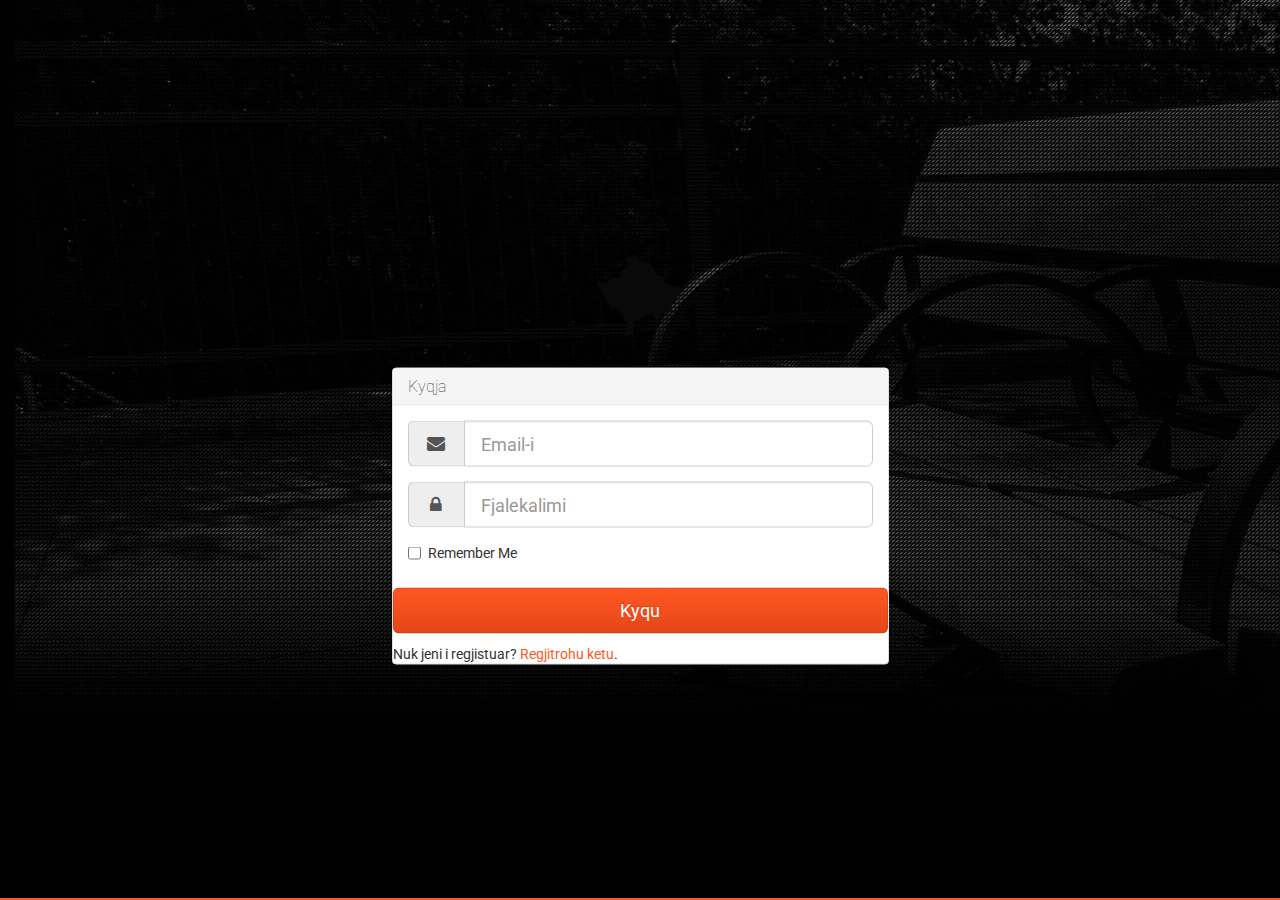
<file: login.html>
<!DOCTYPE html>
<html lang="en">
  <head>
    <meta charset="utf-8">
    <title>Qendra per Pune dhe Mireqenie Sociale</title>
    <meta content="width=device-width, initial-scale=1.0" name="viewport">
    <meta content="" name="keywords">
    <meta content="" name="description">
    
    <!-- Facebook Opengraph integration: https://developers.facebook.com/docs/sharing/opengraph -->
    <meta property="og:title" content="">
    <meta property="og:image" content="">
    <meta property="og:url" content="">
    <meta property="og:site_name" content="">
    <meta property="og:description" content="">
    
    <!-- Twitter Cards integration: https://dev.twitter.com/cards/  -->
    <meta name="twitter:card" content="summary">
    <meta name="twitter:site" content="">
    <meta name="twitter:title" content="">
    <meta name="twitter:description" content="">
    <meta name="twitter:image" content="">

    <!-- Fav and touch icons -->
    <link rel="shortcut icon" href="img/icons/favicon.ico">
    <!-- <link rel="apple-touch-icon-precomposed" sizes="114x114" href="img/icons/114x114.png">
    <link rel="apple-touch-icon-precomposed" sizes="72x72" href="img/icons/72x72.png">
    <link rel="apple-touch-icon-precomposed" href="img/icons/default.png"> -->
  
    <!-- Google Fonts -->
    <link href="https://fonts.googleapis.com/css?family=Roboto:400,100,300,500,700,900" rel="stylesheet">
    
    <!-- Bootstrap CSS File -->
    <link href="lib/bootstrap/css/bootstrap.min.css" rel="stylesheet">
  
    <!-- Libraries CSS Files -->
    <link href="lib/font-awesome/css/font-awesome.min.css" rel="stylesheet">
    <link href="lib/owlcarousel/owl.carousel.min.css" rel="stylesheet">
    <link href="lib/owlcarousel/owl.theme.min.css" rel="stylesheet">
    <link href="lib/owlcarousel/owl.transitions.min.css" rel="stylesheet">
    
    <!-- Main Stylesheet File -->
    <link href="css/style.css" rel="stylesheet">
    
    <!--Your custom colour override - predefined colours are: colour-blue.css, colour-green.css, colour-lavander.css, orange is default-->
    <link href="#" id="colour-scheme" rel="stylesheet">
    
    <!-- =======================================================
      Theme Name: Flexor
      Theme URL: https://bootstrapmade.com/flexor-free-multipurpose-bootstrap-template/
      Author: BootstrapMade.com
      Author URL: https://bootstrapmade.com
    ======================================================= -->

  </head>
  
  <!-- ======== @Region: body ======== -->
  <body class="fullscreen-centered page-login">
    <!--Change the background class to alter background image, options are: benches, boots, buildings, city, metro -->
    <div id="background-wrapper" class="benches" data-stellar-background-ratio="0.8">
      
      <!-- ======== @Region: #content ======== -->
      <div id="content">
        <div class="header">
          <div class="header-inner">
            <!--navbar-branding/logo - hidden image tag & site name so things like Facebook to pick up, actual logo set via CSS for flexibility -->
            <a class="navbar-brand center-block" href="index.html" title="Home">
              <h1 class="hidden">
                <img src="img/logo.png" alt="Flexor Logo">
                QPMS
              </h1>
            </a>
          </div>
        </div>
        <div class="row">
          <div class="col-sm-6 col-sm-offset-3">
            <div class="panel panel-default">
              <div class="panel-heading">
                <h3 class="panel-title">
                  Kyqja
                </h3>
              </div>
              <div class="panel-body">
                <form accept-charset="UTF-8" role="form">
                  <fieldset>
                    <div class="form-group">
                      <div class="input-group input-group-lg">
                        <span class="input-group-addon"><i class="fa fa-fw fa-envelope"></i></span>
                        <input type="text" class="form-control" placeholder="Email-i">
                      </div>
                    </div>
                    <div class="form-group">
                      <div class="input-group input-group-lg">
                        <span class="input-group-addon"><i class="fa fa-fw fa-lock"></i></span>
                        <input type="password" class="form-control" placeholder="Fjalekalimi">
                      </div>
                    </div>
                    <div class="checkbox">
                      <label>
                        <input name="remember" type="checkbox" value="Me mbaje ne mend">
                        Remember Me 
                      </label>
                    </div>
                  </div>
                    <input class="btn btn-lg btn-primary btn-block" type="Kyqu" value="Kyqu">
                  </fieldset>
                </form>
                <p class="m-b-0 m-t">Nuk jeni i regjistuar? <a href="register.html">Regjitrohu ketu</a>.</p>
              </div>
            </div>
          </div>
        </div>
        <!-- /row -->
      </div>
    </div>
    <!-- Required JavaScript Libraries -->
    <script src="lib/jquery/jquery.min.js"></script>
    <script src="lib/bootstrap/js/bootstrap.min.js"></script>
    <script src="lib/owlcarousel/owl.carousel.min.js"></script>
    <script src="lib/stellar/stellar.min.js"></script>
    <script src="lib/waypoints/waypoints.min.js"></script>
    <script src="lib/counterup/counterup.min.js"></script>
    <script src="contactform/contactform.js"></script>
    
    <!-- Template Specisifc Custom Javascript File -->
    <script src="js/custom.js"></script>
    
    <!--Custom scripts demo background & colour switcher - OPTIONAL -->
    <script src="js/color-switcher.js"></script>
    
    <!--Contactform script -->
    <script src="contactform/contactform.js"></script>
    <script>(function(i,s,o,g,r,a,m){i['GoogleAnalyticsObject']=r;i[r]=i[r]||function(){
      (i[r].q=i[r].q||[]).push(arguments)},i[r].l=1*new Date();a=s.createElement(o),
      m=s.getElementsByTagName(o)[0];a.async=1;a.src=g;m.parentNode.insertBefore(a,m)
      })(window,document,'script','//www.google-analytics.com/analytics.js','ga');
      ga('create', 'UA-55234356-4', 'auto');
      ga('send', 'pageview');
    </script>
  </body>
</html>
</file>
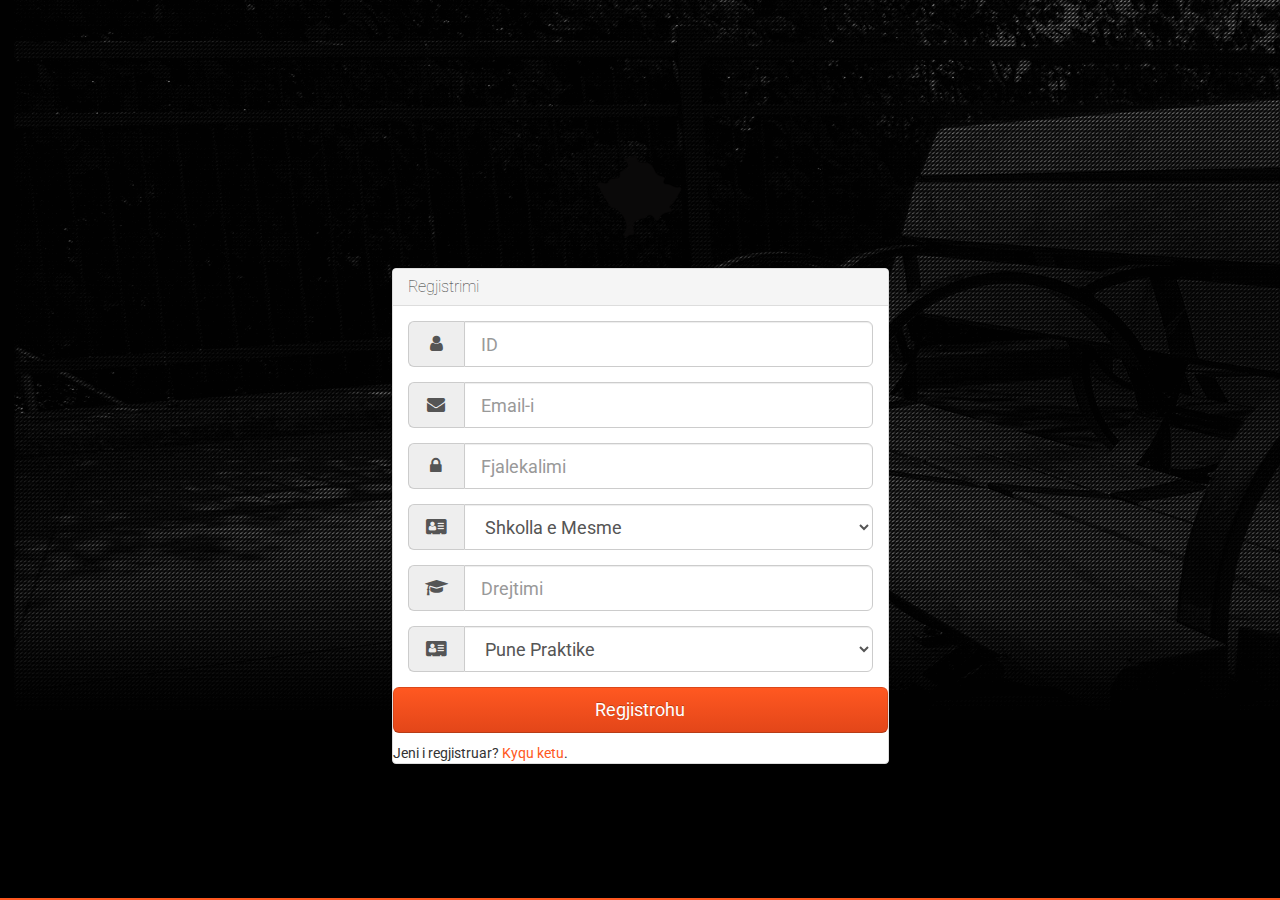
<file: register.html>
<!DOCTYPE html>
<html lang="en">
  <head>
    <meta charset="utf-8">
    <title>Qendra per Pune dhe Mireqenie Sociale</title>
    <meta content="width=device-width, initial-scale=1.0" name="viewport">
    <meta content="" name="keywords">
    <meta content="" name="description">
    
    <!-- Facebook Opengraph integration: https://developers.facebook.com/docs/sharing/opengraph -->
    <meta property="og:title" content="">
    <meta property="og:image" content="">
    <meta property="og:url" content="">
    <meta property="og:site_name" content="">
    <meta property="og:description" content="">
    
    <!-- Twitter Cards integration: https://dev.twitter.com/cards/  -->
    <meta name="twitter:card" content="summary">
    <meta name="twitter:site" content="">
    <meta name="twitter:title" content="">
    <meta name="twitter:description" content="">
    <meta name="twitter:image" content="">

    <!-- Fav and touch icons -->
    <link rel="shortcut icon" href="img/icons/favicon.ico">
 <!--    <link rel="apple-touch-icon-precomposed" sizes="114x114" href="img/icons/114x114.png">
    <link rel="apple-touch-icon-precomposed" sizes="72x72" href="img/icons/72x72.png">
    <link rel="apple-touch-icon-precomposed" href="img/icons/default.png"> -->
  
    <!-- Google Fonts -->
    <link href="https://fonts.googleapis.com/css?family=Roboto:400,100,300,500,700,900" rel="stylesheet">
    
    <!-- Bootstrap CSS File -->
    <link href="lib/bootstrap/css/bootstrap.min.css" rel="stylesheet">
  
    <!-- Libraries CSS Files -->
    <link href="lib/font-awesome/css/font-awesome.min.css" rel="stylesheet">
    <link href="lib/owlcarousel/owl.carousel.min.css" rel="stylesheet">
    <link href="lib/owlcarousel/owl.theme.min.css" rel="stylesheet">
    <link href="lib/owlcarousel/owl.transitions.min.css" rel="stylesheet">
    
    <!-- Main Stylesheet File -->
    <link href="css/style.css" rel="stylesheet">
    
    <!--Your custom colour override - predefined colours are: colour-blue.css, colour-green.css, colour-lavander.css, orange is default-->
    <link href="#" id="colour-scheme" rel="stylesheet">
    
    <!-- =======================================================
        Theme Name: Flexor
        Theme URL: https://bootstrapmade.com/flexor-free-multipurpose-bootstrap-template/
        Author: BootstrapMade.com
        Author URL: https://bootstrapmade.com
    ======================================================= -->
  </head>
  
  <!-- ======== @Region: body ======== -->
  <body class="fullscreen-centered page-register">
    <!--Change the background class to alter background image, options are: benches, boots, buildings, city, metro -->
    <div id="background-wrapper" class="benches" data-stellar-background-ratio="0.8">
      
      <!-- ======== @Region: #content ======== -->
      <div id="content">
        <div class="header">
          <div class="header-inner">
            <!--navbar-branding/logo - hidden image tag & site name so things like Facebook to pick up, actual logo set via CSS for flexibility -->
            <a class="navbar-brand center-block" href="index.html" title="Home">
              <h1 class="hidden">
                <img src="img/logo.png" alt="Flexor Logo">
                QPMS
              </h1>
            </a>
          </div>
        </div>
        <div class="row">
          <div class="col-sm-6 col-sm-offset-3">
            <div class="panel panel-default">
              <div class="panel-heading">
                <h3 class="panel-title">
                  Regjistrimi
                </h3>
              </div>
              <div class="panel-body">
                <form accept-charset="UTF-8" role="form">
                  <fieldset>
                    <div class="form-group">
                      <div class="input-group input-group-lg">
                        <span class="input-group-addon"><i class="fa fa-fw fa-user"></i></span>
                        <input type="text" class="form-control" placeholder="ID">
                      </div>
                <!--     </div>
                     <div class="form-group">
                    <label for="birthDate" class="col-sm-3 control-label">Date of Birth</label>
                    <div class="col-sm-9">
                        <input type="date" id="birthDate" class="form-control">
                    </div> -->
                </div>
                    <div class="form-group">
                      <div class="input-group input-group-lg">
                        <span class="input-group-addon"><i class="fa fa-fw fa-envelope"></i></span>
                        <input type="text" class="form-control" placeholder="Email-i">
                      </div>
                    </div>
                    <div class="form-group">
                      <div class="input-group input-group-lg">
                        <span class="input-group-addon"><i class="fa fa-fw fa-lock"></i></span>
                        <input type="password" class="form-control" placeholder="Fjalekalimi">
                      </div>
                    </div>
                    <div class="form-group">
                      <div class="input-group  input-group-lg">
                      <span class="input-group-addon"><i class="fa fa-fw fa-graduation-cap fa-address-card"></i></span>
                        <select id="sms" name="sms" class="form-control input-md">
                          <option value="en">Shkolla e Mesme</option>
                          <option value="gu">Fakultet</option>
                          <option value="mr">Tjeter</option>
                        </select>
                      </div>
                    </div>
                    <div class="form-group">
                      <div class="input-group input-group-lg">
                        <span class="input-group-addon"><i class="fa fa-fw fa-graduation-cap"></i></span>
                        <input type="text" class="form-control" placeholder="Drejtimi">
                      </div>
                    </div>
                      <div class="input-group  input-group-lg">
                      <span class="input-group-addon"><i class="fa fa-fw fa-graduation-cap fa-address-card"></i></span>
                        <select id="sms" name="sms" class="form-control input-md">
                          <option value="pp">Pune Praktike</option>
                          <option value="ppr">Pune Profesionale</option>
                          <option value="pv">Pune Vullnetare</option>
                           <option value="t">Trajnime</option>
                        </select>
                      </div>
                    </div>
                    <input class="btn btn-lg btn-primary btn-block" type="submit" value="Regjistrohu">
                  </fieldset>
                </form>
                <p class="m-b-0 m-t">Jeni i regjistruar? <a href="login.html">Kyqu ketu</a>.</p>
              </div>
            </div>
          </div>
        </div>
        <!-- /row -->
      </div>
    </div>
    <!-- Required JavaScript Libraries -->
    <script src="lib/jquery/jquery.min.js"></script>
    <script src="lib/bootstrap/js/bootstrap.min.js"></script>
    <script src="lib/owlcarousel/owl.carousel.min.js"></script>
    <script src="lib/stellar/stellar.min.js"></script>
    <script src="lib/waypoints/waypoints.min.js"></script>
    <script src="lib/counterup/counterup.min.js"></script>
    <script src="contactform/contactform.js"></script>
    
    <!-- Template Specisifc Custom Javascript File -->
    <script src="js/custom.js"></script>
    
    <!--Custom scripts demo background & colour switcher - OPTIONAL -->
    <script src="js/color-switcher.js"></script>
    
    <!--Contactform script -->
    <script src="contactform/contactform.js"></script>
    <script>(function(i,s,o,g,r,a,m){i['GoogleAnalyticsObject']=r;i[r]=i[r]||function(){
      (i[r].q=i[r].q||[]).push(arguments)},i[r].l=1*new Date();a=s.createElement(o),
      m=s.getElementsByTagName(o)[0];a.async=1;a.src=g;m.parentNode.insertBefore(a,m)
      })(window,document,'script','//www.google-analytics.com/analytics.js','ga');
      ga('create', 'UA-55234356-4', 'auto');
      ga('send', 'pageview');
    </script>
  </body>
</html>
</file>
<file: css/style.css>
/*
  Theme Name: Flexor
  Theme URL: https://bootstrapmade.com/flexor-free-multipurpose-bootstrap-template/
  Author: BootstrapMade.com
  Author URL: https://bootstrapmade.com
*/

.btn {
  text-shadow: none;
}
.btn-shadow {
  -webkit-box-shadow: 0 1px 5px #969696;
  -moz-box-shadow: 0 1px 5px #969696;
  box-shadow: 0 1px 5px #969696;
}
.btn-primary {
  color: #ffffff;
  text-shadow: 0 -1px 0 rgba(0, 0, 0, 0.25);
  background-image: -webkit-linear-gradient(top, #ff5821 0%, #e34619 100%);
  background-image: -o-linear-gradient(top, #ff5821 0%, #e34619 100%);
  background-image: linear-gradient(to bottom, #ff5821 0%, #e34619 100%);
  background-color: #f4511e;
  background-image: -moz-linear-gradient(top, #ff5821, #e34619);
  background-image: -webkit-gradient(linear, 0 0, 0 100%, from(#ff5821), to(#e34619));
  background-image: -webkit-linear-gradient(top, #ff5821, #e34619);
  background-image: -o-linear-gradient(top, #ff5821, #e34619);
  background-image: linear-gradient(to bottom, #ff5821, #e34619);
  background-repeat: repeat-x;
  filter: progid:DXImageTransform.Microsoft.gradient(startColorstr='#ffff5821', endColorstr='#ffe34619', GradientType=0);
  border-color: #e34619 #e34619 #9e3111;
  border-color: rgba(0, 0, 0, 0.1) rgba(0, 0, 0, 0.1) rgba(0, 0, 0, 0.25);
  *background-color: #e34619;
  /* Darken IE7 buttons by default so they stand out more given they won't have borders */
  filter: progid:DXImageTransform.Microsoft.gradient(enabled = false);
}
.btn-primary:hover,
.btn-primary:focus,
.btn-primary:active,
.btn-primary.active,
.btn-primary.disabled,
.btn-primary[disabled],
.btn-primary.active.focus,
.btn-primary.active:focus,
.btn-primary.active:hover,
.btn-primary:active.focus,
.btn-primary:active:focus,
.btn-primary:active:hover {
  color: #ffffff;
  background-color: #e34619;
  border-color: #e34619;
}
.btn-warning {
  color: #ffffff;
  text-shadow: 0 -1px 0 rgba(0, 0, 0, 0.25);
  background-image: -webkit-linear-gradient(top, #fbb450 0%, #f89406 100%);
  background-image: -o-linear-gradient(top, #fbb450 0%, #f89406 100%);
  background-image: linear-gradient(to bottom, #fbb450 0%, #f89406 100%);
  background-color: #faa732;
  background-image: -moz-linear-gradient(top, #fbb450, #f89406);
  background-image: -webkit-gradient(linear, 0 0, 0 100%, from(#fbb450), to(#f89406));
  background-image: -webkit-linear-gradient(top, #fbb450, #f89406);
  background-image: -o-linear-gradient(top, #fbb450, #f89406);
  background-image: linear-gradient(to bottom, #fbb450, #f89406);
  background-repeat: repeat-x;
  filter: progid:DXImageTransform.Microsoft.gradient(startColorstr='#fffbb450', endColorstr='#fff89406', GradientType=0);
  border-color: #f89406 #f89406 #ad6704;
  border-color: rgba(0, 0, 0, 0.1) rgba(0, 0, 0, 0.1) rgba(0, 0, 0, 0.25);
  *background-color: #f89406;
  /* Darken IE7 buttons by default so they stand out more given they won't have borders */
  filter: progid:DXImageTransform.Microsoft.gradient(enabled = false);
}
.btn-warning:hover,
.btn-warning:focus,
.btn-warning:active,
.btn-warning.active,
.btn-warning.disabled,
.btn-warning[disabled],
.btn-warning.active.focus,
.btn-warning.active:focus,
.btn-warning.active:hover,
.btn-warning:active.focus,
.btn-warning:active:focus,
.btn-warning:active:hover {
  color: #ffffff;
  background-color: #f89406;
  border-color: #f89406;
}
.btn-danger {
  color: #ffffff;
  text-shadow: 0 -1px 0 rgba(0, 0, 0, 0.25);
  background-image: -webkit-linear-gradient(top, #ee5f5b 0%, #bd362f 100%);
  background-image: -o-linear-gradient(top, #ee5f5b 0%, #bd362f 100%);
  background-image: linear-gradient(to bottom, #ee5f5b 0%, #bd362f 100%);
  background-color: #da4f49;
  background-image: -moz-linear-gradient(top, #ee5f5b, #bd362f);
  background-image: -webkit-gradient(linear, 0 0, 0 100%, from(#ee5f5b), to(#bd362f));
  background-image: -webkit-linear-gradient(top, #ee5f5b, #bd362f);
  background-image: -o-linear-gradient(top, #ee5f5b, #bd362f);
  background-image: linear-gradient(to bottom, #ee5f5b, #bd362f);
  background-repeat: repeat-x;
  filter: progid:DXImageTransform.Microsoft.gradient(startColorstr='#ffee5f5b', endColorstr='#ffbd362f', GradientType=0);
  border-color: #bd362f #bd362f #802420;
  border-color: rgba(0, 0, 0, 0.1) rgba(0, 0, 0, 0.1) rgba(0, 0, 0, 0.25);
  *background-color: #bd362f;
  /* Darken IE7 buttons by default so they stand out more given they won't have borders */
  filter: progid:DXImageTransform.Microsoft.gradient(enabled = false);
}
.btn-danger:hover,
.btn-danger:focus,
.btn-danger:active,
.btn-danger.active,
.btn-danger.disabled,
.btn-danger[disabled],
.btn-danger.active.focus,
.btn-danger.active:focus,
.btn-danger.active:hover,
.btn-danger:active.focus,
.btn-danger:active:focus,
.btn-danger:active:hover {
  color: #ffffff;
  background-color: #bd362f;
  border-color: #bd362f;
}
.btn-success {
  color: #ffffff;
  text-shadow: 0 -1px 0 rgba(0, 0, 0, 0.25);
  background-image: -webkit-linear-gradient(top, #1b7b00 0%, #51a351 100%);
  background-image: -o-linear-gradient(top, #1b7b00 0%, #51a351 100%);
  background-image: linear-gradient(to bottom, #1b7b00 0%, #51a351 100%);
  background-color: #318b20;
  background-image: -moz-linear-gradient(top, #1b7b00, #51a351);
  background-image: -webkit-gradient(linear, 0 0, 0 100%, from(#1b7b00), to(#51a351));
  background-image: -webkit-linear-gradient(top, #1b7b00, #51a351);
  background-image: -o-linear-gradient(top, #1b7b00, #51a351);
  background-image: linear-gradient(to bottom, #1b7b00, #51a351);
  background-repeat: repeat-x;
  filter: progid:DXImageTransform.Microsoft.gradient(startColorstr='#ff1b7b00', endColorstr='#ff51a351', GradientType=0);
  border-color: #51a351 #51a351 #387038;
  border-color: rgba(0, 0, 0, 0.1) rgba(0, 0, 0, 0.1) rgba(0, 0, 0, 0.25);
  *background-color: #51a351;
  /* Darken IE7 buttons by default so they stand out more given they won't have borders */
  filter: progid:DXImageTransform.Microsoft.gradient(enabled = false);
}
.btn-success:hover,
.btn-success:focus,
.btn-success:active,
.btn-success.active,
.btn-success.disabled,
.btn-success[disabled],
.btn-success.active.focus,
.btn-success.active:focus,
.btn-success.active:hover,
.btn-success:active.focus,
.btn-success:active:focus,
.btn-success:active:hover {
  color: #ffffff;
  background-color: #51a351;
  border-color: #51a351;
}
.btn-info {
  color: #ffffff;
  text-shadow: 0 -1px 0 rgba(0, 0, 0, 0.25);
  background-image: -webkit-linear-gradient(top, #5bc0de 0%, #2f96b4 100%);
  background-image: -o-linear-gradient(top, #5bc0de 0%, #2f96b4 100%);
  background-image: linear-gradient(to bottom, #5bc0de 0%, #2f96b4 100%);
  background-color: #49afcd;
  background-image: -moz-linear-gradient(top, #5bc0de, #2f96b4);
  background-image: -webkit-gradient(linear, 0 0, 0 100%, from(#5bc0de), to(#2f96b4));
  background-image: -webkit-linear-gradient(top, #5bc0de, #2f96b4);
  background-image: -o-linear-gradient(top, #5bc0de, #2f96b4);
  background-image: linear-gradient(to bottom, #5bc0de, #2f96b4);
  background-repeat: repeat-x;
  filter: progid:DXImageTransform.Microsoft.gradient(startColorstr='#ff5bc0de', endColorstr='#ff2f96b4', GradientType=0);
  border-color: #2f96b4 #2f96b4 #1f6377;
  border-color: rgba(0, 0, 0, 0.1) rgba(0, 0, 0, 0.1) rgba(0, 0, 0, 0.25);
  *background-color: #2f96b4;
  /* Darken IE7 buttons by default so they stand out more given they won't have borders */
  filter: progid:DXImageTransform.Microsoft.gradient(enabled = false);
}
.btn-info:hover,
.btn-info:focus,
.btn-info:active,
.btn-info.active,
.btn-info.disabled,
.btn-info[disabled],
.btn-info.active.focus,
.btn-info.active:focus,
.btn-info.active:hover,
.btn-info:active.focus,
.btn-info:active:focus,
.btn-info:active:hover {
  color: #ffffff;
  background-color: #2f96b4;
  border-color: #2f96b4;
}
.btn-inverse {
  color: #ffffff;
  text-shadow: 0 -1px 0 rgba(0, 0, 0, 0.25);
  background-image: -webkit-linear-gradient(top, #343331 0%, #000000 100%);
  background-image: -o-linear-gradient(top, #343331 0%, #000000 100%);
  background-image: linear-gradient(to bottom, #343331 0%, #000000 100%);
  background-color: #1f1f1d;
  background-image: -moz-linear-gradient(top, #343331, #000000);
  background-image: -webkit-gradient(linear, 0 0, 0 100%, from(#343331), to(#000000));
  background-image: -webkit-linear-gradient(top, #343331, #000000);
  background-image: -o-linear-gradient(top, #343331, #000000);
  background-image: linear-gradient(to bottom, #343331, #000000);
  background-repeat: repeat-x;
  filter: progid:DXImageTransform.Microsoft.gradient(startColorstr='#ff343331', endColorstr='#ff000000', GradientType=0);
  border-color: #000000 #000000 #000000;
  border-color: rgba(0, 0, 0, 0.1) rgba(0, 0, 0, 0.1) rgba(0, 0, 0, 0.25);
  *background-color: #000000;
  /* Darken IE7 buttons by default so they stand out more given they won't have borders */
  filter: progid:DXImageTransform.Microsoft.gradient(enabled = false);
}
.btn-inverse:hover,
.btn-inverse:focus,
.btn-inverse:active,
.btn-inverse.active,
.btn-inverse.disabled,
.btn-inverse[disabled],
.btn-inverse.active.focus,
.btn-inverse.active:focus,
.btn-inverse.active:hover,
.btn-inverse:active.focus,
.btn-inverse:active:focus,
.btn-inverse:active:hover {
  color: #ffffff;
  background-color: #000000;
  border-color: #000000;
}
.btn-more {
  background: #ffffff;
  color: #ff5821;
  -webkit-box-shadow: 0 1px 3px rgba(52, 51, 49, 0.3);
  -moz-box-shadow: 0 1px 3px rgba(52, 51, 49, 0.3);
  box-shadow: 0 1px 3px rgba(52, 51, 49, 0.3);
  -webkit-border-radius: 2px;
  -moz-border-radius: 2px;
  border-radius: 2px;
  padding: 0 12px 0 0;
  text-transform: none;
  display: inline-block;
  line-height: 20px;
  border: none;
  margin: 0;
  -webkit-transition: all 0.2s ease-out;
  -moz-transition: all 0.2s ease-out;
  -o-transition: all 0.2s ease-out;
  transition: all 0.2s ease-out;
  font-weight: bold;
}
.btn-more.block-link {
  display: block;
}
.btn-more.block-link:before,
.btn-more.block-link:after {
  content: " ";
  display: table;
}
.btn-more.block-link:after {
  clear: both;
}
.btn-more.block-link i {
  float: left;
}
.btn-more:hover {
  background: #ff5821;
  color: #ffffff !important;
  text-decoration: none;
  text-shadow: none;
}
.btn-more i,
.btn-more [class*=" icon-"] {
  background: #e34619;
  color: #ffffff;
  font-style: normal;
  font-weight: 100;
  -webkit-border-radius: 2px 0 0 2px;
  -moz-border-radius: 2px 0 0 2px;
  border-radius: 2px 0 0 2px;
  height: 20px;
  width: 20px;
  display: inline-block;
  line-height: 20px;
  text-align: center;
  margin: 0;
  padding: 0;
  margin-right: 8px;
}
.btn-more i.default:before,
.btn-more [class*=" icon-"].default:before {
  content: "\f067";
  font-family: 'FontAwesome';
}
.btn-more.i-right {
  padding: 0 0 0 12px;
}
.btn-more.i-right i,
.btn-more.i-right [class*=" icon-"] {
  margin-right: 0;
  margin-left: 8px;
  -webkit-border-radius: 0 2px 2px 0;
  -moz-border-radius: 0 2px 2px 0;
  border-radius: 0 2px 2px 0;
}
.btn-more.large,
.btn-more.btn-lg {
  line-height: 38px;
}
.btn-more.large i,
.btn-more.btn-lg i {
  height: 38px;
  line-height: 40px;
  width: 38px;
  font-size: 22px;
  vertical-align: top;
}
.block {
  padding: 4em 0;
}
.block:before,
.block:after {
  content: " ";
  display: table;
}
.block:after {
  clear: both;
}
.block .block-title {
  margin-top: 0;
  position: relative;
  margin-bottom: 30px;
}
.block .block-title:after {
  width: 80px;
  height: 1px;
  background: #ff5821;
  content: '';
  display: block;
  position: absolute;
  bottom: -10px;
}
.block.block-pd-sm {
  padding: 2em 0;
}
.block.block-pd-lg {
  padding: 8em 0;
}
.block.block-pd-h {
  padding: 4em;
}
.block.block-pd-h.block-pd-sm {
  padding: 2em;
}
.block.block-pd-h.block-pd-lg {
  padding: 8em;
}
.block.block-bg-primary,
.block.block-bg-primary:after {
  background-color: #ff5821;
  color: #ffffff;
}
.block.block-bg-noise,
.block.block-bg-noise:after {
  background: #ededed url(../img/bg_noise-bg.png) left top repeat;
}
.block.block-bg-grey,
.block.block-bg-grey:after {
  background-color: #f3f3f3;
}
.block.block-bg-gradient,
.block.block-bg-gradient:after {
  background-image: -webkit-linear-gradient(top, #f9f9f9 0%, #f6f6f6 100%);
  background-image: -o-linear-gradient(top, #f9f9f9 0%, #f6f6f6 100%);
  background-image: linear-gradient(to bottom, #f9f9f9 0%, #f6f6f6 100%);
  background-color: #f8f8f8;
  background-image: -moz-linear-gradient(top, #f9f9f9, #f6f6f6);
  background-image: -webkit-gradient(linear, 0 0, 0 100%, from(#f9f9f9), to(#f6f6f6));
  background-image: -webkit-linear-gradient(top, #f9f9f9, #f6f6f6);
  background-image: -o-linear-gradient(top, #f9f9f9, #f6f6f6);
  background-image: linear-gradient(to bottom, #f9f9f9, #f6f6f6);
  background-repeat: repeat-x;
  filter: progid:DXImageTransform.Microsoft.gradient(startColorstr='#fff9f9f9', endColorstr='#fff6f6f6', GradientType=0);
}
.block.block-bg-gradient-flip,
.block.block-bg-gradient-flip:after {
  background-image: -webkit-linear-gradient(top, #f6f6f6 0%, #f9f9f9 100%);
  background-image: -o-linear-gradient(top, #f6f6f6 0%, #f9f9f9 100%);
  background-image: linear-gradient(to bottom, #f6f6f6 0%, #f9f9f9 100%);
  background-color: #f7f7f7;
  background-image: -moz-linear-gradient(top, #f6f6f6, #f9f9f9);
  background-image: -webkit-gradient(linear, 0 0, 0 100%, from(#f6f6f6), to(#f9f9f9));
  background-image: -webkit-linear-gradient(top, #f6f6f6, #f9f9f9);
  background-image: -o-linear-gradient(top, #f6f6f6, #f9f9f9);
  background-image: linear-gradient(to bottom, #f6f6f6, #f9f9f9);
  background-repeat: repeat-x;
  filter: progid:DXImageTransform.Microsoft.gradient(startColorstr='#fff6f6f6', endColorstr='#fff9f9f9', GradientType=0);
}
.block.block-bg-grey-dark,
.block.block-bg-grey-dark:after {
  background-color: #212324;
  color: white;
}
.block.block-bg-img {
  background-repeat: no-repeat;
  background-attachment: fixed;
  background-size: cover;
  transition: 0s linear;
  transition-property: background-position;
}
.block.block-bg-overlay {
  position: relative;
}
.block.block-bg-overlay:after {
  content: '';
  position: absolute;
  top: 0;
  left: 0;
  right: 0;
  bottom: 0;
  height: 100%;
  width: 100%;
  z-index: 1;
  opacity: 0.5;
  filter: alpha(opacity=50);
  display: block !important;
}
.block.block-bg-overlay > * {
  z-index: 2;
  position: relative;
}
.block.block-bg-overlay.block-bg-overlay-1:after {
  opacity: 0.1;
  filter: alpha(opacity=10);
}
.block.block-bg-overlay.block-bg-overlay-2:after {
  opacity: 0.2;
  filter: alpha(opacity=20);
}
.block.block-bg-overlay.block-bg-overlay-3:after {
  opacity: 0.3;
  filter: alpha(opacity=30);
}
.block.block-bg-overlay.block-bg-overlay-4:after {
  opacity: 0.4;
  filter: alpha(opacity=40);
}
.block.block-bg-overlay.block-bg-overlay-5:after {
  opacity: 0.5;
  filter: alpha(opacity=50);
}
.block.block-bg-overlay.block-bg-overlay-6:after {
  opacity: 0.6;
  filter: alpha(opacity=60);
}
.block.block-bg-overlay.block-bg-overlay-7:after {
  opacity: 0.7;
  filter: alpha(opacity=70);
}
.block.block-bg-overlay.block-bg-overlay-8:after {
  opacity: 0.8;
  filter: alpha(opacity=80);
}
.block.block-bg-overlay.block-bg-overlay-9:after {
  opacity: 0.9;
  filter: alpha(opacity=90);
}
.block.block-border-bottom {
  border-bottom: 1px solid #ff5821;
}
.block.block-border-top {
  border-top: 1px solid #ff5821;
}
.block.block-border-bottom-grey {
  border-bottom: 1px solid #eeeeee;
}
.block.block-border-top-grey {
  border-top: 1px solid #eeeeee;
}
.block-contained {
  padding: 4em 0;
  margin-right: auto;
  margin-left: auto;
  padding-left: 15px;
  padding-right: 15px;
}
.block-contained:before,
.block-contained:after {
  content: " ";
  display: table;
}
.block-contained:after {
  clear: both;
}
.block-contained .block-title {
  margin-top: 0;
  position: relative;
  margin-bottom: 30px;
}
.block-contained .block-title:after {
  width: 80px;
  height: 1px;
  background: #ff5821;
  content: '';
  display: block;
  position: absolute;
  bottom: -10px;
}
.block-contained.block-pd-sm {
  padding: 2em 0;
}
.block-contained.block-pd-lg {
  padding: 8em 0;
}
.block-contained.block-pd-h {
  padding: 4em;
}
.block-contained.block-pd-h.block-pd-sm {
  padding: 2em;
}
.block-contained.block-pd-h.block-pd-lg {
  padding: 8em;
}
.block-contained.block-bg-primary,
.block-contained.block-bg-primary:after {
  background-color: #ff5821;
  color: #ffffff;
}
.block-contained.block-bg-noise,
.block-contained.block-bg-noise:after {
  background: #ededed url(../img/bg_noise-bg.png) left top repeat;
}
.block-contained.block-bg-grey,
.block-contained.block-bg-grey:after {
  background-color: #f3f3f3;
}
.block-contained.block-bg-gradient,
.block-contained.block-bg-gradient:after {
  background-image: -webkit-linear-gradient(top, #f9f9f9 0%, #f6f6f6 100%);
  background-image: -o-linear-gradient(top, #f9f9f9 0%, #f6f6f6 100%);
  background-image: linear-gradient(to bottom, #f9f9f9 0%, #f6f6f6 100%);
  background-color: #f8f8f8;
  background-image: -moz-linear-gradient(top, #f9f9f9, #f6f6f6);
  background-image: -webkit-gradient(linear, 0 0, 0 100%, from(#f9f9f9), to(#f6f6f6));
  background-image: -webkit-linear-gradient(top, #f9f9f9, #f6f6f6);
  background-image: -o-linear-gradient(top, #f9f9f9, #f6f6f6);
  background-image: linear-gradient(to bottom, #f9f9f9, #f6f6f6);
  background-repeat: repeat-x;
  filter: progid:DXImageTransform.Microsoft.gradient(startColorstr='#fff9f9f9', endColorstr='#fff6f6f6', GradientType=0);
}
.block-contained.block-bg-gradient-flip,
.block-contained.block-bg-gradient-flip:after {
  background-image: -webkit-linear-gradient(top, #f6f6f6 0%, #f9f9f9 100%);
  background-image: -o-linear-gradient(top, #f6f6f6 0%, #f9f9f9 100%);
  background-image: linear-gradient(to bottom, #f6f6f6 0%, #f9f9f9 100%);
  background-color: #f7f7f7;
  background-image: -moz-linear-gradient(top, #f6f6f6, #f9f9f9);
  background-image: -webkit-gradient(linear, 0 0, 0 100%, from(#f6f6f6), to(#f9f9f9));
  background-image: -webkit-linear-gradient(top, #f6f6f6, #f9f9f9);
  background-image: -o-linear-gradient(top, #f6f6f6, #f9f9f9);
  background-image: linear-gradient(to bottom, #f6f6f6, #f9f9f9);
  background-repeat: repeat-x;
  filter: progid:DXImageTransform.Microsoft.gradient(startColorstr='#fff6f6f6', endColorstr='#fff9f9f9', GradientType=0);
}
.block-contained.block-bg-grey-dark,
.block-contained.block-bg-grey-dark:after {
  background-color: #212324;
  color: white;
}
.block-contained.block-bg-img {
  background-repeat: no-repeat;
  background-attachment: fixed;
  background-size: cover;
  transition: 0s linear;
  transition-property: background-position;
}
.block-contained.block-bg-overlay {
  position: relative;
}
.block-contained.block-bg-overlay:after {
  content: '';
  position: absolute;
  top: 0;
  left: 0;
  right: 0;
  bottom: 0;
  height: 100%;
  width: 100%;
  z-index: 1;
  opacity: 0.5;
  filter: alpha(opacity=50);
  display: block !important;
}
.block-contained.block-bg-overlay > * {
  z-index: 2;
  position: relative;
}
.block-contained.block-bg-overlay.block-bg-overlay-1:after {
  opacity: 0.1;
  filter: alpha(opacity=10);
}
.block-contained.block-bg-overlay.block-bg-overlay-2:after {
  opacity: 0.2;
  filter: alpha(opacity=20);
}
.block-contained.block-bg-overlay.block-bg-overlay-3:after {
  opacity: 0.3;
  filter: alpha(opacity=30);
}
.block-contained.block-bg-overlay.block-bg-overlay-4:after {
  opacity: 0.4;
  filter: alpha(opacity=40);
}
.block-contained.block-bg-overlay.block-bg-overlay-5:after {
  opacity: 0.5;
  filter: alpha(opacity=50);
}
.block-contained.block-bg-overlay.block-bg-overlay-6:after {
  opacity: 0.6;
  filter: alpha(opacity=60);
}
.block-contained.block-bg-overlay.block-bg-overlay-7:after {
  opacity: 0.7;
  filter: alpha(opacity=70);
}
.block-contained.block-bg-overlay.block-bg-overlay-8:after {
  opacity: 0.8;
  filter: alpha(opacity=80);
}
.block-contained.block-bg-overlay.block-bg-overlay-9:after {
  opacity: 0.9;
  filter: alpha(opacity=90);
}
.block-contained.block-border-bottom {
  border-bottom: 1px solid #ff5821;
}
.block-contained.block-border-top {
  border-top: 1px solid #ff5821;
}
.block-contained.block-border-bottom-grey {
  border-bottom: 1px solid #eeeeee;
}
.block-contained.block-border-top-grey {
  border-top: 1px solid #eeeeee;
}
@media (min-width: 768px) {
  .block-contained {
    width: 750px;
  }
}
@media (min-width: 992px) {
  .block-contained {
    width: 970px;
  }
}
@media (min-width: 1200px) {
  .block-contained {
    width: 1170px;
  }
}
.block-highlight {
  padding: 4em 0;
  background-color: #f3f3f3;
  border-bottom: 1px solid #ff5821;
}
.block-highlight:before,
.block-highlight:after {
  content: " ";
  display: table;
}
.block-highlight:after {
  clear: both;
}
.block-highlight .block-title {
  margin-top: 0;
  position: relative;
  margin-bottom: 30px;
}
.block-highlight .block-title:after {
  width: 80px;
  height: 1px;
  background: #ff5821;
  content: '';
  display: block;
  position: absolute;
  bottom: -10px;
}
.block-highlight.block-pd-sm {
  padding: 2em 0;
}
.block-highlight.block-pd-lg {
  padding: 8em 0;
}
.block-highlight.block-pd-h {
  padding: 4em;
}
.block-highlight.block-pd-h.block-pd-sm {
  padding: 2em;
}
.block-highlight.block-pd-h.block-pd-lg {
  padding: 8em;
}
.block-highlight.block-bg-primary,
.block-highlight.block-bg-primary:after {
  background-color: #ff5821;
  color: #ffffff;
}
.block-highlight.block-bg-noise,
.block-highlight.block-bg-noise:after {
  background: #ededed url(../img/bg_noise-bg.png) left top repeat;
}
.block-highlight.block-bg-grey,
.block-highlight.block-bg-grey:after {
  background-color: #f3f3f3;
}
.block-highlight.block-bg-gradient,
.block-highlight.block-bg-gradient:after {
  background-image: -webkit-linear-gradient(top, #f9f9f9 0%, #f6f6f6 100%);
  background-image: -o-linear-gradient(top, #f9f9f9 0%, #f6f6f6 100%);
  background-image: linear-gradient(to bottom, #f9f9f9 0%, #f6f6f6 100%);
  background-color: #f8f8f8;
  background-image: -moz-linear-gradient(top, #f9f9f9, #f6f6f6);
  background-image: -webkit-gradient(linear, 0 0, 0 100%, from(#f9f9f9), to(#f6f6f6));
  background-image: -webkit-linear-gradient(top, #f9f9f9, #f6f6f6);
  background-image: -o-linear-gradient(top, #f9f9f9, #f6f6f6);
  background-image: linear-gradient(to bottom, #f9f9f9, #f6f6f6);
  background-repeat: repeat-x;
  filter: progid:DXImageTransform.Microsoft.gradient(startColorstr='#fff9f9f9', endColorstr='#fff6f6f6', GradientType=0);
}
.block-highlight.block-bg-gradient-flip,
.block-highlight.block-bg-gradient-flip:after {
  background-image: -webkit-linear-gradient(top, #f6f6f6 0%, #f9f9f9 100%);
  background-image: -o-linear-gradient(top, #f6f6f6 0%, #f9f9f9 100%);
  background-image: linear-gradient(to bottom, #f6f6f6 0%, #f9f9f9 100%);
  background-color: #f7f7f7;
  background-image: -moz-linear-gradient(top, #f6f6f6, #f9f9f9);
  background-image: -webkit-gradient(linear, 0 0, 0 100%, from(#f6f6f6), to(#f9f9f9));
  background-image: -webkit-linear-gradient(top, #f6f6f6, #f9f9f9);
  background-image: -o-linear-gradient(top, #f6f6f6, #f9f9f9);
  background-image: linear-gradient(to bottom, #f6f6f6, #f9f9f9);
  background-repeat: repeat-x;
  filter: progid:DXImageTransform.Microsoft.gradient(startColorstr='#fff6f6f6', endColorstr='#fff9f9f9', GradientType=0);
}
.block-highlight.block-bg-grey-dark,
.block-highlight.block-bg-grey-dark:after {
  background-color: #212324;
  color: white;
}
.block-highlight.block-bg-img {
  background-repeat: no-repeat;
  background-attachment: fixed;
  background-size: cover;
  transition: 0s linear;
  transition-property: background-position;
}
.block-highlight.block-bg-overlay {
  position: relative;
}
.block-highlight.block-bg-overlay:after {
  content: '';
  position: absolute;
  top: 0;
  left: 0;
  right: 0;
  bottom: 0;
  height: 100%;
  width: 100%;
  z-index: 1;
  opacity: 0.5;
  filter: alpha(opacity=50);
  display: block !important;
}
.block-highlight.block-bg-overlay > * {
  z-index: 2;
  position: relative;
}
.block-highlight.block-bg-overlay.block-bg-overlay-1:after {
  opacity: 0.1;
  filter: alpha(opacity=10);
}
.block-highlight.block-bg-overlay.block-bg-overlay-2:after {
  opacity: 0.2;
  filter: alpha(opacity=20);
}
.block-highlight.block-bg-overlay.block-bg-overlay-3:after {
  opacity: 0.3;
  filter: alpha(opacity=30);
}
.block-highlight.block-bg-overlay.block-bg-overlay-4:after {
  opacity: 0.4;
  filter: alpha(opacity=40);
}
.block-highlight.block-bg-overlay.block-bg-overlay-5:after {
  opacity: 0.5;
  filter: alpha(opacity=50);
}
.block-highlight.block-bg-overlay.block-bg-overlay-6:after {
  opacity: 0.6;
  filter: alpha(opacity=60);
}
.block-highlight.block-bg-overlay.block-bg-overlay-7:after {
  opacity: 0.7;
  filter: alpha(opacity=70);
}
.block-highlight.block-bg-overlay.block-bg-overlay-8:after {
  opacity: 0.8;
  filter: alpha(opacity=80);
}
.block-highlight.block-bg-overlay.block-bg-overlay-9:after {
  opacity: 0.9;
  filter: alpha(opacity=90);
}
.block-highlight.block-border-bottom {
  border-bottom: 1px solid #ff5821;
}
.block-highlight.block-border-top {
  border-top: 1px solid #ff5821;
}
.block-highlight.block-border-bottom-grey {
  border-bottom: 1px solid #eeeeee;
}
.block-highlight.block-border-top-grey {
  border-top: 1px solid #eeeeee;
}
.block-highlight h1:first-child,
.block-highlight h3:first-child,
.block-highlight h3:first-child,
.block-highlight h4:first-child,
.block-highlight h5:first-child {
  margin-top: 0;
}
.block-highlight p {
  font-size: 1.4em;
  font-weight: 100;
}
.scrolltop {
  width: 40px;
  height: 40px;
  line-height: 40px;
  opacity: 80;
  filter: alpha(opacity=8000);
  position: fixed;
  bottom: 10px;
  right: 10px;
  display: none;
  font-size: 0;
  background: #343331;
  z-index: 999999;
  text-align: center;
  color: #ffffff !important;
  -webkit-border-radius: 1px;
  -moz-border-radius: 1px;
  border-radius: 1px;
}
.scrolltop:hover {
  text-decoration: none;
  opacity: 90;
  filter: alpha(opacity=9000);
}
.scrolltop:before {
  content: "\f106";
  font-family: 'FontAwesome';
  font-size: 30px;
  font-style: normal;
}
.social-media.social-media-inline {
  margin: 8px;
}
@media (min-width: 768px) {
  .social-media.social-media-inline {
    margin-top: 15px;
    margin-bottom: 15px;
    margin-left: 15px;
    margin-right: 15px;
  }
}
.social-media a {
  text-decoration: none;
  color: #ff5821;
  display: inline-block;
  line-height: 1;
  background: #ffffff;
  padding: 3px;
  text-align: center;
  -webkit-box-shadow: 0 1px 2px rgba(52, 51, 49, 0.2);
  -moz-box-shadow: 0 1px 2px rgba(52, 51, 49, 0.2);
  box-shadow: 0 1px 2px rgba(52, 51, 49, 0.2);
  -webkit-border-radius: 1px;
  -moz-border-radius: 1px;
  border-radius: 1px;
}
.social-media a i {
  border: 2px solid #ff5821;
  font-size: 14px;
  padding: 0;
  margin: 0;
  line-height: 24px;
  width: 24px;
  height: 24px;
  text-align: center;
  display: block;
}
.social-media a:hover {
  text-decoration: none;
  background: #ff5821;
  color: #ffffff;
}
.social-media a:hover i {
  border-color: #ffffff;
}
.social-media.social-media-stacked a {
  background: transparent !important;
  -webkit-box-shadow: none;
  -moz-box-shadow: none;
  box-shadow: none;
  -webkit-border-radius: 0;
  -moz-border-radius: 0;
  border-radius: 0;
  display: block;
  color: #ff5821;
  text-align: left;
  margin-bottom: 0.5em;
  font-weight: bold;
}
.social-media.social-media-stacked a:hover {
  color: white !important;
}
.social-media.social-media-stacked a i {
  display: inline-block;
  margin-right: 10px;
  -webkit-border-radius: 1px;
  -moz-border-radius: 1px;
  border-radius: 1px;
  color: white;
  border-color: white;
  border-width: 3px;
  line-height: 23px;
  width: 26px;
  height: 26px;
}

.item-slider {
  overflow: hidden;
}

@media (min-width: 960px) {
  .item-slider {
    height: 380px;
  }
}

@media (min-width: 769px) and (max-width:959px) {
  .item-slider {
    height: 580px;
  }
}

@media (max-width: 768px) {
  .item-slider {
    height: 300px;
  }
}

.owl-carousel .owl-controls {
  margin: 0;
}
.owl-carousel .owl-controls .owl-buttons div {
  text-indent: 0;
  font-size: 0;
  background: #343331;
  width: 40px;
  height: 75px;
  line-height: 75px;
  color: #ffffff;
  text-align: center;
  -webkit-border-radius: 0 2px 2px 0;
  -moz-border-radius: 0 2px 2px 0;
  border-radius: 0 2px 2px 0;
  opacity: 0.3;
  filter: alpha(opacity=30);
  position: absolute;
  top: 50%;
  margin-top: -75px;
  right: 0;
  left: auto;
  -webkit-transition: all 220ms ease-out;
  -moz-transition: all 220ms ease-out;
  -o-transition: all 220ms ease-out;
  transition: all 220ms ease-out;
}
.owl-carousel .owl-controls .owl-buttons div:before {
  content: '\f105';
  font-family: 'FontAwesome';
  font-size: 32px;
}
.owl-carousel .owl-controls .owl-buttons div.owl-prev {
  -webkit-border-radius: 2px 0 0 2px;
  -moz-border-radius: 2px 0 0 2px;
  border-radius: 2px 0 0 2px;
  left: 0;
  right: auto;
}
.owl-carousel .owl-controls .owl-buttons div.owl-prev:before {
  content: '\f104';
}
.owl-carousel .owl-controls .owl-buttons div:hover {
  text-decoration: none;
  opacity: 1;
  filter: alpha(opacity=100);
}
.owl-carousel:hover .owl-controls .owl-buttons div {
  opacity: 0.6;
  filter: alpha(opacity=60);
}
.owl-carousel .owl-controls .owl-pagination {
  bottom: 10px;
  right: 5px;
  width: auto;
  position: absolute;
}
.owl-carousel .owl-controls .owl-pagination .owl-page span {
  -webkit-border-radius: 1px;
  -moz-border-radius: 1px;
  border-radius: 1px;
  opacity: 1;
  filter: alpha(opacity=100);
  height: 16px;
  width: 16px;
  border: 2px solid #ff5821;
  background: transparent;
  margin: 2px 4px;
  -webkit-transition: all 220ms ease-out;
  -moz-transition: all 220ms ease-out;
  -o-transition: all 220ms ease-out;
  transition: all 220ms ease-out;
}
.owl-carousel .owl-controls .owl-pagination .owl-page.active span {
  background: #ff5821;
}
.item-slider .item-caption {
  padding: 2em;
}
@media (min-width: 992px) {
  .item-slider .item-caption {
    padding: 0;
  }
}
.item-carousel .item {
  display: block;
  float: left;
  padding: 0 5px;
}
.item-carousel .item-details {
  padding: 1em;
  background: #f3f3f3;
  border-bottom: 1px solid #bfbfbf;
}
.item-carousel .item-details .item-title {
  font-weight: 600;
}
.item-carousel .item-details .item-title a {
  color: #343331;
}
.item-carousel.owl-carousel .owl-controls .owl-buttons div {
  background-color: #ff5821;
}
.date-wrapper {
  color: #ff5821;
  text-align: center;
  margin: 0 0 1em 0;
  width: 40px;
  font-size: 16px;
  display: block;
}
.date-wrapper .date-m {
  padding: 2px;
  text-transform: uppercase;
  font-weight: 100;
  background: #ff5821;
  font-size: 11px;
  line-height: 1;
  display: block;
}
.date-wrapper .date-d {
  font-size: 16px;
  line-height: 1;
  padding: 4px 0;
  background: #ffffff;
  color: #343331;
  display: block;
}
.overlay-wrapper {
  position: relative;
  display: block;
  overflow: hidden;
}
.overlay-wrapper.overlay-wrapper-bordered {
  border-bottom: 5px solid transparent;
}
.overlay-wrapper.overlay-wrapper-bordered:hover {
  border-bottom: 5px solid #e34619;
}
.overlay-wrapper .overlay {
  position: absolute;
  width: 100%;
  height: 100%;
  background: rgba(0, 0, 0, 0.6);
  z-index: 100;
  display: block;
  top: 100%;
  bottom: 0;
  right: 0;
  left: 0;
  -webkit-transition: all 220ms ease-out;
  -moz-transition: all 220ms ease-out;
  -o-transition: all 220ms ease-out;
  transition: all 220ms ease-out;
  text-align: center;
  padding: 5% 0;
  color: white;
}
.overlay-wrapper .overlay.on {
  top: 0;
}
.overlay-wrapper .overlay .overlay-content {
  display: block;
  position: relative;
  top: 50%;
  transform: translateY(-50%);
}
.overlay-wrapper .underlay {
  z-index: 99;
}
.overlay-wrapper:hover .overlay {
  top: 0;
}
.map-wrapper {
  position: relative;
  margin-bottom: 10px;
}
.map-wrapper .btn-map {
  position: absolute;
  bottom: 10px;
  right: 10px;
}
.panel-pricing {
  -webkit-border-radius: 1px;
  -moz-border-radius: 1px;
  border-radius: 1px;
  border: none;
  border-bottom: 1px solid #bfbfbf;
  padding: 0;
  background: #ededed url(../img/bg_noise-bg.png) left top repeat;
  -webkit-box-shadow: 1px 1px 5px #d5d5d5;
  -moz-box-shadow: 1px 1px 5px #d5d5d5;
  box-shadow: 1px 1px 5px #d5d5d5;
}
.panel-pricing .panel-heading {
  padding-bottom: 15px;
  padding-top: 15px;
  position: relative;
}
.panel-pricing .panel-title {
  font-weight: 600;
  text-transform: uppercase;
}
.panel-pricing .panel-title em {
  text-transform: none;
  font-weight: 100;
}
.panel-pricing .panel-pricing-price {
  text-shadow: none;
  color: #b5b5b5;
  background: #6b7175;
  text-align: center;
  padding: 15px 0 10px 0;
  font-weight: 100;
  vertical-align: text-top;
  margin: 0;
  font-weight: 14px;
}
.panel-pricing .panel-pricing-price .digits {
  font-size: 40px;
  color: #ffffff;
}
.panel-pricing .panel-body {
  background-color: white;
}
.panel-pricing .panel-pricing-popular {
  position: absolute;
  left: 0;
  right: 0;
  bottom: 2px;
  color: #ff5821;
  padding: 1px 5px 1px 0;
  font-size: 10px;
  line-height: 1;
  text-transform: uppercase;
  text-align: center;
}
.panel-pricing .panel-pricing-popular i {
  font-size: 12px;
}
.panel-pricing.panel-pricing-highlighted {
  -webkit-box-shadow: 1px 2px 5px #d5d5d5;
  -moz-box-shadow: 1px 2px 5px #d5d5d5;
  box-shadow: 1px 2px 5px #d5d5d5;
}
.panel-pricing.panel-pricing-highlighted .panel-pricing-price {
  background: #212324;
  padding: 25px 0 20px 0;
}
.stat {
  padding: 30px;
  border: 2px solid #ff5821;
  font-size: 62px;
  text-align: center;
  -webkit-border-radius: 2px;
  -moz-border-radius: 2px;
  border-radius: 2px;
  margin-bottom: 10px;
}
.stat small {
  font-size: 14px;
  display: block;
}
.text-primary {
  color: #ff5821;
}
.bg-primary {
  background-color: #ff5821;
}
.popover-title {
  font-size: 16px;
  font-weight: bold;
}
.popover-content {
  font-size: 12px;
  font-weight: normal;
}
.page-header small {
  font-size: 18px;
  display: block;
}
.jumbotron {
  border-radius: 0;
}
.text-fancy {
  font-family: serif;
  font-style: italic;
}
.text-lowercase {
  text-transform: lowercase;
}
.text-uppercase {
  text-transform: uppercase;
}
.text-capitalize {
  text-transform: capitalize;
}
.text-weight-light {
  font-weight: 100 !important;
}
.text-weight-strong {
  font-weight: bold !important;
}
.text-shadow-white {
  text-shadow: 1px 1px 0 #ffffff;
}
@media (min-width: 768px) {
  .text-center-sm {
    text-align: center !important;
  }
  .text-left-sm {
    text-align: left !important;
  }
  .text-right-sm {
    text-align: right !important;
  }
}
@media (min-width: 992px) {
  .text-center-md {
    text-align: center !important;
  }
  .text-left-md {
    text-align: left !important;
  }
  .text-right-md {
    text-align: right !important;
  }
}
@media (min-width: 1200px) {
  .text-center-lg {
    text-align: center !important;
  }
  .text-left-lg {
    text-align: left !important;
  }
  .text-right-lg {
    text-align: right !important;
  }
}
h1,
h2,
h3,
h4,
h5,
h6,
.h1,
.h2,
.h3,
.h4,
.h5,
.h6 {
  line-height: 1;
}
h1,
.h1 {
  font-size: 50.4px;
}
h2,
.h2 {
  font-size: 30px;
}
h3,
.h3 {
  font-size: 24px;
}
h4,
.h4 {
  font-size: 18px;
}
h5,
.h5 {
  font-size: 14px;
}
h6,
.h6 {
  font-size: 12px;
}
h1.h-lg,
.h-lg h1,
.h-lg .h1,
.h-lg.h1 {
  font-size: 72px;
}
h2.h-lg,
.h-lg h2,
.h-lg .h2,
.h-lg.h2 {
  font-size: 54px;
}
h3.h-lg,
.h-lg h3,
.h-lg .h3,
.h-lg.h3 {
  font-size: 38.400000000000006px;
}
h4.h-lg,
.h-lg h4,
.h-lg .h4,
.h-lg.h4 {
  font-size: 25.2px;
}
h5.h-lg,
.h-lg h5,
.h-lg .h5,
.h-lg.h5 {
  font-size: 16.8px;
}
h6.h-lg,
.h-lg h6,
.h-lg .h6,
.h-lg.h6 {
  font-size: 13.200000000000001px;
}
h1.h-xlg,
.h-xlg h1,
.h-xlg .h1,
.h-xlg.h1 {
  font-size: 122.39999999999999px;
}
h2.h-xlg,
.h-xlg h2,
.h-xlg .h2,
.h-xlg.h2 {
  font-size: 84px;
}
h3.h-xlg,
.h-xlg h3,
.h-xlg .h3,
.h-xlg.h3 {
  font-size: 62.400000000000006px;
}
h4.h-xlg,
.h-xlg h4,
.h-xlg .h4,
.h-xlg.h4 {
  font-size: 43.199999999999996px;
}
h5.h-xlg,
.h-xlg h5,
.h-xlg .h5,
.h-xlg.h5 {
  font-size: 30.800000000000004px;
}
h6.h-xlg,
.h-xlg h6,
.h-xlg .h6,
.h-xlg.h6 {
  font-size: 25.200000000000003px;
}
ul.big-list {
  font-size: 1.2em;
  padding: 0;
  margin: 0;
}
ul.big-list li {
  list-style: none;
  margin: 0;
  padding: 0.5em;
  border-bottom: 1px solid #eee;
}
ul.big-list li:hover {
  background: #ededed;
}
ul.list-dotted {
  padding: 0 30px 20px 30px;
  margin: 0;
}
ul.list-dotted li {
  padding: 0.2em;
  list-style: none;
}
ul.list-dotted li:before {
  content: "\f111";
  font-family: 'FontAwesome';
  font-size: 6px;
  color: #ff5821;
  margin: 0 6px 0 0;
  vertical-align: middle;
}
blockquote {
  border: none;
  padding: 0;
  margin: 1em 0 0 0;
  position: relative;
  background: url(../img/bg_blockquote.png) left top no-repeat;
}
blockquote:before,
blockquote:after {
  content: " ";
  display: table;
}
blockquote:after {
  clear: both;
}
blockquote p {
  padding: 0 1em 1em 160px;
  text-align: center;
  font-style: italic;
  font-family: Georgia, "Times New Roman", Times, serif;
  font-weight: normal;
  line-height: 1.55;
}
blockquote img {
  position: absolute;
  bottom: 0;
  left: 50px;
  max-width: 120px;
}
blockquote small {
  display: block;
  padding: 10px;
  padding-left: 160px;
  background: #6b7175;
  color: #d0d3d4;
}
blockquote small:before {
  content: ' ';
}
blockquote small strong,
blockquote small .spacer {
  color: #ffffff;
  font-size: 15px;
}
blockquote small a {
  color: #d0d3d4;
}
blockquote small a:hover {
  color: #d0d3d4;
}
blockquote.right {
  background: url(../img/bg_blockquote-flipped.png) right top no-repeat;
}
blockquote.right p {
  padding: 0 160px 1em 1em;
}
blockquote.right img {
  left: auto;
  right: 50px;
}
blockquote.right small {
  padding-right: 180px;
  text-align: right;
  padding-left: 0;
}
.bg-noise {
  background: #ededed url(../img/bg_noise-bg.png) left top repeat;
}
img {
  display: block;
  max-width: 100%;
  height: auto;
}
body,
html {
  font-family: "Roboto", sans-serif;
}
h1,
h2,
h3,
h4 {
  font-weight: 100;
}
a {
  color: #ff5821;
}
a:hover {
  color: #ff5821;
}
#background-wrapper {
  background-color: #000000;
  background-position: left top;
  background-repeat: no-repeat;
  background-attachment: fixed;
  padding-bottom: 0;
  border-bottom: 2px solid #ff5821;
}
.benches {
  background-image: url(../img/backgrounds/benches.png);
}
.boots {
  background-image: url(../img/backgrounds/boots.png);
}
.buildings {
  background-image: url(../img/backgrounds/back.jpg);
}
.city {
  background-image: url(../img/backgrounds/city.png);
}
.metro {
  background-image: url(../img/backgrounds/metro.png);
}
a.btn-hh-trigger {
  display: block;
  font-size: 0 !important;
  line-height: 32px;
  width: 30px;
  height: 32px;
  background: #ff5821;
  text-align: center;
  color: #ffffff;
  padding: 0;
  margin: 0;
  text-decoration: none;
  position: relative;
  top: -11px;
  -webkit-border-radius: 0 0 2px 2px;
  -moz-border-radius: 0 0 2px 2px;
  border-radius: 0 0 2px 2px;
  border: none;
}
a.btn-hh-trigger:before,
a.btn-hh-trigger:after {
  content: "\f067";
  font-family: 'FontAwesome';
  font-size: 18px;
  font-style: normal;
  -webkit-transition: all 0.4s ease-out;
  -moz-transition: all 0.4s ease-out;
  -o-transition: all 0.4s ease-out;
  transition: all 0.4s ease-out;
  padding: 0;
  margin: 0;
  position: absolute;
  line-height: 30px;
  width: 30px;
  height: 30px;
  top: 2px;
  bottom: 0;
  left: -1px;
  right: 0;
  opacity: 1;
  filter: alpha(opacity=100);
}
a.btn-hh-trigger:after {
  content: "\f068";
  opacity: 0;
  filter: alpha(opacity=0);
}
a.btn-hh-trigger.target-open:before {
  opacity: 0;
  filter: alpha(opacity=0);
}
a.btn-hh-trigger.target-open:after {
  opacity: 1;
  filter: alpha(opacity=100);
}
.header-hidden {
  background: #ff5821;
  color: #ffffff;
}
.header-hidden a:not(.btn),
.header-hidden p {
  color: #ffffff;
}
.header {
  padding: 20px 0 30px 0;
  position: relative;
  color: white;
}
.header a:not(.btn) {
  color: #343331;
}
#highlighted {
 /* color: #ffffff;*/
}
#content {
  padding: 20px 0 20px 0;
  background: #ffffff;
}
#content > .block:first-child {
  margin-top: -20px;
}
#footer {
  min-height: 400px;
  color: #999;
}
#footer h1,
#footer h2,
#footer h3,
#footer h4,
#footer h5,
#footer h6,
#footer strong {
  color: #ffffff;
}
#footer a:not(.btn) {
  color: #ff5821;
}
#footer .subfooter {
  border-top: 1px solid rgba(255, 255, 255, 0.05);
  margin-top: 1em;
  padding-top: 1em;
}

/* Contact Section */
#contact address {
  color: #999;
}

#contact .form #sendmessage {
  color: green;
  background: #fff;
  border: 1px solid green;
  display: none;
  text-align: center;
  padding: 15px;
  font-weight: 600;
  margin-bottom: 15px;
}

#contact .form #errormessage {
  color: red;
  display: none;
  border: 1px solid red;
  text-align: center;
  padding: 15px;
  font-weight: 600;
  margin-bottom: 15px;
}

#contact .form #sendmessage.show, #contact .form #errormessage.show, #contact .form .show {
  display: block;
}

#contact .form .validation {
  color: red;
  display: none;
  margin: 0 0 20px;
  font-weight: 400;
  font-size: 13px;
}

#contact .form input, #contact .form textarea {
  border-radius: 0;
  box-shadow: none;
}

#contact .form button[type="submit"] {
  background: #333;
  border: 0;
  padding: 10px 24px;
  color: #fff;
  transition: 0.4s;
}

#contact .form button[type="submit"]:hover {
  background: #555;
}

.sidebar {
  min-height: 450px;
  background: url(../img/misc/bg_sidebar-left.png) right 15px top -60px no-repeat;
  padding-top: 30px;
}
.sidebar.sidebar-right {
  background: url(../img/misc/bg_sidebar-right.png) right 15px top -60px no-repeat;
}
.fullscreen-centered #background-wrapper {
  position: fixed;
  top: 0;
  left: 0;
  bottom: 0;
  right: 0;
  overflow: auto;
}
.fullscreen-centered #content {
  background: transparent;
  position: fixed;
  top: 50%;
  left: 50%;
  /* bring your own prefixes */
  transform: translate(-50%, -50%);
  width: 80%;
}
.navbar-default {
  background-image: -webkit-linear-gradient(top, #f3f3f3 0%, #e6e6e6 100%);
  background-image: -o-linear-gradient(top, #f3f3f3 0%, #e6e6e6 100%);
  background-image: linear-gradient(to bottom, #f3f3f3 0%, #e6e6e6 100%);
  background-color: #eeeeee;
  background-image: -moz-linear-gradient(top, #f3f3f3, #e6e6e6);
  background-image: -webkit-gradient(linear, 0 0, 0 100%, from(#f3f3f3), to(#e6e6e6));
  background-image: -webkit-linear-gradient(top, #f3f3f3, #e6e6e6);
  background-image: -o-linear-gradient(top, #f3f3f3, #e6e6e6);
  background-image: linear-gradient(to bottom, #f3f3f3, #e6e6e6);
  background-repeat: repeat-x;
  filter: progid:DXImageTransform.Microsoft.gradient(startColorstr='#fff3f3f3', endColorstr='#ffe6e6e6', GradientType=0);
  -webkit-border-radius: 0;
  -moz-border-radius: 0;
  border-radius: 0;
  -webkit-box-shadow: 0 1px 10px rgba(0, 0, 0, 0.1);
  -moz-box-shadow: 0 1px 10px rgba(0, 0, 0, 0.1);
  box-shadow: 0 1px 10px rgba(0, 0, 0, 0.1);
}
.navbar-default .navbar-collapse {
  padding-left: 0;
  padding-right: 0;
  clear: both;
}
@media (min-width: 768px) {
  .navbar-default .navbar-collapse {
    clear: none;
  }
}
.navbar-btn {
  margin-top: 13px;
  margin-bottom: 13px;
}
.navbar-btn.btn-sm {
  margin-top: 15px;
  margin-bottom: 15px;
}
.navbar-btn.btn-xs {
  margin-top: 19px;
  margin-bottom: 19px;
}
.navbar-text {
  margin-top: 20px;
  margin-bottom: 20px;
}
.navbar-form {
  margin-top: 13px;
  margin-bottom: 13px;
}
.navbar-toggle {
  float: left;
  margin-right: 0;
  margin-left: 8px;
  -webkit-border-radius: 0;
  -moz-border-radius: 0;
  border-radius: 0;
  padding: 7px;
}
.navbar-brand {
  padding: 0;
  margin: 0;
  display: block;
  text-shadow: none;
  line-height: 1;
  background: url(../img/logo.png) left top no-repeat;
  height: 102px;
  width: 145px;
}
.navbar-brand:hover {
  text-decoration: none;
  cursor: pointer;
}
.navbar-brand.center-block {
  float: none !important;
  margin-left: auto;
  margin-right: auto;
}
.navbar-slogan {
  float: left;
  width: 180px;
  padding-left: 1.5em;
  margin-left: 1.5em;
  border-left: 2px dotted #343331;
  font-size: 13px;
  line-height: 1.2;
  color: #343331;
  display: none;
  margin-top: 40px;
}
@media (min-width: 768px) {
  .navbar-slogan {
    display: block;
  }
}
.navbar-slogan.center-block {
  float: none !important;
  margin: 10px auto;
  border-left: none !important;
  display: block !important;
  width: auto;
  text-align: center;
  padding: 0;
}
.navbar-default .navbar-nav {
  margin: 0;
  padding: 0;
}
.navbar-default .navbar-nav .caret {
  color: #ff5821;
  vertical-align: middle;
  margin: 0;
  border: none;
  line-height: 1;
  font-size: 18px;
  font-weight: normal;
  float: right;
  width: auto;
  height: auto;
}
@media (min-width: 768px) {
  .navbar-default .navbar-nav .caret {
    margin: -4px 0 0 8px;
    font-size: 10px;
    float: none;
  }
}
.navbar-default .navbar-nav .caret:after {
  content: "\f078";
  font-family: 'FontAwesome';
}
.navbar-default .navbar-nav li {
  margin: 0;
  border-bottom: 1px solid #D3D3D3;
}
@media (min-width: 768px) {
  .navbar-default .navbar-nav li {
    border-right: 1px solid #D3D3D3;
    border-bottom: none;
  }
}
.navbar-default .navbar-nav li:first-child {
  border-left-color: #ffffff;
}
.navbar-default .navbar-nav li a {
  -webkit-transition: all 0.4s ease-out;
  -moz-transition: all 0.4s ease-out;
  -o-transition: all 0.4s ease-out;
  transition: all 0.4s ease-out;
  font-weight: 600;
}
.navbar-default .navbar-nav li > a:not(.btn) {
  -webkit-border-radius: 0;
  -moz-border-radius: 0;
  border-radius: 0;
  padding: 20px 15px;
  font-size: 14.5px;
  font-weight: 600;
  text-transform: uppercase;
  color: #343331;
}
@media (min-width: 768px) {
  .navbar-default .navbar-nav li > a:not(.btn) {
    height: 60px;
    line-height: 60px;
    padding: 0 25px;
  }
}
.navbar-default .navbar-nav li > a:not(.btn) small {
  display: block;
  line-height: 1;
}
.navbar-default .navbar-nav li > a:not(.btn):hover .dropdown-menu {
  display: block;
}
.navbar-default .navbar-nav li.icon-link a {
  text-align: left;
  font-size: 20px;
  color: #343331;
  padding-top: 20px;
  padding-bottom: 20px;
}
@media (min-width: 768px) {
  .navbar-default .navbar-nav li.icon-link a {
    height: 60px;
    line-height: 60px;
    padding-top: 0;
    padding-bottom: 0;
    text-align: center;
  }
}
.navbar-default .navbar-nav li > a:not(.btn):hover,
.navbar-default .navbar-nav li.icon-link a:hover {
  background: #ffffff;
  color: #ff5821;
}
.navbar-default .navbar-nav li.open a:hover,
.navbar-default .navbar-nav li.open a:focus,
.navbar-default .navbar-nav li.open a.dropdown-toggle,
.navbar-default .navbar-nav li.active a.top-level,
.navbar-default .navbar-nav li.active a:hover {
  background: #ff5821;
  color: #ffffff !important;
  text-shadow: none;
}
.navbar-default .navbar-nav li.open a:hover .caret,
.navbar-default .navbar-nav li.open a:focus .caret,
.navbar-default .navbar-nav li.open a.dropdown-toggle .caret,
.navbar-default .navbar-nav li.active a.top-level .caret,
.navbar-default .navbar-nav li.active a:hover .caret {
  color: #ffffff;
}
.navbar-default .navbar-nav li.open a.dropdown-toggle {
  border-bottom-color: transparent;
}
.navbar-default .navbar-nav .dropdown-menu {
  margin-top: 0px;
  padding: 15px;
  left: auto;
  -webkit-border-radius: 0;
  -moz-border-radius: 0;
  border-radius: 0;
  border-top: 3px solid #ff5821;
  background: #f3f3f3;
  min-width: 200px;
}
.navbar-default .navbar-nav .dropdown-menu li {
  border: none;
  list-style: none;
}
.navbar-default .navbar-nav .dropdown-menu li.dropdown-header {
  padding-left: 0;
  padding-right: 0;
  text-transform: uppercase;
  font-weight: 300;
}
.navbar-default .navbar-nav .dropdown-menu li.dropdown-footer {
  background: #6b7175;
  padding: 7.5px 15px;
  margin: 15px -15px -15px -15px;
  color: rgba(255, 255, 255, 0.8);
}
.navbar-default .navbar-nav .dropdown-menu li.dropdown-footer:before,
.navbar-default .navbar-nav .dropdown-menu li.dropdown-footer:after {
  content: " ";
  display: table;
}
.navbar-default .navbar-nav .dropdown-menu li.dropdown-footer:after {
  clear: both;
}
.navbar-default .navbar-nav .dropdown-menu li.dropdown-footer strong {
  color: #ffffff;
}
.navbar-default .navbar-nav .dropdown-menu li.row {
  margin-left: -15px;
  margin-right: -15px;
}
.navbar-default .navbar-nav .dropdown-menu li a:not(.btn) {
  margin: 0;
  padding: 8px;
  height: auto;
  line-height: 1.2;
  font-size: 13.5px;
  border: none;
  text-transform: none;
  position: relative;
  color: #343331;
  display: block;
}
.navbar-default .navbar-nav .dropdown-menu li a:not(.btn):before {
  content: "\f111";
  font-family: 'FontAwesome';
  font-size: 5px;
  color: #ff5821;
  margin: 0 6px 0 0;
  padding: 0;
  vertical-align: middle;
}
.navbar-default .navbar-nav .dropdown-menu li a:not(.btn):hover {
  color: #ffffff;
  background: #343331;
  text-decoration: none;
}
.navbar-default .navbar-nav .dropdown-menu-right {
  right: 0;
  left: auto;
}
.navbar-default .navbar-nav .dropdown-mm {
  position: static;
}
.navbar-default .navbar-nav .dropdown-menu.dropdown-menu-mm {
  list-style: none;
}
@media (min-width: 768px) {
  .navbar-default .navbar-nav .dropdown-menu.dropdown-menu-mm {
    min-width: 480px;
    max-width: 620px;
    margin-left: auto;
    margin-right: auto;
  }
}
.user-menu {
  margin-top: -10px;
}
.user-menu a {
  font-size: 12px;
}
ul.nav-stacked {
  padding: 0;
  margin: 0;
  text-align: right;
}
ul.nav-stacked li a {
  color: #ff5821;
  font-size: 18px;
  -webkit-border-radius: 0;
  -moz-border-radius: 0;
  border-radius: 0;
  font-weight: bold;
  border: none;
  margin: 0;
  padding: 8px 25px 8px 0;
  -webkit-box-shadow: none;
  -moz-box-shadow: none;
  box-shadow: none;
  text-shadow: none;
}
ul.nav-stacked li a:hover {
  background: #e6e6e6;
}
ul.nav-stacked li a i {
  font-size: 14px;
}
ul.nav-stacked li a small {
  display: block;
  font-weight: normal;
  color: #343331;
  font-size: 12px;
}
ul.nav-stacked li.active a,
ul.nav-stacked li.active a:hover {
  color: #ffffff;
  margin: 0;
  background: #212324;
  padding-right: 25px;
}
ul.nav-stacked li.active a:after,
ul.nav-stacked li.active a:hover:after {
  left: 100%;
  top: 50%;
  border: solid transparent;
  content: " ";
  height: 0;
  width: 0;
  position: absolute;
  pointer-events: none;
  border-color: rgba(15, 20, 23, 0);
  border-left-color: #212324;
  border-width: 10px;
  margin-top: -10px;
}
ul.nav-stacked li.active a small,
ul.nav-stacked li.active a:hover small {
  color: #ababab;
}
ul.nav-stacked.nav-stacked-right li.active a:after,
ul.nav-stacked.nav-stacked-right li.active a:hover:after {
  right: 100%;
  top: 50%;
  border: solid transparent;
  content: " ";
  height: 0;
  width: 0;
  position: absolute;
  pointer-events: none;
  border-color: rgba(15, 20, 23, 0);
  border-right-color: #0f1417;
  border-width: 10px;
  margin-top: -10px;
}
ul.nav-tabs {
  border-bottom: 1px dashed #BFBFBF;
  margin-bottom: 1em;
}
ul.nav-tabs li {
  border: 1px dashed #BFBFBF;
  border-bottom: none;
  border-right: none;
  padding: 0;
  margin: 0;
}
ul.nav-tabs li:last-child {
  border-right: 1px dashed #BFBFBF;
}
ul.nav-tabs li a {
  -webkit-border-radius: 0;
  -moz-border-radius: 0;
  border-radius: 0;
  font-size: 1.2em;
  color: #ff5821;
  padding: 8px 1.4em;
  border: none;
  margin: 0;
  -webkit-transition: all 0.4s ease-out;
  -moz-transition: all 0.4s ease-out;
  -o-transition: all 0.4s ease-out;
  transition: all 0.4s ease-out;
}
ul.nav-tabs li.active a,
ul.nav-tabs li.active a:hover,
ul.nav-tabs li.active a:focus {
  color: #ffffff;
  background: #6C7175;
  border: none;
}
ul.nav-tabs.nav-tabs-left,
ul.nav-tabs.nav-tabs-right {
  border-bottom: none;
}
ul.nav-tabs.nav-tabs-left > li,
ul.nav-tabs.nav-tabs-right > li {
  float: none;
  border-right: 1px dashed #BFBFBF;
}
ul.nav-tabs.nav-tabs-left > li:last-child,
ul.nav-tabs.nav-tabs-right > li:last-child {
  border-bottom: 1px dashed #BFBFBF;
}


.m-a-0 {
  margin: 0 !important;
}
.m-t-0 {
  margin-top: 0 !important;
}
.m-r-0 {
  margin-right: 0 !important;
}
.m-b-0 {
  margin-bottom: 0 !important;
}
.m-l-0 {
  margin-left: 0 !important;
}
.m-x-0 {
  margin-right: 0 !important;
  margin-left: 0 !important;
}
.m-y-0 {
  margin-top: 0 !important;
  margin-bottom: 0 !important;
}
.m-a {
  margin: 1rem !important;
}
.m-t {
  margin-top: 1rem !important;
}
.m-r {
  margin-right: 1rem !important;
}
.m-b {
  margin-bottom: 1rem !important;
}
.m-l {
  margin-left: 1rem !important;
}
.m-x {
  margin-right: 1rem !important;
  margin-left: 1rem !important;
}
.m-y {
  margin-top: 1rem !important;
  margin-bottom: 1rem !important;
}
.m-x-auto {
  margin-right: auto !important;
  margin-left: auto !important;
}
.m-a-md {
  margin: 1.5rem !important;
}
.m-t-md {
  margin-top: 1.5rem !important;
}
.m-r-md {
  margin-right: 1.5rem !important;
}
.m-b-md {
  margin-bottom: 1.5rem !important;
}
.m-l-md {
  margin-left: 1.5rem !important;
}
.m-x-md {
  margin-right: 1.5rem !important;
  margin-left: 1.5rem !important;
}
.m-y-md {
  margin-top: 1.5rem !important;
  margin-bottom: 1.5rem !important;
}
.m-a-lg {
  margin: 3rem !important;
}
.m-t-lg {
  margin-top: 3rem !important;
}
.m-r-lg {
  margin-right: 3rem !important;
}
.m-b-lg {
  margin-bottom: 3rem !important;
}
.m-l-lg {
  margin-left: 3rem !important;
}
.m-x-lg {
  margin-right: 3rem !important;
  margin-left: 3rem !important;
}
.m-y-lg {
  margin-top: 3rem !important;
  margin-bottom: 3rem !important;
}
.p-a-0 {
  padding: 0 !important;
}
.p-t-0 {
  padding-top: 0 !important;
}
.p-r-0 {
  padding-right: 0 !important;
}
.p-b-0 {
  padding-bottom: 0 !important;
}
.p-l-0 {
  padding-left: 0 !important;
}
.p-x-0 {
  padding-right: 0 !important;
  padding-left: 0 !important;
}
.p-y-0 {
  padding-top: 0 !important;
  padding-bottom: 0 !important;
}
.p-a {
  padding: 1rem !important;
}
.p-t {
  padding-top: 1rem !important;
}
.p-r {
  padding-right: 1rem !important;
}
.p-b {
  padding-bottom: 1rem !important;
}
.p-l {
  padding-left: 1rem !important;
}
.p-x {
  padding-right: 1rem !important;
  padding-left: 1rem !important;
}
.p-y {
  padding-top: 1rem !important;
  padding-bottom: 1rem !important;
}
.p-a-md {
  padding: 1.5rem !important;
}
.p-t-md {
  padding-top: 1.5rem !important;
}
.p-r-md {
  padding-right: 1.5rem !important;
}
.p-b-md {
  padding-bottom: 1.5rem !important;
}
.p-l-md {
  padding-left: 1.5rem !important;
}
.p-x-md {
  padding-right: 1.5rem !important;
  padding-left: 1.5rem !important;
}
.p-y-md {
  padding-top: 1.5rem !important;
  padding-bottom: 1.5rem !important;
}
.p-a-lg {
  padding: 3rem !important;
}
.p-t-lg {
  padding-top: 3rem !important;
}
.p-r-lg {
  padding-right: 3rem !important;
}
.p-b-lg {
  padding-bottom: 3rem !important;
}
.p-l-lg {
  padding-left: 3rem !important;
}
.p-x-lg {
  padding-right: 3rem !important;
  padding-left: 3rem !important;
}
.p-y-lg {
  padding-top: 3rem !important;
  padding-bottom: 3rem !important;
}

.switcher:before,
.switcher:after {
  content: " ";
  display: table;
}
.switcher:after {
  clear: both;
}
.switcher a {
  text-indent: -10000px;
  display: inline-block;
  width: 30px;
  height: 30px;
  border: 4px solid #ccc;
  -webkit-border-radius: 2px;
  -moz-border-radius: 2px;
  border-radius: 2px;
}
.switcher a.active {
  border-color: #ffffff;
}
.switcher div.cols {
  float: left;
  margin-right: 2em;
  margin-bottom: 5px;
}
.switcher.page a {
  display: block;
  width: 80%;
  height: 100px;
  margin-bottom: 10px;
}
.switcher.page a.active {
  border-color: rgba(0, 0, 0, 0.3);
}
.switcher.page .background {
  background-size: contain;
}
.switcher .orange {
  background: #ff5821;
}
.switcher .green {
  background: #00bb5c;
}
.switcher .blue {
  background: #00a8cc;
}
.switcher .lavender {
  background: #ad4dd3;
}
.switcher .background {
  background-color: #000000;
  background-position: right center no-repeat;
  background-attachment: fixed;
}
</file>
